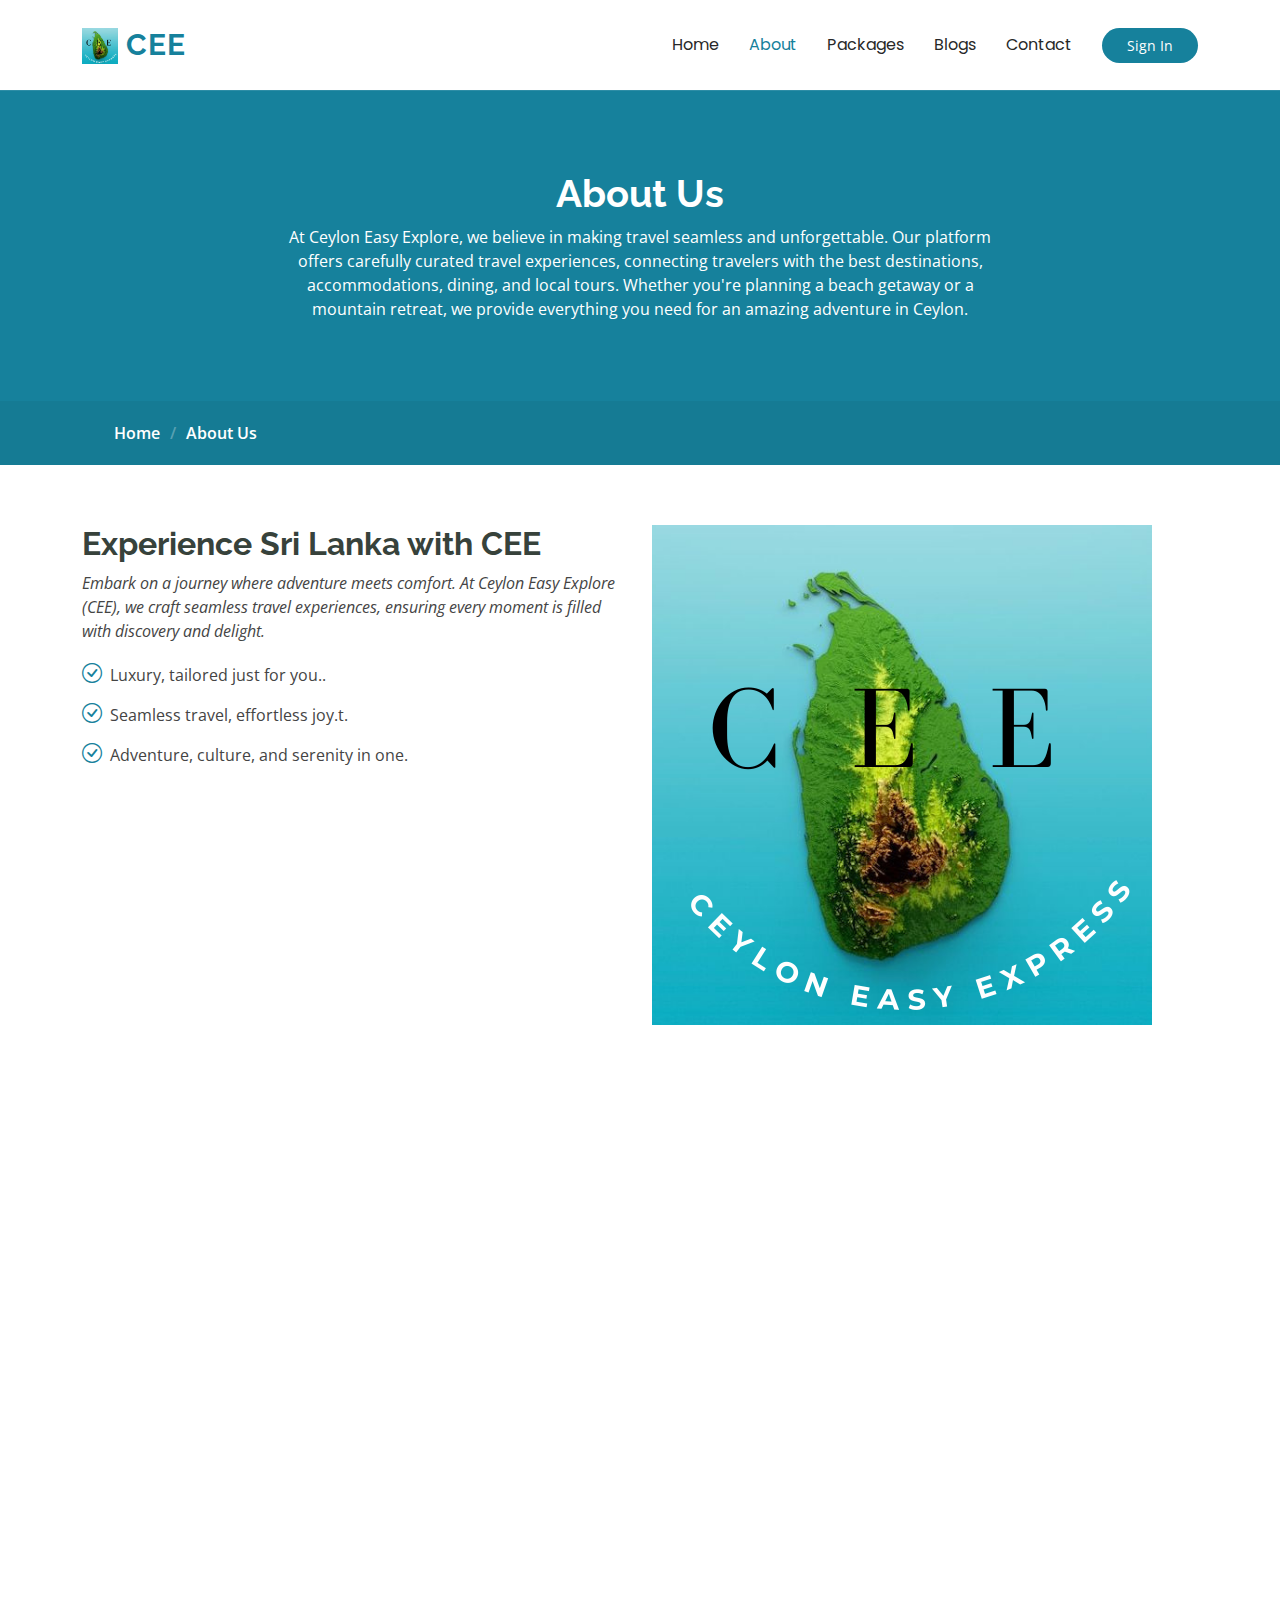
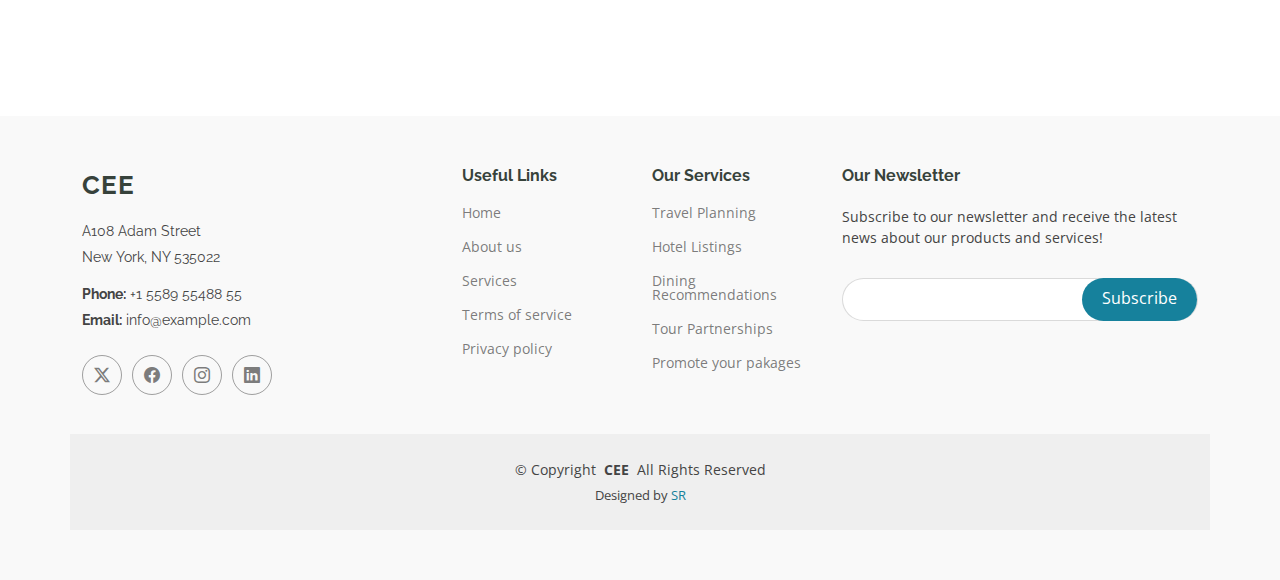
<file: FrontEnd/pages/about.html>
<!DOCTYPE html>
<html lang="en">

<head>
  <meta charset="utf-8">
  <meta content="width=device-width, initial-scale=1.0" name="viewport">
  <title>CEE-About Us</title>
  <meta name="description" content="">
  <meta name="keywords" content="">

  <!-- Favicons -->
  <link href="../assets/img/favicon.png" rel="icon">
  <link href="../assets/img/apple-touch-icon.png" rel="apple-touch-icon">

  <!-- Fonts -->
  <link href="https://fonts.googleapis.com" rel="preconnect">
  <link href="https://fonts.gstatic.com" rel="preconnect" crossorigin>
  <link href="https://fonts.googleapis.com/css2?family=Open+Sans:ital,wght@0,300;0,400;0,500;0,600;0,700;0,800;1,300;1,400;1,500;1,600;1,700;1,800&family=Poppins:ital,wght@0,100;0,200;0,300;0,400;0,500;0,600;0,700;0,800;0,900;1,100;1,200;1,300;1,400;1,500;1,600;1,700;1,800;1,900&family=Raleway:ital,wght@0,100;0,200;0,300;0,400;0,500;0,600;0,700;0,800;0,900;1,100;1,200;1,300;1,400;1,500;1,600;1,700;1,800;1,900&display=swap" rel="stylesheet">

  <!-- Vendor CSS Files -->
  <link href="../assets/vendor/bootstrap/css/bootstrap.min.css" rel="stylesheet">
  <link href="../assets/vendor/bootstrap-icons/bootstrap-icons.css" rel="stylesheet">
  <link href="../assets/vendor/aos/aos.css" rel="stylesheet">
  <link href="../assets/vendor/glightbox/css/glightbox.min.css" rel="stylesheet">
  <link href="../assets/vendor/swiper/swiper-bundle.min.css" rel="stylesheet">

  <!-- Main CSS File -->
  <link href="../assets/css/main.css" rel="stylesheet">

  <!-- jQuery -->
  <script src="https://code.jquery.com/jquery-3.6.0.min.js"></script>

</head>

<body class="about-page">

<header id="header" class="header d-flex align-items-center sticky-top">
  <div class="container-fluid container-xl position-relative d-flex align-items-center">

    <a href="index.html" class="logo d-flex align-items-center me-auto">
      <h1 class="sitename"><img src="../assets/img/CEElogo.png"><h1>CEE </h1></h1>
    </a>

    <nav id="navmenu" class="navmenu">
      <ul>
        <li><a href="index.html">Home<br></a></li>
        <li><a href="about.html" class="active">About</a></li>
        <li><a href="packages.html">Packages</a></li>
        <li><a href="blogs.html">Blogs</a></li>
        <li id="admin-nav" style="display: none;"><a href="admin.html">Admin</a></li>
        <li id="profile-nav" style="display: none;"><a href="profile.html">Profile</a></li>
        <li><a href="contact.html">Contact</a></li>
      </ul>
      <i class="mobile-nav-toggle d-xl-none bi bi-list"></i>
    </nav>

    <div class="auth-container">
      <a class="btn-getstarted" id="sign-in-button" href="login.html">Sign In</a>
      <div class="user-profile" id="user-profile" style="display: none;">
        <span class="btn-getstarted" id="user-name">User  Name</span>
        <a class="btn-get-started" id="logout-button" href="#">Logout</a>
      </div>
    </div>

  </div>
</header>


<main class="main">

  <!-- Page Title -->
  <div class="page-title" data-aos="fade">
    <div class="heading">
      <div class="container">
        <div class="row d-flex justify-content-center text-center">
          <div class="col-lg-8">
            <h1>About Us<br></h1>
            <p class="mb-0">At Ceylon Easy Explore, we believe in making travel seamless and unforgettable. Our platform offers carefully curated travel experiences, connecting travelers with the best destinations, accommodations, dining, and local tours. Whether you're planning a beach getaway or a mountain retreat, we provide everything you need for an amazing adventure in Ceylon.</p>
          </div>
        </div>
      </div>
    </div>
    <nav class="breadcrumbs">
      <div class="container">
        <ol>
          <li><a href="index.html">Home</a></li>
          <li class="current">About Us<br></li>
        </ol>
      </div>
    </nav>
  </div><!-- End Page Title -->

  <!-- About Us Section -->
  <section id="about-us" class="section about-us">

    <div class="container">

      <div class="row gy-4">

        <div class="col-lg-6 order-1 order-lg-2" data-aos="fade-up" data-aos-delay="100">
          <img src="../assets/img/CEElogo.png" class="img-fluid" alt="">
        </div>

        <div class="col-lg-6 order-2 order-lg-1 content" data-aos="fade-up" data-aos-delay="200">
          <h3>Experience Sri Lanka with CEE</h3>
          <p class="fst-italic">
            Embark on a journey where adventure meets comfort. At Ceylon Easy Explore (CEE), we craft seamless travel experiences, ensuring every moment is filled with discovery and delight.
          </p>
          <ul>
            <li><i class="bi bi-check-circle"></i> <span> Luxury, tailored just for you..</span></li>
            <li><i class="bi bi-check-circle"></i> <span>Seamless travel, effortless joy.t.</span></li>
            <li><i class="bi bi-check-circle"></i> <span>Adventure, culture, and serenity in one.</span></li>
          </ul>
        </div>

      </div>

    </div>

  </section><!-- /About Us Section -->



  <!-- Testimonials Section -->
  <section id="testimonials" class="testimonials section">

    <!-- Section Title -->
    <div class="container section-title" data-aos="fade-up">
      <h2>Testimonials</h2>
      <p>What are they saying</p>
    </div><!-- End Section Title -->

    <div class="container" data-aos="fade-up" data-aos-delay="100">

      <div class="swiper init-swiper">
        <script type="application/json" class="swiper-config">
          {
            "loop": true,
            "speed": 600,
            "autoplay": {
              "delay": 5000
            },
            "slidesPerView": "auto",
            "pagination": {
              "el": ".swiper-pagination",
              "type": "bullets",
              "clickable": true
            },
            "breakpoints": {
              "320": {
                "slidesPerView": 1,
                "spaceBetween": 40
              },
              "1200": {
                "slidesPerView": 2,
                "spaceBetween": 20
              }
            }
          }
        </script>
        <div class="swiper-wrapper">

          <div class="swiper-slide">
            <div class="testimonial-wrap">
              <div class="testimonial-item">
                <img src="../assets/img/testimonials/testimonials-1.jpg" class="testimonial-img" alt="">
                <h3>Saul Goodman</h3>
                <h4>Ceo &amp; Founder</h4>
                <div class="stars">
                  <i class="bi bi-star-fill"></i><i class="bi bi-star-fill"></i><i class="bi bi-star-fill"></i><i class="bi bi-star-fill"></i><i class="bi bi-star-fill"></i>
                </div>
                <p>
                  <i class="bi bi-quote quote-icon-left"></i>
                  <span>Proin iaculis purus consequat sem cure digni ssim donec porttitora entum suscipit rhoncus. Accusantium quam, ultricies eget id, aliquam eget nibh et. Maecen aliquam, risus at semper.</span>
                  <i class="bi bi-quote quote-icon-right"></i>
                </p>
              </div>
            </div>
          </div><!-- End testimonial item -->

          <div class="swiper-slide">
            <div class="testimonial-wrap">
              <div class="testimonial-item">
                <img src="../assets/img/testimonials/testimonials-2.jpg" class="testimonial-img" alt="">
                <h3>Sara Wilsson</h3>
                <h4>Designer</h4>
                <div class="stars">
                  <i class="bi bi-star-fill"></i><i class="bi bi-star-fill"></i><i class="bi bi-star-fill"></i><i class="bi bi-star-fill"></i><i class="bi bi-star-fill"></i>
                </div>
                <p>
                  <i class="bi bi-quote quote-icon-left"></i>
                  <span>Export tempor illum tamen malis malis eram quae irure esse labore quem cillum quid cillum eram malis quorum velit fore eram velit sunt aliqua noster fugiat irure amet legam anim culpa.</span>
                  <i class="bi bi-quote quote-icon-right"></i>
                </p>
              </div>
            </div>
          </div><!-- End testimonial item -->

          <div class="swiper-slide">
            <div class="testimonial-wrap">
              <div class="testimonial-item">
                <img src="../assets/img/testimonials/testimonials-3.jpg" class="testimonial-img" alt="">
                <h3>Jena Karlis</h3>
                <h4>Store Owner</h4>
                <div class="stars">
                  <i class="bi bi-star-fill"></i><i class="bi bi-star-fill"></i><i class="bi bi-star-fill"></i><i class="bi bi-star-fill"></i><i class="bi bi-star-fill"></i>
                </div>
                <p>
                  <i class="bi bi-quote quote-icon-left"></i>
                  <span>Enim nisi quem export duis labore cillum quae magna enim sint quorum nulla quem veniam duis minim tempor labore quem eram duis noster aute amet eram fore quis sint minim.</span>
                  <i class="bi bi-quote quote-icon-right"></i>
                </p>
              </div>
            </div>
          </div><!-- End testimonial item -->

          <div class="swiper-slide">
            <div class="testimonial-wrap">
              <div class="testimonial-item">
                <img src="../assets/img/testimonials/testimonials-4.jpg" class="testimonial-img" alt="">
                <h3>Matt Brandon</h3>
                <h4>Freelancer</h4>
                <div class="stars">
                  <i class="bi bi-star-fill"></i><i class="bi bi-star-fill"></i><i class="bi bi-star-fill"></i><i class="bi bi-star-fill"></i><i class="bi bi-star-fill"></i>
                </div>
                <p>
                  <i class="bi bi-quote quote-icon-left"></i>
                  <span>Fugiat enim eram quae cillum dolore dolor amet nulla culpa multos export minim fugiat minim velit minim dolor enim duis veniam ipsum anim magna sunt elit fore quem dolore labore illum veniam.</span>
                  <i class="bi bi-quote quote-icon-right"></i>
                </p>
              </div>
            </div>
          </div><!-- End testimonial item -->

          <div class="swiper-slide">
            <div class="testimonial-wrap">
              <div class="testimonial-item">
                <img src="../assets/img/testimonials/testimonials-5.jpg" class="testimonial-img" alt="">
                <h3>John Larson</h3>
                <h4>Entrepreneur</h4>
                <div class="stars">
                  <i class="bi bi-star-fill"></i><i class="bi bi-star-fill"></i><i class="bi bi-star-fill"></i><i class="bi bi-star-fill"></i><i class="bi bi-star-fill"></i>
                </div>
                <p>
                  <i class="bi bi-quote quote-icon-left"></i>
                  <span>Quis quorum aliqua sint quem legam fore sunt eram irure aliqua veniam tempor noster veniam enim culpa labore duis sunt culpa nulla illum cillum fugiat legam esse veniam culpa fore nisi cillum quid.</span>
                  <i class="bi bi-quote quote-icon-right"></i>
                </p>
              </div>
            </div>
          </div><!-- End testimonial item -->

        </div>
        <div class="swiper-pagination"></div>
      </div>

    </div>

  </section><!-- /Testimonials Section -->

</main>

<footer id="footer" class="footer position-relative light-background">

  <div class="container footer-top">
    <div class="row gy-4">
      <div class="col-lg-4 col-md-6 footer-about">
        <a href="index.html" class="logo d-flex align-items-center">
          <span class="sitename">CEE</span>
        </a>
        <div class="footer-contact pt-3">
          <p>A108 Adam Street</p>
          <p>New York, NY 535022</p>
          <p class="mt-3"><strong>Phone:</strong> <span>+1 5589 55488 55</span></p>
          <p><strong>Email:</strong> <span>info@example.com</span></p>
        </div>
        <div class="social-links d-flex mt-4">
          <a href=""><i class="bi bi-twitter-x"></i></a>
          <a href=""><i class="bi bi-facebook"></i></a>
          <a href=""><i class="bi bi-instagram"></i></a>
          <a href=""><i class="bi bi-linkedin"></i></a>
        </div>
      </div>

      <div class="col-lg-2 col-md-3 footer-links">
        <h4>Useful Links</h4>
        <ul>
          <li><a href="#">Home</a></li>
          <li><a href="#">About us</a></li>
          <li><a href="#">Services</a></li>
          <li><a href="#">Terms of service</a></li>
          <li><a href="#">Privacy policy</a></li>
        </ul>
      </div>

      <div class="col-lg-2 col-md-3 footer-links">
        <h4>Our Services</h4>
        <ul>
          <li><a href="#">Travel Planning</a></li>
          <li><a href="#">Hotel Listings</a></li>
          <li><a href="#">Dining Recommendations</a></li>
          <li><a href="#">Tour Partnerships</a></li>
          <li><a href="#">Promote your pakages</a></li>
        </ul>
      </div>

      <div class="col-lg-4 col-md-12 footer-newsletter">
        <h4>Our Newsletter</h4>
        <p>Subscribe to our newsletter and receive the latest news about our products and services!</p>
        <form action="../forms/newsletter.php" method="post" class="php-email-form">
          <div class="newsletter-form"><input type="email" name="email"><input type="submit" value="Subscribe"></div>
          <div class="loading">Loading</div>
          <div class="error-message"></div>
          <div class="sent-message">Your subscription request has been sent. Thank you!</div>
        </form>
      </div>

    </div>
  </div>

  <div class="container copyright text-center mt-4">
    <p>© <span>Copyright</span> <strong class="px-1 sitename">CEE</strong> <span>All Rights Reserved</span></p>
    <div class="credits">
      Designed by <a href="https://www.linkedin.com/in/senuri-rajapaksha-0a9584290/">SR</a>
    </div>
  </div>

</footer>


<!-- Scroll Top -->
<a href="#" id="scroll-top" class="scroll-top d-flex align-items-center justify-content-center"><i class="bi bi-arrow-up-short"></i></a>

<!-- Preloader -->
<div id="preloader"></div>

<!-- Vendor JS Files -->
<script src="../assets/vendor/bootstrap/js/bootstrap.bundle.min.js"></script>
<script src="../assets/vendor/php-email-form/validate.js"></script>
<script src="../assets/vendor/aos/aos.js"></script>
<script src="../assets/vendor/glightbox/js/glightbox.min.js"></script>
<script src="../assets/vendor/purecounter/purecounter_vanilla.js"></script>
<script src="../assets/vendor/swiper/swiper-bundle.min.js"></script>

<!-- Main JS File -->
<script src="../assets/js/main.js"></script>

<script src="../script/nav.js"></script>


</body>

</html>
</file>
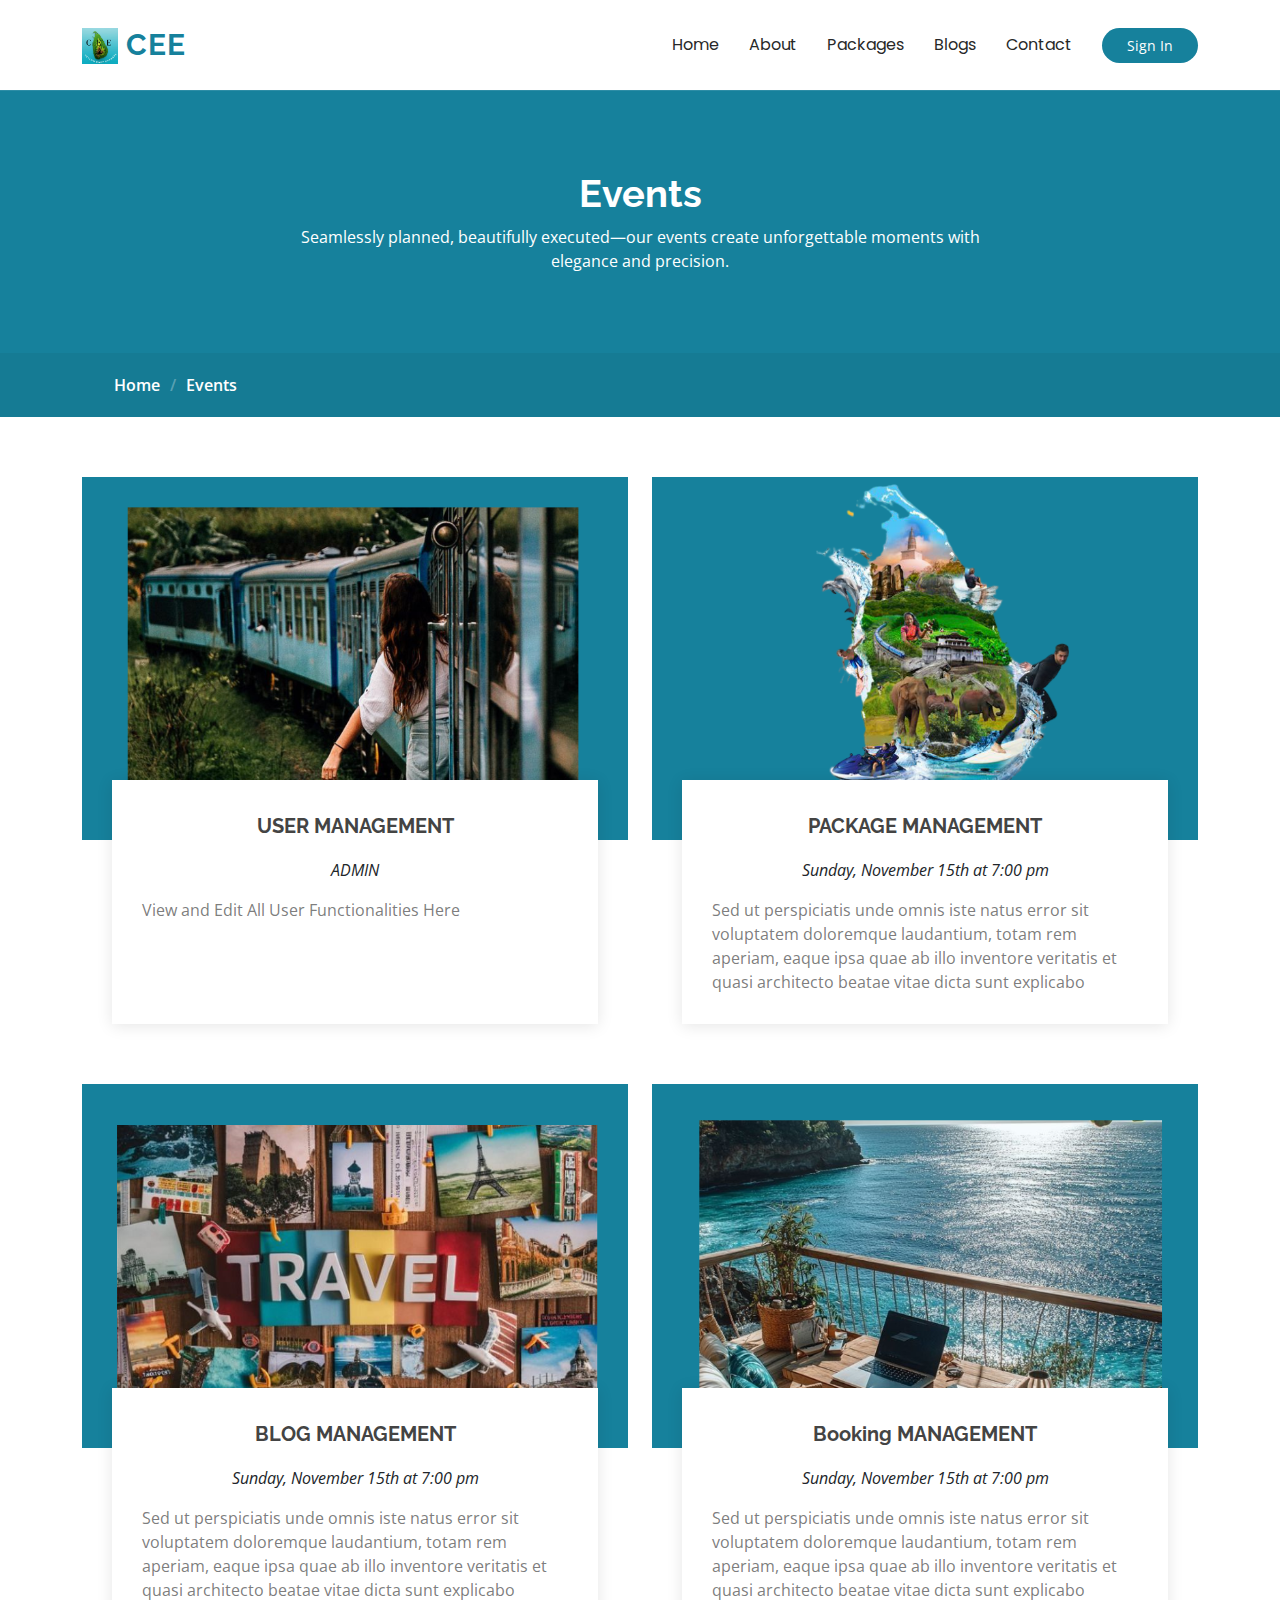
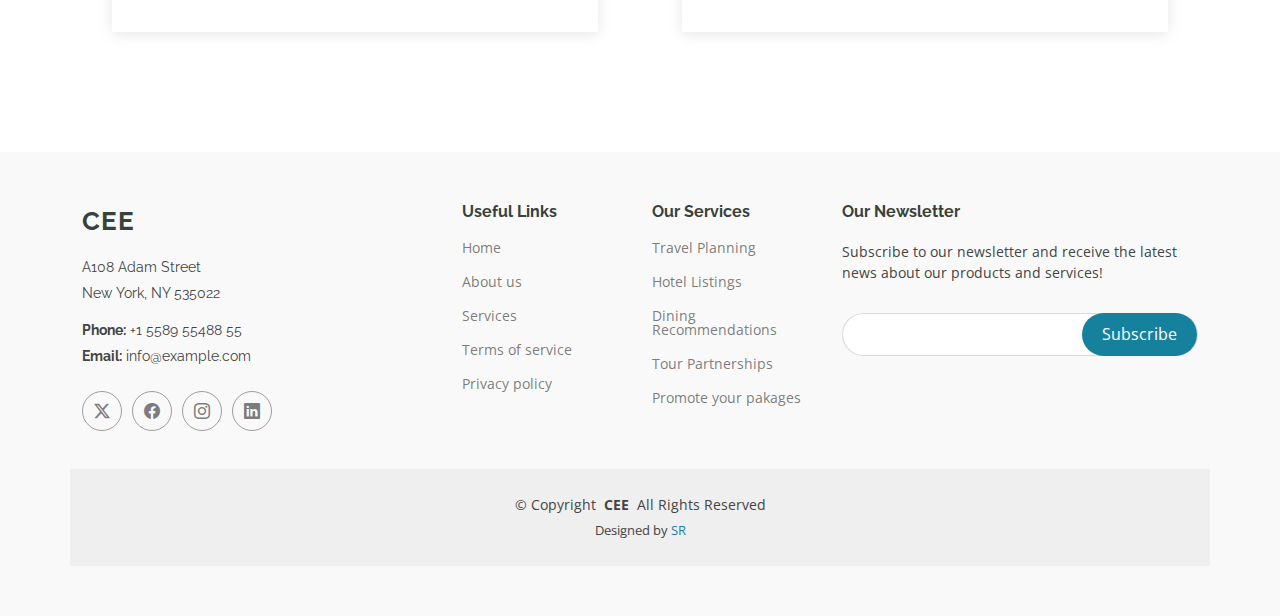
<file: FrontEnd/pages/admin.html>
<!DOCTYPE html>
<html lang="en">

<head>
    <meta charset="utf-8">
    <meta content="width=device-width, initial-scale=1.0" name="viewport">
    <title>Events - CEE </title>
    <meta name="description" content="">
    <meta name="keywords" content="">

    <!-- Favicons -->
    <link href="../assets/img/favicon.png" rel="icon">
    <link href="../assets/img/apple-touch-icon.png" rel="apple-touch-icon">

    <!-- Fonts -->
    <link href="https://fonts.googleapis.com" rel="preconnect">
    <link href="https://fonts.gstatic.com" rel="preconnect" crossorigin>
    <link href="https://fonts.googleapis.com/css2?family=Open+Sans:ital,wght@0,300;0,400;0,500;0,600;0,700;0,800;1,300;1,400;1,500;1,600;1,700;1,800&family=Poppins:ital,wght@0,100;0,200;0,300;0,400;0,500;0,600;0,700;0,800;0,900;1,100;1,200;1,300;1,400;1,500;1,600;1,700;1,800;1,900&family=Raleway:ital,wght@0,100;0,200;0,300;0,400;0,500;0,600;0,700;0,800;0,900;1,100;1,200;1,300;1,400;1,500;1,600;1,700;1,800;1,900&display=swap" rel="stylesheet">

    <!-- Vendor CSS Files -->
    <link href="../assets/vendor/bootstrap/css/bootstrap.min.css" rel="stylesheet">
    <link href="../assets/vendor/bootstrap-icons/bootstrap-icons.css" rel="stylesheet">
    <link href="../assets/vendor/aos/aos.css" rel="stylesheet">
    <link href="../assets/vendor/glightbox/css/glightbox.min.css" rel="stylesheet">
    <link href="../assets/vendor/swiper/swiper-bundle.min.css" rel="stylesheet">

    <!-- Main CSS File -->
    <link href="../assets/css/main.css" rel="stylesheet">

    <!-- jQuery -->
    <script src="https://code.jquery.com/jquery-3.6.0.min.js"></script>

</head>

<body class="events-page">

<header id="header" class="header d-flex align-items-center sticky-top">
    <div class="container-fluid container-xl position-relative d-flex align-items-center">

        <a href="index.html" class="logo d-flex align-items-center me-auto">
            <h1 class="sitename"><img src="../assets/img/CEElogo.png"><h1>CEE </h1></h1>
        </a>

        <nav id="navmenu" class="navmenu">
            <ul>
                <li><a href="index.html">Home<br></a></li>
                <li><a href="about.html">About</a></li>
                <li><a href="packages.html">Packages</a></li>
                <li><a href="blogs.html">Blogs</a></li>
                <li id="admin-nav" style="display: none;"><a href="admin.html" class="active">Admin</a></li>
                <li id="profile-nav" style="display: none;"><a href="profile.html">Profile</a></li>
                <li><a href="contact.html">Contact</a></li>
            </ul>
            <i class="mobile-nav-toggle d-xl-none bi bi-list"></i>
        </nav>

        <div class="auth-container">
            <a class="btn-getstarted" id="sign-in-button" href="login.html">Sign In</a>
            <div class="user-profile" id="user-profile" style="display: none;">
                <span class="btn-getstarted" id="user-name">User  Name</span>
                <a class="btn-get-started" id="logout-button" href="#">Logout</a>
            </div>
        </div>

    </div>
</header>

<main class="main">

    <!-- Page Title -->
    <div class="page-title" data-aos="fade">
        <div class="heading">
            <div class="container">
                <div class="row d-flex justify-content-center text-center">
                    <div class="col-lg-8">
                        <h1>Events</h1>
                        <p class="mb-0">Seamlessly planned, beautifully executed—our events create unforgettable moments with elegance and precision.</p>
                    </div>
                </div>
            </div>
        </div>
        <nav class="breadcrumbs">
            <div class="container">
                <ol>
                    <li><a href="index.html">Home</a></li>
                    <li class="current">Events</li>
                </ol>
            </div>
        </nav>
    </div><!-- End Page Title -->

    <!-- admins Section -->
    <section id="admins" class="admins section">

        <div class="container" data-aos="fade-up">

            <div class="row">

                <div class="col-md-6 d-flex align-items-stretch">
                    <div class="card">
                        <div class="card-img">
                            <img src="../assets/img/AdminDashboard-UserManagement.png" alt="...">
                        </div>
                        <div class="card-body">
                            <h5 class="card-title"><a href="userManagement.html">USER MANAGEMENT</a></h5>
                            <p class="fst-italic text-center">ADMIN</p>
                            <p class="card-text">View and Edit All User Functionalities Here</p>
                        </div>
                    </div>
                </div>


                <div class="col-md-6 d-flex align-items-stretch">
                    <div class="card">
                        <div class="card-img">
                            <img src="../assets/img/AdminDashboardPackageManagement.png" alt="...">
                        </div>
                        <div class="card-body">
                            <h5 class="card-title"><a href="packageManagement.html">PACKAGE MANAGEMENT</a></h5>
                            <p class="fst-italic text-center">Sunday, November 15th at 7:00 pm</p>
                            <p class="card-text">Sed ut perspiciatis unde omnis iste natus error sit voluptatem doloremque laudantium, totam rem aperiam, eaque ipsa quae ab illo inventore veritatis et quasi architecto beatae vitae dicta sunt explicabo</p>
                        </div>
                    </div>
                </div>

                <div class="col-md-6 d-flex align-items-stretch">
                    <div class="card">
                        <div class="card-img">
                            <img src="../assets/img/AdminDashBoard-BlogManagement.png" alt="...">
                        </div>
                        <div class="card-body">
                            <h5 class="card-title"><a href="blogManagementAdmin.html">BLOG MANAGEMENT</a></h5>
                            <p class="fst-italic text-center">Sunday, November 15th at 7:00 pm</p>
                            <p class="card-text">Sed ut perspiciatis unde omnis iste natus error sit voluptatem doloremque laudantium, totam rem aperiam, eaque ipsa quae ab illo inventore veritatis et quasi architecto beatae vitae dicta sunt explicabo</p>
                        </div>
                    </div>
                </div>

                <div class="col-md-6 d-flex align-items-stretch">
                    <div class="card">
                        <div class="card-img">
                            <img src="../assets/img/AdminDashBoard-Booking%20Management.png" alt="...">
                        </div>
                        <div class="card-body">
                            <h5 class="card-title"><a href="bookingManagement.html">Booking MANAGEMENT</a></h5>
                            <p class="fst-italic text-center">Sunday, November 15th at 7:00 pm</p>
                            <p class="card-text">Sed ut perspiciatis unde omnis iste natus error sit voluptatem doloremque laudantium, totam rem aperiam, eaque ipsa quae ab illo inventore veritatis et quasi architecto beatae vitae dicta sunt explicabo</p>
                        </div>
                    </div>
                </div>

            </div>

        </div>

    </section><!-- /admins Section -->

</main>

<footer id="footer" class="footer position-relative light-background">

    <div class="container footer-top">
        <div class="row gy-4">
            <div class="col-lg-4 col-md-6 footer-about">
                <a href="index.html" class="logo d-flex align-items-center">
                    <span class="sitename">CEE</span>
                </a>
                <div class="footer-contact pt-3">
                    <p>A108 Adam Street</p>
                    <p>New York, NY 535022</p>
                    <p class="mt-3"><strong>Phone:</strong> <span>+1 5589 55488 55</span></p>
                    <p><strong>Email:</strong> <span>info@example.com</span></p>
                </div>
                <div class="social-links d-flex mt-4">
                    <a href=""><i class="bi bi-twitter-x"></i></a>
                    <a href=""><i class="bi bi-facebook"></i></a>
                    <a href=""><i class="bi bi-instagram"></i></a>
                    <a href=""><i class="bi bi-linkedin"></i></a>
                </div>
            </div>

            <div class="col-lg-2 col-md-3 footer-links">
                <h4>Useful Links</h4>
                <ul>
                    <li><a href="#">Home</a></li>
                    <li><a href="#">About us</a></li>
                    <li><a href="#">Services</a></li>
                    <li><a href="#">Terms of service</a></li>
                    <li><a href="#">Privacy policy</a></li>
                </ul>
            </div>

            <div class="col-lg-2 col-md-3 footer-links">
                <h4>Our Services</h4>
                <ul>
                    <li><a href="#">Travel Planning</a></li>
                    <li><a href="#">Hotel Listings</a></li>
                    <li><a href="#">Dining Recommendations</a></li>
                    <li><a href="#">Tour Partnerships</a></li>
                    <li><a href="#">Promote your pakages</a></li>
                </ul>
            </div>

            <div class="col-lg-4 col-md-12 footer-newsletter">
                <h4>Our Newsletter</h4>
                <p>Subscribe to our newsletter and receive the latest news about our products and services!</p>
                <form action="../forms/newsletter.php" method="post" class="php-email-form">
                    <div class="newsletter-form"><input type="email" name="email"><input type="submit" value="Subscribe"></div>
                    <div class="loading">Loading</div>
                    <div class="error-message"></div>
                    <div class="sent-message">Your subscription request has been sent. Thank you!</div>
                </form>
            </div>

        </div>
    </div>

    <div class="container copyright text-center mt-4">
        <p>© <span>Copyright</span> <strong class="px-1 sitename">CEE</strong> <span>All Rights Reserved</span></p>
        <div class="credits">
            Designed by <a href="https://www.linkedin.com/in/senuri-rajapaksha-0a9584290/">SR</a>
        </div>
    </div>

</footer>

<!-- Scroll Top -->
<a href="#" id="scroll-top" class="scroll-top d-flex align-items-center justify-content-center"><i class="bi bi-arrow-up-short"></i></a>

<!-- Preloader -->
<div id="preloader"></div>

<!-- Vendor JS Files -->
<script src="../assets/vendor/bootstrap/js/bootstrap.bundle.min.js"></script>
<script src="../assets/vendor/php-email-form/validate.js"></script>
<script src="../assets/vendor/aos/aos.js"></script>
<script src="../assets/vendor/glightbox/js/glightbox.min.js"></script>
<script src="../assets/vendor/purecounter/purecounter_vanilla.js"></script>
<script src="../assets/vendor/swiper/swiper-bundle.min.js"></script>

<!-- Main JS File -->
<script src="../assets/js/main.js"></script>

<script src="../script/nav.js"></script>


</body>

</html>
</file>
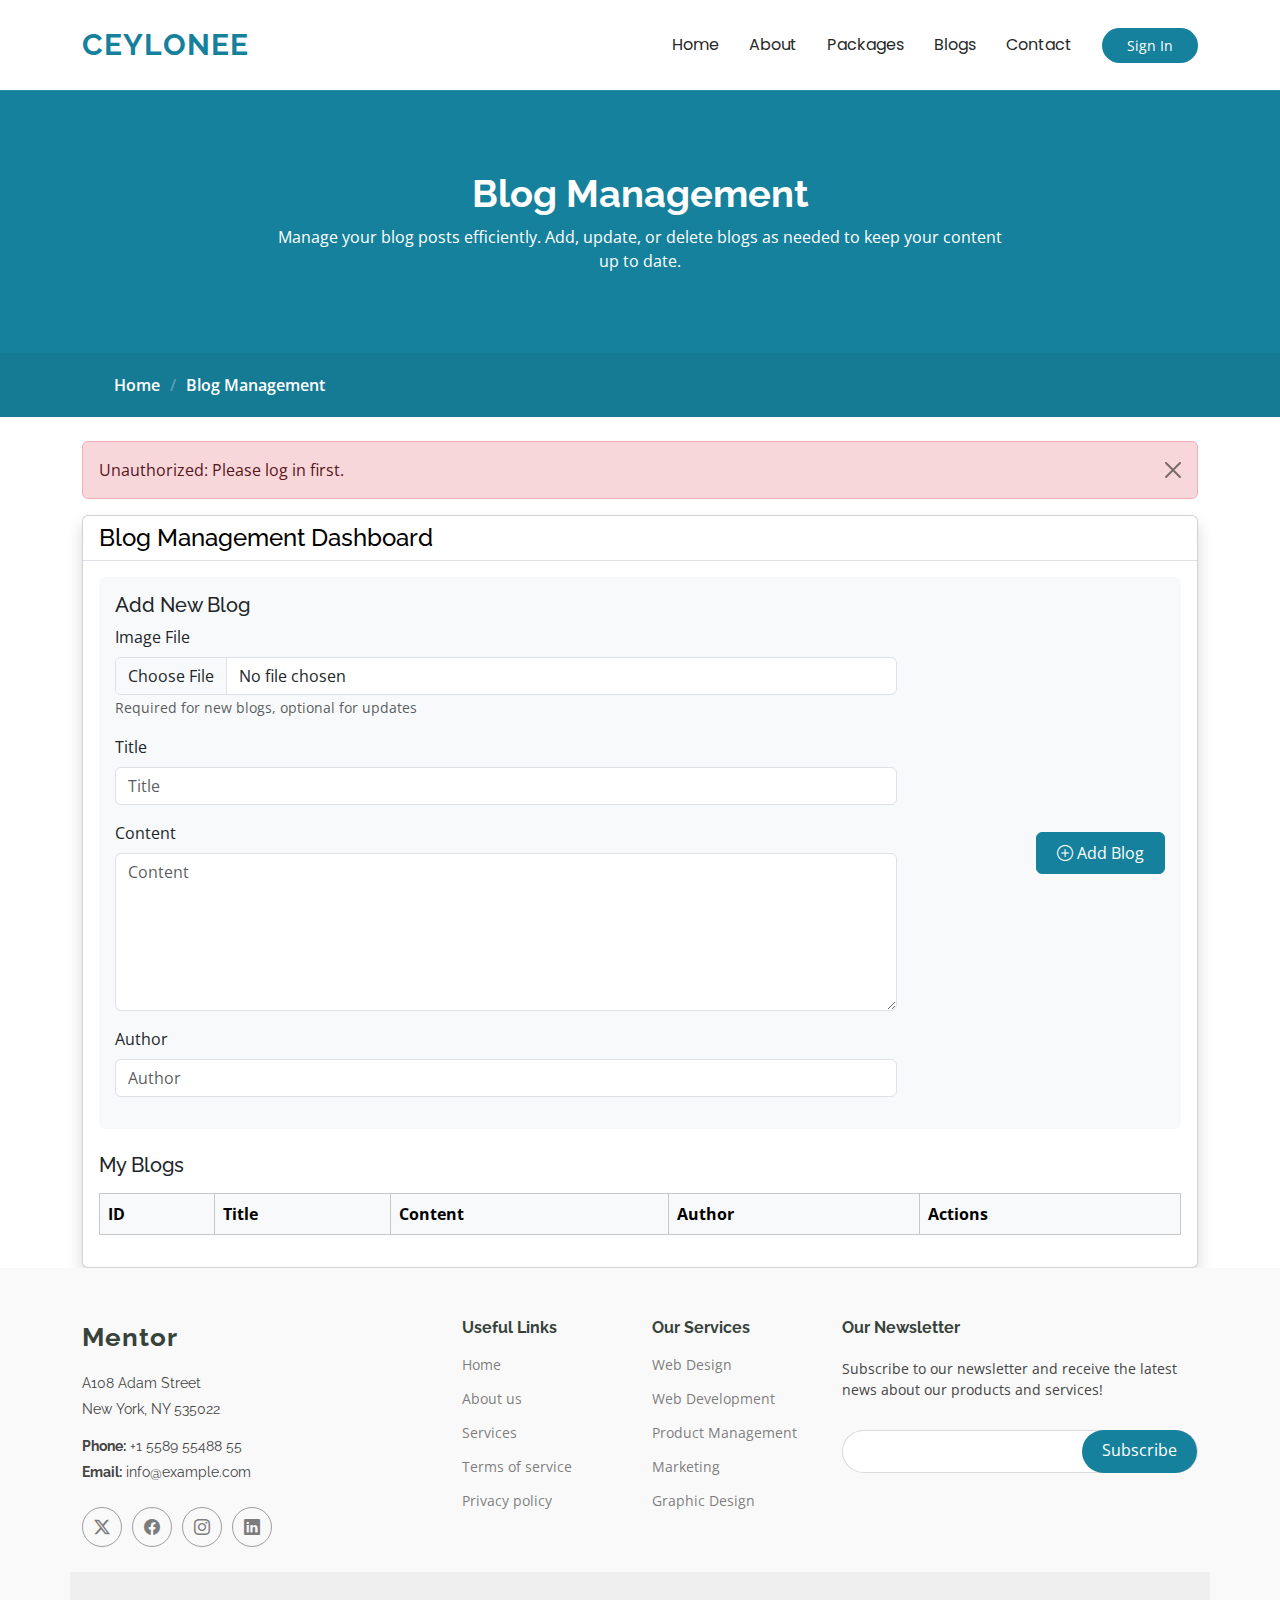
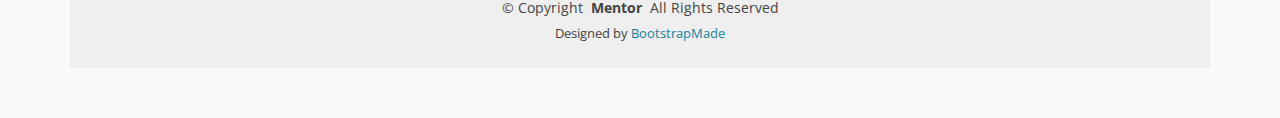
<file: FrontEnd/pages/blogManagement.html>
<!DOCTYPE html>
<html lang="en">

<head>
  <meta charset="utf-8">
  <meta content="width=device-width, initial-scale=1.0" name="viewport">
  <title>Blogs Management - CeylonEE</title>
  <meta name="description" content="">
  <meta name="keywords" content="">

  <link href="../assets/img/favicon.png" rel="icon">
  <link href="../assets/img/apple-touch-icon.png" rel="apple-touch-icon">

  <link href="https://fonts.googleapis.com" rel="preconnect">
  <link href="https://fonts.gstatic.com" rel="preconnect" crossorigin>
  <link
          href="https://fonts.googleapis.com/css2?family=Open+Sans:ital,wght@0,300;0,400;0,500;0,600;0,700;0,800;1,300;1,400;1,500;1,600;1,700;1,800&family=Poppins:ital,wght@0,100;0,200;0,300;0,400;0,500;0,600;0,700;0,800;0,900;1,100;1,200;1,300;1,400;1,500;1,600;1,700;1,800;1,900&family=Raleway:ital,wght@0,100;0,200;0,300;0,400;0,500;0,600;0,700;0,800;0,900;1,100;1,200;1,300;1,400;1,500;1,600;1,700;1,800;1,900&display=swap"
          rel="stylesheet">

  <link href="../assets/vendor/bootstrap/css/bootstrap.min.css" rel="stylesheet">
  <link href="../assets/vendor/bootstrap-icons/bootstrap-icons.css" rel="stylesheet">
  <link href="../assets/vendor/aos/aos.css" rel="stylesheet">
  <link href="../assets/vendor/glightbox/css/glightbox.min.css" rel="stylesheet">
  <link href="../assets/vendor/swiper/swiper-bundle.min.css" rel="stylesheet">

  <link href="../assets/css/main.css" rel="stylesheet">

  <script src="https://code.jquery.com/jquery-3.6.0.min.js"></script>

  <style>
    .btn-custom {
      background-color: #16819c;
      border-color: #16819c;
      color: white;
      padding: 6px 15px;
      font-size: 14px;
    }

    .btn-custom:hover {
      background-color: #16819c;
      border-color: #16819c;
      color: white;
      padding: 6px 15px;
      font-size: 16px;
    }

    .btn-add-blog {
      padding: 8px 20px;
      font-size: 16px;
    }

    .btn-danger {
      background-color: #dc3545;
      border-color: #dc3545;
      color: white;
      padding: 6px 15px;
      font-size: 14px;
    }

    .btn-danger:hover {
      background-color: #c82333;
      border-color: #c82333;
    }

    .card-header {
      display: flex;
      justify-content: space-between;
      align-items: center;
      background-color: transparent;
      border-bottom: 1px solid #dee2e6;
    }

    .card-header h1 {
      color: black;
    }

    /* Custom modal styling */
    .modal-header-danger {
      background-color: #dc3545;
      color: white;
    }

    .modal-title i {
      margin-right: 8px;
    }

    .blog-content {
      max-height: 150px;
      overflow: hidden;
      text-overflow: ellipsis;
      white-space: nowrap;
    }
  </style>
</head>

<body class="trainers-page">

<header id="header" class="header d-flex align-items-center sticky-top">
  <div class="container-fluid container-xl position-relative d-flex align-items-center">
    <a href="index.html" class="logo d-flex align-items-center me-auto">
      <h1 class="sitename">CeylonEE</h1>
    </a>

    <nav id="navmenu" class="navmenu">
      <ul>
        <li><a href="index.html">Home<br></a></li>
        <li><a href="about.html">About</a></li>
        <li><a href="packages.html">Packages</a></li>
        <li><a href="blogs.html">Blogs</a></li>
        <li id="admin-nav" style="display: none;"><a href="admin.html">Admin</a></li>
        <li id="profile-nav" style="display: none;"><a href="profile.html" class="active">Profile</a></li>
        <li><a href="contact.html">Contact</a></li>
      </ul>
      <i class="mobile-nav-toggle d-xl-none bi bi-list"></i>
    </nav>

    <div class="auth-container">
      <a class="btn-getstarted" id="sign-in-button" href="login.html">Sign In</a>
      <div class="user-profile" id="user-profile" style="display: none;">
        <span class="btn-getstarted" id="user-name">User Name</span>
        <a class="btn-get-started" id="logout-button" href="#">Logout</a>
      </div>
    </div>

  </div>
</header>

<main class="main">

  <div class="page-title" data-aos="fade">
    <div class="heading">
      <div class="container">
        <div class="row d-flex justify-content-center text-center">
          <div class="col-lg-8">
            <h1>Blog Management</h1>
            <p class="mb-0">Manage your blog posts efficiently. Add, update, or delete blogs as needed to
              keep your content up to date.</p>
          </div>
        </div>
      </div>
    </div>
    <nav class="breadcrumbs">
      <div class="container">
        <ol>
          <li><a href="index.html">Home</a></li>
          <li class="current">Blog Management</li>
        </ol>
      </div>
    </nav>
  </div>

  <div class="container mt-4">
    <div class="card shadow">
      <div class="card-header">
        <h1 class="h4 mb-0">Blog Management Dashboard</h1>
      </div>

      <div class="card-body">
        <div id="blogFormSection" class="mb-4 p-3 bg-light rounded">
          <div class="row align-items-center">
            <div class="col-md-9">
              <h2 class="h5" id="formTitle">Add New Blog</h2>
              <form id="blogForm" enctype="multipart/form-data">
                <input type="hidden" id="blogId" name="blogId">
                <div class="mb-3">
                  <label for="fileInput" class="form-label">Image File</label>
                  <input type="file" name="file" class="form-control" id="fileInput">
                  <small class="form-text text-muted">Required for new blogs, optional for
                    updates</small>
                </div>
                <div class="mb-3">
                  <label for="titleInput" class="form-label">Title</label>
                  <input type="text" name="title" class="form-control" placeholder="Title"
                         id="titleInput" required>
                </div>
                <div class="mb-3">
                  <label for="contentInput" class="form-label">Content</label>
                  <textarea name="content" class="form-control" placeholder="Content" rows="6"
                            id="contentInput" required></textarea>
                </div>
                <div class="mb-3">
                  <label for="authorInput" class="form-label">Author</label>
                  <input type="text" name="author" class="form-control" placeholder="Author"
                         id="authorInput" required>
                </div>
                <input type="hidden" id="userId" name="userId">
              </form>
            </div>
            <div class="col-md-3 text-end">
              <button form="blogForm" type="submit" class="btn btn-custom btn-add-blog"
                      id="submitButton">
                <i class="bi bi-plus-circle"></i> Add Blog
              </button>
              <button class="btn btn-secondary btn-add-blog mt-2" id="cancelButton"
                      style="display: none;" onclick="resetForm()">
                <i class="bi bi-x-circle"></i> Cancel Update
              </button>
            </div>
          </div>
        </div>

        <div id="blogListSection">
          <h2 class="h5 mb-3">My Blogs</h2>
          <div class="table-responsive">
            <table id="blogsTable" class="table table-bordered table-hover">
              <thead class="table-light">
              <tr>
                <th>ID</th>
                <th>Title</th>
                <th>Content</th>
                <th>Author</th>
                <th>Actions</th>
              </tr>
              </thead>
              <tbody>
              </tbody>
            </table>
          </div>
        </div>
      </div>
    </div>
  </div>
  <div class="modal fade" id="deleteConfirmModal" tabindex="-1" aria-labelledby="deleteConfirmModalLabel"
       aria-hidden="true">
    <div class="modal-dialog">
      <div class="modal-content">
        <div class="modal-header modal-header-danger">
          <h5 class="modal-title" id="deleteConfirmModalLabel"><i
                  class="bi bi-exclamation-triangle"></i> Confirm Deletion</h5>
          <button type="button" class="btn-close btn-close-white" data-bs-dismiss="modal"
                  aria-label="Close"></button>
        </div>
        <div class="modal-body">
          Are you sure you want to delete this blog post? This action cannot be undone.
        </div>
        <div class="modal-footer">
          <button type="button" class="btn btn-secondary" data-bs-dismiss="modal"><i
                  class="bi bi-x-circle"></i> Cancel</button>
          <button type="button" class="btn btn-danger" id="confirmDeleteBtn"><i
                  class="bi bi-trash"></i> Delete</button>
        </div>
      </div>
    </div>
  </div>

</main>

<footer id="footer" class="footer position-relative light-background">
  <div class="container footer-top">
    <div class="row gy-4">
      <div class="col-lg-4 col-md-6 footer-about">
        <a href="index.html" class="logo d-flex align-items-center">
          <span class="sitename">Mentor</span>
        </a>
        <div class="footer-contact pt-3">
          <p>A108 Adam Street</p>
          <p>New York, NY 535022</p>
          <p class="mt-3"><strong>Phone:</strong> <span>+1 5589 55488 55</span></p>
          <p><strong>Email:</strong> <span>info@example.com</span></p>
        </div>
        <div class="social-links d-flex mt-4">
          <a href=""><i class="bi bi-twitter-x"></i></a>
          <a href=""><i class="bi bi-facebook"></i></a>
          <a href=""><i class="bi bi-instagram"></i></a>
          <a href=""><i class="bi bi-linkedin"></i></a>
        </div>
      </div>

      <div class="col-lg-2 col-md-3 footer-links">
        <h4>Useful Links</h4>
        <ul>
          <li><a href="#">Home</a></li>
          <li><a href="#">About us</a></li>
          <li><a href="#">Services</a></li>
          <li><a href="#">Terms of service</a></li>
          <li><a href="#">Privacy policy</a></li>
        </ul>
      </div>

      <div class="col-lg-2 col-md-3 footer-links">
        <h4>Our Services</h4>
        <ul>
          <li><a href="#">Web Design</a></li>
          <li><a href="#">Web Development</a></li>
          <li><a href="#">Product Management</a></li>
          <li><a href="#">Marketing</a></li>
          <li><a href="#">Graphic Design</a></li>
        </ul>
      </div>

      <div class="col-lg-4 col-md-12 footer-newsletter">
        <h4>Our Newsletter</h4>
        <p>Subscribe to our newsletter and receive the latest news about our products and services!</p>
        <form action="../forms/newsletter.php" method="post" class="php-email-form">
          <div class="newsletter-form"><input type="email" name="email"><input type="submit"
                                                                               value="Subscribe"></div>
          <div class="loading">Loading</div>
          <div class="error-message"></div>
          <div class="sent-message">Your subscription request has been sent. Thank you!</div>
        </form>
      </div>
    </div>
  </div>

  <div class="container copyright text-center mt-4">
    <p>© <span>Copyright</span> <strong class="px-1 sitename">Mentor</strong> <span>All Rights Reserved</span></p>
    <div class="credits">
      Designed by <a href="https://bootstrapmade.com/">BootstrapMade</a>
    </div>
  </div>
</footer>

<a href="#" id="scroll-top" class="scroll-top d-flex align-items-center justify-content-center"><i
        class="bi bi-arrow-up-short"></i></a>

<div id="preloader"></div>

<script src="../assets/vendor/bootstrap/js/bootstrap.bundle.min.js"></script>
<script src="../assets/vendor/php-email-form/validate.js"></script>
<script src="../assets/vendor/aos/aos.js"></script>
<script src="../assets/vendor/glightbox/js/glightbox.min.js"></script>
<script src="../assets/vendor/purecounter/purecounter_vanilla.js"></script>
<script src="../assets/vendor/swiper/swiper-bundle.min.js"></script>

<script src="../assets/js/main.js"></script>
<script src="../script/nav.js"></script>
<script src="https://cdn.jsdelivr.net/npm/bootstrap@5.3.0/dist/js/bootstrap.bundle.min.js"></script>

<script>
  $(document).ready(function () {
    const token = localStorage.getItem('userToken');
    const userId = localStorage.getItem('userId');

    if (!token) {
      showAlert('Unauthorized: Please log in first.', 'danger');
      setTimeout(() => window.location.href = 'login.html', 2000);
      return;
    }

    // Set user ID from local storage
    $('#userId').val(userId);

    // Load blogs for the current user
    loadUserBlogs(userId);

    // Handle form submission for adding/updating blogs
    $('#blogForm').submit(function (e) {
      e.preventDefault();
      const formData = new FormData(this);
      const blogId = $('#blogId').val();
      const currentUserId = $('#userId').val();

      let url, method;

      if (blogId) {
        // Update existing blog
        url = `http://localhost:8080/api/v1/blogs/update/${blogId}`;
        method = 'PUT';
      } else {
        // Add new blog
        url = `http://localhost:8080/api/v1/blogs/add/${currentUserId}`;
        method = 'POST';
      }

      $.ajax({
        url: url,
        type: method,
        headers: {
          'Authorization': 'Bearer ' + token
        },
        data: formData,
        processData: false,
        contentType: false,
        success: function () {
          showAlert(blogId ? 'Blog updated successfully.' : 'Blog added successfully.', 'success');
          resetForm();
          loadUserBlogs(currentUserId);
        },
        error: function (xhr) {
          showAlert(`Failed to ${blogId ? 'update' : 'add'} blog: ` +
                  (xhr.responseJSON?.message || 'An error occurred.'), 'danger');
        }
      });
    });
  });

  function showAlert(message, type) {
    const alertHtml = `
      <div class="alert alert-${type} alert-dismissible fade show" role="alert">
        ${message}
        <button type="button" class="btn-close" data-bs-dismiss="alert" aria-label="Close"></button>
      </div>
    `;
    $('main .container.mt-4').prepend(alertHtml);
    setTimeout(() => $('.alert').alert('close'), 3000);
  }

  function loadUserBlogs(userId) {
    $.ajax({
      url: `http://localhost:8080/api/v1/blogs/getBlogsByUserId/${userId}`,
      type: 'GET',
      headers: {
        'Authorization': 'Bearer ' + localStorage.getItem('userToken')
      },
      success: function (response) {
        const blogs = Array.isArray(response.blogList) ? response.blogList : [];
        const tbody = $('#blogsTable tbody');
        tbody.empty();

        blogs.forEach(blog => {
          // Truncate content for display
          const truncatedContent = blog.content && blog.content.length > 100
                  ? blog.content.substring(0, 100) + '...'
                  : (blog.content || 'No content');

          tbody.append(`
            <tr>
              <td>${blog.id || 'N/A'}</td>
              <td>${blog.title || 'N/A'}</td>
              <td class="blog-content">${truncatedContent}</td>
              <td>${blog.author || 'N/A'}</td>
              <td>
                <button class="btn btn-custom me-2" onclick="populateForm(${blog.id}, '${blog.title.replace(/"/g, '&quot;')}', '${blog.content.replace(/"/g, '&quot;').replace(/\n/g, ' ')}', '${blog.author.replace(/"/g, '&quot;')}')">
                  <i class="bi bi-pencil-square"></i> Update
                </button>
                <button class="btn btn-danger" onclick="showDeleteConfirm(${blog.id})">
                  <i class="bi bi-trash"></i> Delete
                </button>
              </td>
            </tr>
          `);
        });
      },
      error: function (xhr) {
        showAlert('Failed to load blogs: ' + (xhr.responseJSON?.message || 'An error occurred.'), 'danger');
      }
    });
  }

  function showDeleteConfirm(blogId) {
    const modal = new bootstrap.Modal(document.getElementById('deleteConfirmModal'));
    $('#confirmDeleteBtn').off('click').on('click', function () {
      deleteBlog(blogId);
      modal.hide();
    });
    modal.show();
  }

  function deleteBlog(blogId) {
    $.ajax({
      url: `http://localhost:8080/api/v1/blogs/delete/${blogId}`,
      type: 'DELETE',
      headers: {
        'Authorization': 'Bearer ' + localStorage.getItem('userToken')
      },
      success: function () {
        showAlert('Blog deleted successfully.', 'success');
        loadUserBlogs($('#userId').val());
      },
      error: function (xhr) {
        showAlert('Failed to delete blog: ' + (xhr.responseJSON?.message || 'An error occurred.'), 'danger');
      }
    });
  }

  function populateForm(blogId, title, content, author) {
    $('#blogId').val(blogId);
    $('#titleInput').val(title);
    $('#contentInput').val(content);
    $('#authorInput').val(author);
    $('#formTitle').text('Update Blog');
    $('#submitButton').html('<i class="bi bi-check-circle"></i> Update Blog');
    $('#cancelButton').show();
    $('#fileInput').removeAttr('required');
  }

  function resetForm() {
    $('#blogForm')[0].reset();
    $('#blogId').val('');
    $('#formTitle').text('Add New Blog');
    $('#submitButton').html('<i class="bi bi-plus-circle"></i> Add Blog');
    $('#cancelButton').hide();
    $('#fileInput').attr('required', 'required');
  }
</script>

</body>

</html>
</file>
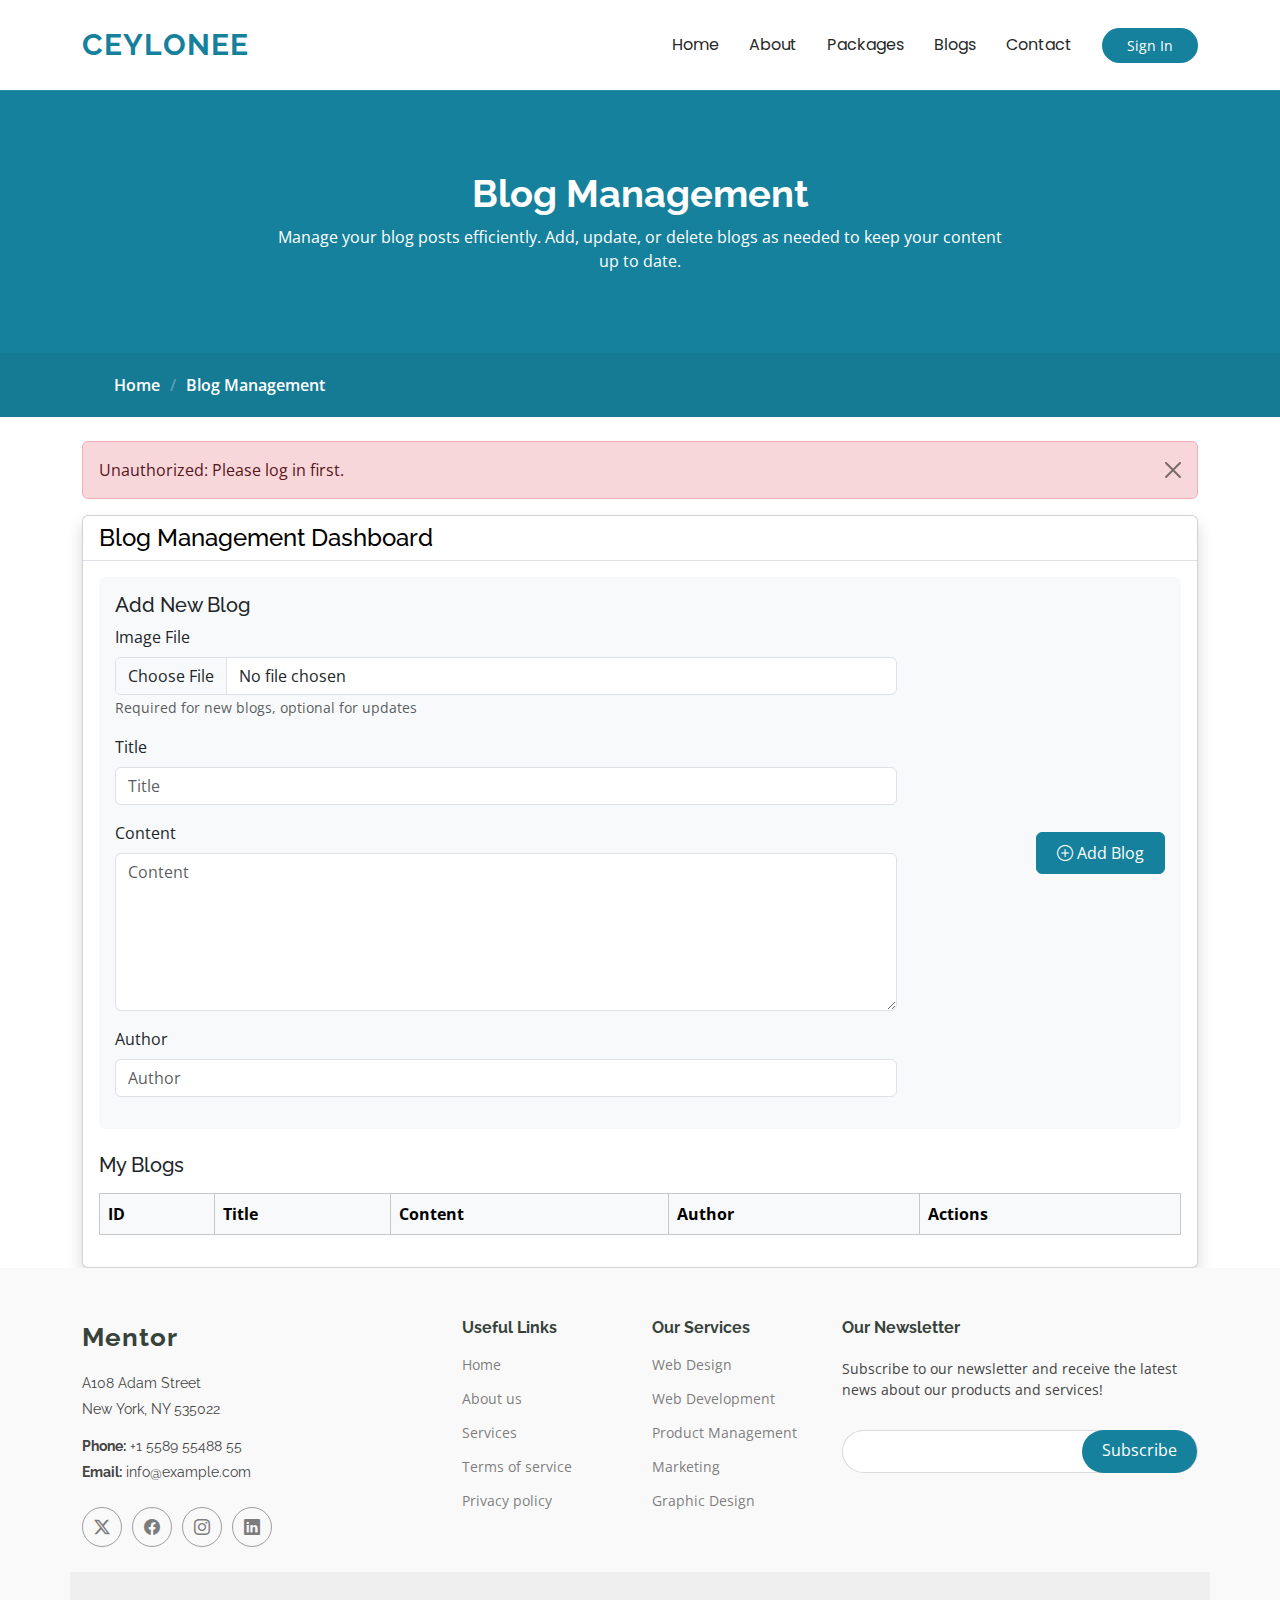
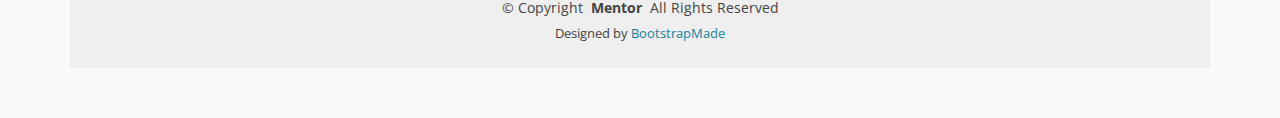
<file: FrontEnd/pages/blogManagementAdmin.html>
<!DOCTYPE html>
<html lang="en">

<head>
  <meta charset="utf-8">
  <meta content="width=device-width, initial-scale=1.0" name="viewport">
  <title>Blogs Management - CeylonEE</title>
  <meta name="description" content="">
  <meta name="keywords" content="">

  <link href="../assets/img/favicon.png" rel="icon">
  <link href="../assets/img/apple-touch-icon.png" rel="apple-touch-icon">

  <link href="https://fonts.googleapis.com" rel="preconnect">
  <link href="https://fonts.gstatic.com" rel="preconnect" crossorigin>
  <link
          href="https://fonts.googleapis.com/css2?family=Open+Sans:ital,wght@0,300;0,400;0,500;0,600;0,700;0,800;1,300;1,400;1,500;1,600;1,700;1,800&family=Poppins:ital,wght@0,100;0,200;0,300;0,400;0,500;0,600;0,700;0,800;0,900;1,100;1,200;1,300;1,400;1,500;1,600;1,700;1,800;1,900&family=Raleway:ital,wght@0,100;0,200;0,300;0,400;0,500;0,600;0,700;0,800;0,900;1,100;1,200;1,300;1,400;1,500;1,600;1,700;1,800;1,900&display=swap"
          rel="stylesheet">

  <link href="../assets/vendor/bootstrap/css/bootstrap.min.css" rel="stylesheet">
  <link href="../assets/vendor/bootstrap-icons/bootstrap-icons.css" rel="stylesheet">
  <link href="../assets/vendor/aos/aos.css" rel="stylesheet">
  <link href="../assets/vendor/glightbox/css/glightbox.min.css" rel="stylesheet">
  <link href="../assets/vendor/swiper/swiper-bundle.min.css" rel="stylesheet">

  <link href="../assets/css/main.css" rel="stylesheet">

  <script src="https://code.jquery.com/jquery-3.6.0.min.js"></script>

  <style>
    .btn-custom {
      background-color: #16819c;
      border-color: #16819c;
      color: white;
      padding: 6px 15px;
      font-size: 14px;
    }

    .btn-custom:hover {
      background-color: #16819c;
      border-color: #16819c;
      color: white;
      padding: 6px 15px;
      font-size: 16px;
    }

    .btn-add-blog {
      padding: 8px 20px;
      font-size: 16px;
    }

    .btn-danger {
      background-color: #dc3545;
      border-color: #dc3545;
      color: white;
      padding: 6px 15px;
      font-size: 14px;
    }

    .btn-danger:hover {
      background-color: #c82333;
      border-color: #c82333;
    }

    .card-header {
      display: flex;
      justify-content: space-between;
      align-items: center;
      background-color: transparent;
      border-bottom: 1px solid #dee2e6;
    }

    .card-header h1 {
      color: black;
    }

    /* Custom modal styling */
    .modal-header-danger {
      background-color: #dc3545;
      color: white;
    }

    .modal-title i {
      margin-right: 8px;
    }

    .blog-content {
      max-height: 150px;
      overflow: hidden;
      text-overflow: ellipsis;
      white-space: nowrap;
    }
  </style>
</head>

<body class="trainers-page">

<header id="header" class="header d-flex align-items-center sticky-top">
  <div class="container-fluid container-xl position-relative d-flex align-items-center">
    <a href="index.html" class="logo d-flex align-items-center me-auto">
      <h1 class="sitename">CeylonEE</h1>
    </a>

    <nav id="navmenu" class="navmenu">
      <ul>
        <li><a href="index.html">Home<br></a></li>
        <li><a href="about.html">About</a></li>
        <li><a href="packages.html">Packages</a></li>
        <li><a href="blogs.html">Blogs</a></li>
        <li id="admin-nav" style="display: none;"><a href="admin.html" class="active">Admin</a></li>
        <li id="profile-nav" style="display: none;"><a href="profile.html">Profile</a></li>
        <li><a href="contact.html">Contact</a></li>
      </ul>
      <i class="mobile-nav-toggle d-xl-none bi bi-list"></i>
    </nav>

    <div class="auth-container">
      <a class="btn-getstarted" id="sign-in-button" href="login.html">Sign In</a>
      <div class="user-profile" id="user-profile" style="display: none;">
        <span class="btn-getstarted" id="user-name">User Name</span>
        <a class="btn-get-started" id="logout-button" href="#">Logout</a>
      </div>
    </div>

  </div>
</header>

<main class="main">

  <div class="page-title" data-aos="fade">
    <div class="heading">
      <div class="container">
        <div class="row d-flex justify-content-center text-center">
          <div class="col-lg-8">
            <h1>Blog Management</h1>
            <p class="mb-0">Manage your blog posts efficiently. Add, update, or delete blogs as needed to
              keep your content up to date.</p>
          </div>
        </div>
      </div>
    </div>
    <nav class="breadcrumbs">
      <div class="container">
        <ol>
          <li><a href="index.html">Home</a></li>
          <li class="current">Blog Management</li>
        </ol>
      </div>
    </nav>
  </div>

  <div class="container mt-4">
    <div class="card shadow">
      <div class="card-header">
        <h1 class="h4 mb-0">Blog Management Dashboard</h1>
      </div>

      <div class="card-body">
        <div id="blogFormSection" class="mb-4 p-3 bg-light rounded">
          <div class="row align-items-center">
            <div class="col-md-9">
              <h2 class="h5" id="formTitle">Add New Blog</h2>
              <form id="blogForm" enctype="multipart/form-data">
                <input type="hidden" id="blogId" name="blogId">
                <div class="mb-3">
                  <label for="fileInput" class="form-label">Image File</label>
                  <input type="file" name="file" class="form-control" id="fileInput">
                  <small class="form-text text-muted">Required for new blogs, optional for
                    updates</small>
                </div>
                <div class="mb-3">
                  <label for="titleInput" class="form-label">Title</label>
                  <input type="text" name="title" class="form-control" placeholder="Title"
                         id="titleInput" required>
                </div>
                <div class="mb-3">
                  <label for="contentInput" class="form-label">Content</label>
                  <textarea name="content" class="form-control" placeholder="Content" rows="6"
                            id="contentInput" required></textarea>
                </div>
                <div class="mb-3">
                  <label for="authorInput" class="form-label">Author</label>
                  <input type="text" name="author" class="form-control" placeholder="Author"
                         id="authorInput" required>
                </div>
                <input type="hidden" id="userId" name="userId">
              </form>
            </div>
            <div class="col-md-3 text-end">
              <button form="blogForm" type="submit" class="btn btn-custom btn-add-blog"
                      id="submitButton">
                <i class="bi bi-plus-circle"></i> Add Blog
              </button>
              <button class="btn btn-secondary btn-add-blog mt-2" id="cancelButton"
                      style="display: none;" onclick="resetForm()">
                <i class="bi bi-x-circle"></i> Cancel Update
              </button>
            </div>
          </div>
        </div>

        <div id="blogListSection">
          <h2 class="h5 mb-3">My Blogs</h2>
          <div class="table-responsive">
            <table id="blogsTable" class="table table-bordered table-hover">
              <thead class="table-light">
              <tr>
                <th>ID</th>
                <th>Title</th>
                <th>Content</th>
                <th>Author</th>
                <th>Actions</th>
              </tr>
              </thead>
              <tbody>
              </tbody>
            </table>
          </div>
        </div>
      </div>
    </div>
  </div>
  <div class="modal fade" id="deleteConfirmModal" tabindex="-1" aria-labelledby="deleteConfirmModalLabel"
       aria-hidden="true">
    <div class="modal-dialog">
      <div class="modal-content">
        <div class="modal-header modal-header-danger">
          <h5 class="modal-title" id="deleteConfirmModalLabel"><i
                  class="bi bi-exclamation-triangle"></i> Confirm Deletion</h5>
          <button type="button" class="btn-close btn-close-white" data-bs-dismiss="modal"
                  aria-label="Close"></button>
        </div>
        <div class="modal-body">
          Are you sure you want to delete this blog post? This action cannot be undone.
        </div>
        <div class="modal-footer">
          <button type="button" class="btn btn-secondary" data-bs-dismiss="modal"><i
                  class="bi bi-x-circle"></i> Cancel</button>
          <button type="button" class="btn btn-danger" id="confirmDeleteBtn"><i
                  class="bi bi-trash"></i> Delete</button>
        </div>
      </div>
    </div>
  </div>

</main>

<footer id="footer" class="footer position-relative light-background">
  <div class="container footer-top">
    <div class="row gy-4">
      <div class="col-lg-4 col-md-6 footer-about">
        <a href="index.html" class="logo d-flex align-items-center">
          <span class="sitename">Mentor</span>
        </a>
        <div class="footer-contact pt-3">
          <p>A108 Adam Street</p>
          <p>New York, NY 535022</p>
          <p class="mt-3"><strong>Phone:</strong> <span>+1 5589 55488 55</span></p>
          <p><strong>Email:</strong> <span>info@example.com</span></p>
        </div>
        <div class="social-links d-flex mt-4">
          <a href=""><i class="bi bi-twitter-x"></i></a>
          <a href=""><i class="bi bi-facebook"></i></a>
          <a href=""><i class="bi bi-instagram"></i></a>
          <a href=""><i class="bi bi-linkedin"></i></a>
        </div>
      </div>

      <div class="col-lg-2 col-md-3 footer-links">
        <h4>Useful Links</h4>
        <ul>
          <li><a href="#">Home</a></li>
          <li><a href="#">About us</a></li>
          <li><a href="#">Services</a></li>
          <li><a href="#">Terms of service</a></li>
          <li><a href="#">Privacy policy</a></li>
        </ul>
      </div>

      <div class="col-lg-2 col-md-3 footer-links">
        <h4>Our Services</h4>
        <ul>
          <li><a href="#">Web Design</a></li>
          <li><a href="#">Web Development</a></li>
          <li><a href="#">Product Management</a></li>
          <li><a href="#">Marketing</a></li>
          <li><a href="#">Graphic Design</a></li>
        </ul>
      </div>

      <div class="col-lg-4 col-md-12 footer-newsletter">
        <h4>Our Newsletter</h4>
        <p>Subscribe to our newsletter and receive the latest news about our products and services!</p>
        <form action="../forms/newsletter.php" method="post" class="php-email-form">
          <div class="newsletter-form"><input type="email" name="email"><input type="submit"
                                                                               value="Subscribe"></div>
          <div class="loading">Loading</div>
          <div class="error-message"></div>
          <div class="sent-message">Your subscription request has been sent. Thank you!</div>
        </form>
      </div>
    </div>
  </div>

  <div class="container copyright text-center mt-4">
    <p>© <span>Copyright</span> <strong class="px-1 sitename">Mentor</strong> <span>All Rights Reserved</span></p>
    <div class="credits">
      Designed by <a href="https://bootstrapmade.com/">BootstrapMade</a>
    </div>
  </div>
</footer>

<a href="#" id="scroll-top" class="scroll-top d-flex align-items-center justify-content-center"><i
        class="bi bi-arrow-up-short"></i></a>

<div id="preloader"></div>

<script src="../assets/vendor/bootstrap/js/bootstrap.bundle.min.js"></script>
<script src="../assets/vendor/php-email-form/validate.js"></script>
<script src="../assets/vendor/aos/aos.js"></script>
<script src="../assets/vendor/glightbox/js/glightbox.min.js"></script>
<script src="../assets/vendor/purecounter/purecounter_vanilla.js"></script>
<script src="../assets/vendor/swiper/swiper-bundle.min.js"></script>

<script src="../assets/js/main.js"></script>
<script src="../script/nav.js"></script>
<script src="https://cdn.jsdelivr.net/npm/bootstrap@5.3.0/dist/js/bootstrap.bundle.min.js"></script>

<script>
  // Complete script to be included in the HTML file

  $(document).ready(function () {
    const token = localStorage.getItem('userToken');
    const userId = localStorage.getItem('userId');

    if (!token) {
      showAlert('Unauthorized: Please log in first.', 'danger');
      setTimeout(() => window.location.href = 'login.html', 2000);
      return;
    }

    // Set user ID from local storage
    $('#userId').val(userId);

    // Change heading text to reflect we're showing all blogs
    $('#blogListSection h2').text('All Blogs');

    // Load all blogs instead of just user blogs
    loadAllBlogs();

    // Handle form submission for adding/updating blogs
    $('#blogForm').submit(function (e) {
      e.preventDefault();
      const formData = new FormData(this);
      const blogId = $('#blogId').val();
      const currentUserId = $('#userId').val();

      let url, method;

      if (blogId) {
        // Update existing blog
        url = `http://localhost:8080/api/v1/blogs/update/${blogId}`;
        method = 'PUT';
      } else {
        // Add new blog
        url = `http://localhost:8080/api/v1/blogs/add/${currentUserId}`;
        method = 'POST';
      }

      $.ajax({
        url: url,
        type: method,
        headers: {
          'Authorization': 'Bearer ' + token
        },
        data: formData,
        processData: false,
        contentType: false,
        success: function () {
          showAlert(blogId ? 'Blog updated successfully.' : 'Blog added successfully.', 'success');
          resetForm();
          loadAllBlogs(); // Call loadAllBlogs instead of loadUserBlogs
        },
        error: function (xhr) {
          showAlert(`Failed to ${blogId ? 'update' : 'add'} blog: ` +
                  (xhr.responseJSON?.message || 'An error occurred.'), 'danger');
        }
      });
    });
  });

  function showAlert(message, type) {
    const alertHtml = `
    <div class="alert alert-${type} alert-dismissible fade show" role="alert">
      ${message}
      <button type="button" class="btn-close" data-bs-dismiss="alert" aria-label="Close"></button>
    </div>
  `;
    $('main .container.mt-4').prepend(alertHtml);
    setTimeout(() => $('.alert').alert('close'), 3000);
  }

  // New function to load all blogs
  function loadAllBlogs() {
    $.ajax({
      url: `http://localhost:8080/api/v1/blogs/all`, // API endpoint for getting all blogs
      type: 'GET',
      headers: {
        'Authorization': 'Bearer ' + localStorage.getItem('userToken')
      },
      success: function (response) {
        // Handle different response formats
        const blogs = Array.isArray(response) ? response :
                (response.blogList || response.content || []);

        const tbody = $('#blogsTable tbody');
        tbody.empty();

        if (blogs.length === 0) {
          tbody.append(`
          <tr>
            <td colspan="5" class="text-center">No blogs found</td>
          </tr>
        `);
          return;
        }

        blogs.forEach(blog => {
          // Truncate content for display
          const truncatedContent = blog.content && blog.content.length > 100
                  ? blog.content.substring(0, 100) + '...'
                  : (blog.content || 'No content');

          // Get the current user ID to check if this blog belongs to the current user
          const currentUserId = $('#userId').val();
          const isCurrentUserBlog = blog.userId == currentUserId;

          // Only show edit/delete buttons for the current user's blogs
          const actionButtons = isCurrentUserBlog ? `
          <button class="btn btn-custom me-2" onclick="populateForm(${blog.id}, '${blog.title.replace(/"/g, '&quot;')}', '${blog.content.replace(/"/g, '&quot;').replace(/\n/g, ' ')}', '${blog.author.replace(/"/g, '&quot;')}')">
            <i class="bi bi-pencil-square"></i> Update
          </button>
          <button class="btn btn-danger" onclick="showDeleteConfirm(${blog.id})">
            <i class="bi bi-trash"></i> Delete
          </button>
        ` : `<span class="text-muted">No actions available</span>`;

          tbody.append(`
          <tr>
            <td>${blog.id || 'N/A'}</td>
            <td>${blog.title || 'N/A'}</td>
            <td class="blog-content">${truncatedContent}</td>
            <td>${blog.author || 'N/A'}</td>
            <td>
              <button class="btn btn-custom me-2" onclick="populateForm(${blog.id}, '${blog.title.replace(/"/g, '&quot;')}', '${blog.content.replace(/"/g, '&quot;').replace(/\n/g, ' ')}', '${blog.author.replace(/"/g, '&quot;')}')">
                  <i class="bi bi-pencil-square"></i> Update
                </button>
                <button class="btn btn-danger" onclick="showDeleteConfirm(${blog.id})">
                  <i class="bi bi-trash"></i> Delete
                </button>
            </td>
          </tr>
        `);
        });
      },
      error: function (xhr) {
        showAlert('Failed to load blogs: ' + (xhr.responseJSON?.message || 'An error occurred.'), 'danger');
      }
    });
  }

  // Keep the existing loadUserBlogs function for potential future use
  function loadUserBlogs(userId) {
    $.ajax({
      url: `http://localhost:8080/api/v1/blogs/getBlogsByUserId/${userId}`,
      type: 'GET',
      headers: {
        'Authorization': 'Bearer ' + localStorage.getItem('userToken')
      },
      success: function (response) {
        const blogs = Array.isArray(response.blogList) ? response.blogList : [];
        const tbody = $('#blogsTable tbody');
        tbody.empty();

        blogs.forEach(blog => {
          // Truncate content for display
          const truncatedContent = blog.content && blog.content.length > 100
                  ? blog.content.substring(0, 100) + '...'
                  : (blog.content || 'No content');

          tbody.append(`
          <tr>
            <td>${blog.id || 'N/A'}</td>
            <td>${blog.title || 'N/A'}</td>
            <td class="blog-content">${truncatedContent}</td>
            <td>${blog.author || 'N/A'}</td>
            <td>
              <button class="btn btn-custom me-2" onclick="populateForm(${blog.id}, '${blog.title.replace(/"/g, '&quot;')}', '${blog.content.replace(/"/g, '&quot;').replace(/\n/g, ' ')}', '${blog.author.replace(/"/g, '&quot;')}')">
                <i class="bi bi-pencil-square"></i> Update
              </button>
              <button class="btn btn-danger" onclick="showDeleteConfirm(${blog.id})">
                <i class="bi bi-trash"></i> Delete
              </button>
            </td>
          </tr>
        `);
        });
      },
      error: function (xhr) {
        showAlert('Failed to load blogs: ' + (xhr.responseJSON?.message || 'An error occurred.'), 'danger');
      }
    });
  }

  function showDeleteConfirm(blogId) {
    const modal = new bootstrap.Modal(document.getElementById('deleteConfirmModal'));
    $('#confirmDeleteBtn').off('click').on('click', function () {
      deleteBlog(blogId);
      modal.hide();
    });
    modal.show();
  }

  function deleteBlog(blogId) {
    $.ajax({
      url: `http://localhost:8080/api/v1/blogs/delete/${blogId}`,
      type: 'DELETE',
      headers: {
        'Authorization': 'Bearer ' + localStorage.getItem('userToken')
      },
      success: function () {
        showAlert('Blog deleted successfully.', 'success');
        loadAllBlogs(); // Call loadAllBlogs instead of loadUserBlogs
      },
      error: function (xhr) {
        showAlert('Failed to delete blog: ' + (xhr.responseJSON?.message || 'An error occurred.'), 'danger');
      }
    });
  }

  function populateForm(blogId, title, content, author) {
    $('#blogId').val(blogId);
    $('#titleInput').val(title);
    $('#contentInput').val(content);
    $('#authorInput').val(author);
    $('#formTitle').text('Update Blog');
    $('#submitButton').html('<i class="bi bi-check-circle"></i> Update Blog');
    $('#cancelButton').show();
    $('#fileInput').removeAttr('required');
  }

  function resetForm() {
    $('#blogForm')[0].reset();
    $('#blogId').val('');
    $('#formTitle').text('Add New Blog');
    $('#submitButton').html('<i class="bi bi-plus-circle"></i> Add Blog');
    $('#cancelButton').hide();
    $('#fileInput').attr('required', 'required');
  }
</script>

</body>

</html>
</file>
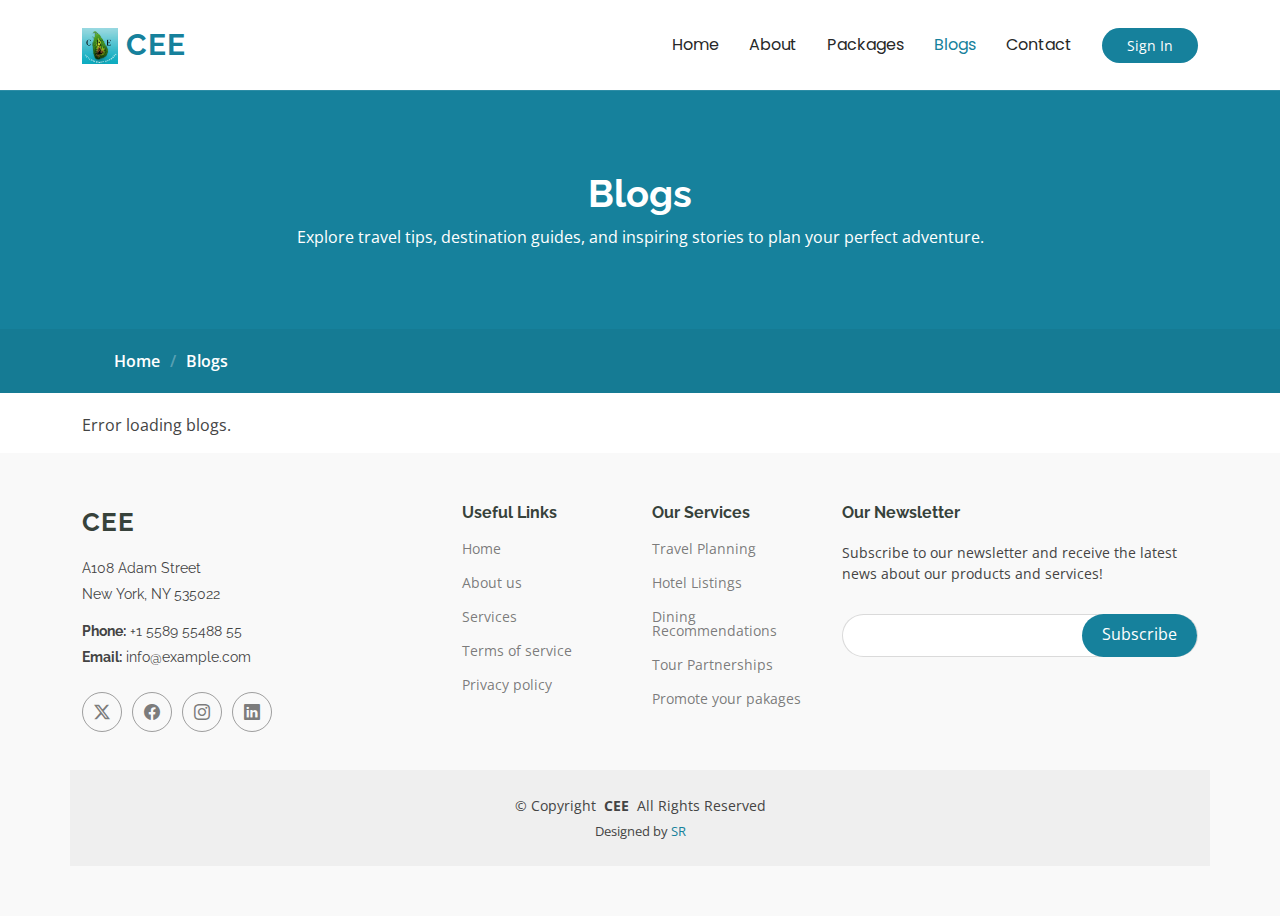
<file: FrontEnd/pages/blogs.html>
<!DOCTYPE html>
<html lang="en">

<head>
  <meta charset="utf-8">
  <meta content="width=device-width, initial-scale=1.0" name="viewport">
  <title>Blogs-CEE</title>
  <meta name="description" content="">
  <meta name="keywords" content="">

  <link href="../assets/img/favicon.png" rel="icon">
  <link href="../assets/img/apple-touch-icon.png" rel="apple-touch-icon">

  <link href="https://fonts.googleapis.com" rel="preconnect">
  <link href="https://fonts.gstatic.com" rel="preconnect" crossorigin>
  <link href="https://fonts.googleapis.com" rel="preconnect" crossorigin>
  <link href="https://fonts.gstatic.com" crossorigin>
  <link
          href="https://fonts.googleapis.com/css2?family=Open+Sans:ital,wght@0,300;0,400;0,500;0,600;0,700;0,800;1,300;1,400;1,500;1,600;1,700;1,800&family=Poppins:ital,wght@0,100;0,200;0,300;0,400;0,500;0,600;0,700;0,800;0,900;1,100;1,200;1,300;1,400;1,500;1,600;1,700;1,800;1,900&family=Raleway:ital,wght@0,100;0,200;0,300;0,400;0,500;0,600;0,700;0,800;0,900;1,100;1,200;1,300;1,400;1,500;1,600;1,700;1,800;1,900&display=swap"
          rel="stylesheet">

  <link href="../assets/vendor/bootstrap/css/bootstrap.min.css" rel="stylesheet">
  <link href="../assets/vendor/bootstrap-icons/bootstrap-icons.css" rel="stylesheet">
  <link href="../assets/vendor/aos/aos.css" rel="stylesheet">
  <link href="../assets/vendor/glightbox/css/glightbox.min.css" rel="stylesheet">
  <link href="../assets/vendor/swiper/swiper-bundle.min.css" rel="stylesheet">

  <link href="../assets/css/main.css" rel="stylesheet">

  <script src="https://code.jquery.com/jquery-3.6.0.min.js"></script>

  <style>
    #blog-list-container {
      display: grid;
      grid-template-columns: repeat(auto-fit, minmax(300px, 1fr));
      gap: 20px;
      margin-top: 20px;
    }

    .blog-card {
      border: 1px solid #ddd;
      padding: 15px;
      border-radius: 8px;
      display: flex;
      flex-direction: column;
    }

    .blog-card .img-container {
      width: 100%;
      height: 300px; /* Set a fixed height for all images */
      overflow: hidden;
      margin-bottom: 10px;
      border-radius: 10px;
    }

    .blog-card img {
      width: 100%;
      height: 100%;
      object-fit: cover; /* Ensure the image covers the container without distortion */
    }

    .blog-card h3 {
      margin-bottom: 5px;
    }

    .blog-card p {
      margin-bottom: 8px;
    }

    .create-blog-button {
      background-color: #16819c;
      color: white;
      border: none;
      padding: 10px 20px;
      border-radius: 5px;
      cursor: pointer;
      font-size: 16px;
      margin-top: 20px;
    }

    .create-blog-button:hover {
      background-color: #16819c;
    }
  </style>

</head>

<body class="trainers-page">

<header id="header" class="header d-flex align-items-center sticky-top">
  <div class="container-fluid container-xl position-relative d-flex align-items-center">

    <a href="index.html" class="logo d-flex align-items-center me-auto">
      <h1 class="sitename"><img src="../assets/img/CEElogo.png">
        <h1>CEE </h1>
      </h1>
    </a>

    <nav id="navmenu" class="navmenu">
      <ul>
        <li><a href="index.html">Home<br></a></li>
        <li><a href="about.html">About</a></li>
        <li><a href="packages.html">Packages</a></li>
        <li><a href="blogs.html" class="active">Blogs</a></li>
        <li id="admin-nav" style="display: none;"><a href="admin.html">Admin</a></li>
        <li id="profile-nav" style="display: none;"><a href="profile.html">Profile</a></li>
        <li><a href="contact.html">Contact</a></li>
      </ul>
      <i class="mobile-nav-toggle d-xl-none bi bi-list"></i>
    </nav>

    <div class="auth-container">
      <a class="btn-getstarted" id="sign-in-button" href="login.html">Sign In</a>
      <div class="user-profile" id="user-profile" style="display: none;">
        <span class="btn-getstarted" id="user-name">User Name</span>
        <a class="btn-get-started" id="logout-button" href="#">Logout</a>
      </div>
    </div>

  </div>
</header>

<main class="main">

  <div class="page-title" data-aos="fade">
    <div class="heading">
      <div class="container">
        <div class="row d-flex justify-content-center text-center">
          <div class="col-lg-8">
            <h1>Blogs</h1>
            <p class="mb-0">Explore travel tips, destination guides, and inspiring stories to plan your perfect
              adventure.</p>
          </div>
        </div>
      </div>
    </div>
    <nav class="breadcrumbs">
      <div class="container">
        <ol>
          <li><a href="index.html">Home</a></li>
          <li class="current">Blogs</li>
        </ol>
      </div>
    </nav>
  </div>

  <div class="container">
    <div id="blog-list-container"></div>
  </div>

</main>

<footer id="footer" class="footer position-relative light-background">
  <div class="container footer-top">
    <div class="row gy-4">
      <div class="col-lg-4 col-md-6 footer-about">
        <a href="index.html" class="logo d-flex align-items-center">
          <span class="sitename">CEE</span>
        </a>
        <div class="footer-contact pt-3">
          <p>A108 Adam Street</p>
          <p>New York, NY 535022</p>
          <p class="mt-3"><strong>Phone:</strong> <span>+1 5589 55488 55</span></p>
          <p><strong>Email:</strong> <span>info@example.com</span></p>
        </div>
        <div class="social-links d-flex mt-4">
          <a href=""><i class="bi bi-twitter-x"></i></a>
          <a href=""><i class="bi bi-facebook"></i></a>
          <a href=""><i class="bi bi-instagram"></i></a>
          <a href=""><i class="bi bi-linkedin"></i></a>
        </div>
      </div>

      <div class="col-lg-2 col-md-3 footer-links">
        <h4>Useful Links</h4>
        <ul>
          <li><a href="#">Home</a></li>
          <li><a href="#">About us</a></li>
          <li><a href="#">Services</a></li>
          <li><a href="#">Terms of service</a></li>
          <li><a href="#">Privacy policy</a></li>
        </ul>
      </div>

      <div class="col-lg-2 col-md-3 footer-links">
        <h4>Our Services</h4>
        <ul>
          <li><a href="#">Travel Planning</a></li>
          <li><a href="#">Hotel Listings</a></li>
          <li><a href="#">Dining Recommendations</a></li>
          <li><a href="#">Tour Partnerships</a></li>
          <li><a href="#">Promote your pakages</a></li>
        </ul>
      </div>

      <div class="col-lg-4 col-md-12 footer-newsletter">
        <h4>Our Newsletter</h4>
        <p>Subscribe to our newsletter and receive the latest news about our products and services!</p>
        <form action="../forms/newsletter.php" method="post" class="php-email-form">
          <div class="newsletter-form"><input type="email" name="email"><input type="submit" value="Subscribe">
          </div>
          <div class="loading">Loading</div>
          <div class="error-message"></div>
          <div class="sent-message">Your subscription request has been sent. Thank you!</div>
        </form>
      </div>
    </div>
  </div>

  <div class="container copyright text-center mt-4">
    <p>© <span>Copyright</span> <strong class="px-1 sitename">CEE</strong> <span>All Rights Reserved</span></p>
    <div class="credits">
      Designed by <a href="https://www.linkedin.com/in/senuri-rajapaksha-0a9584290/">SR</a>
    </div>
  </div>
</footer>

<a href="#" id="scroll-top" class="scroll-top d-flex align-items-center justify-content-center"><i
        class="bi bi-arrow-up-short"></i></a>
<div id="preloader"></div>

<script src="../assets/vendor/bootstrap/js/bootstrap.bundle.min.js"></script>
<script src="../assets/vendor/php-email-form/validate.js"></script>
<script src="../assets/vendor/aos/aos.js"></script>
<script src="../assets/vendor/glightbox/js/glightbox.min.js"></script>
<script src="../assets/vendor/purecounter/purecounter_vanilla.js"></script>
<script src="../assets/vendor/swiper/swiper-bundle.min.js"></script>

<script src="../assets/js/main.js"></script>
<script src="../script/nav.js"></script>

<script>
  $(document).ready(function() {
    loadAllBlogs();
  });

  function loadAllBlogs() {
    $.ajax({
      url: 'http://localhost:8080/api/v1/blogs/all',
      type: 'GET',
      dataType: 'json',
      success: function(response) {
        if (response.statusCode === 200 && response.blogList) {
          displayBlogs(response.blogList);
        } else {
          console.error('Failed to load blogs:', response.message);
          $('#blog-list-container').html('<p>Failed to load blogs.</p>');
        }
      },
      error: function(xhr, status, error) {
        console.error('Error loading blogs:', error);
        $('#blog-list-container').html('<p>Error loading blogs.</p>');
      }
    });
  }

  function displayBlogs(blogs) {
    const blogListContainer = $('#blog-list-container');
    blogListContainer.empty();

    blogs.forEach(blog => {
      const blogCard = $('<div class="blog-card"></div>');
      const imgContainer = $('<div class="img-container"></div>');
      if (blog.imgUrl) {
        imgContainer.append(`<img src="http://localhost:8080${blog.imgUrl}" alt="${blog.title}">`);
      }
      blogCard.append(imgContainer);
      blogCard.append(`<h3>${blog.title}</h3>`);
      blogCard.append(`<p>By: ${blog.author}</p>`);
      blogCard.append(`<p>${blog.content.substring(0, 100)}...</p>`);
      blogCard.append(`<a href="#" class="readmore stretched-link">Read More <i class="bi bi-arrow-right"></i></a>`);
      blogListContainer.append(blogCard);
    });
  }
</script>
</body>

</html>
</file>
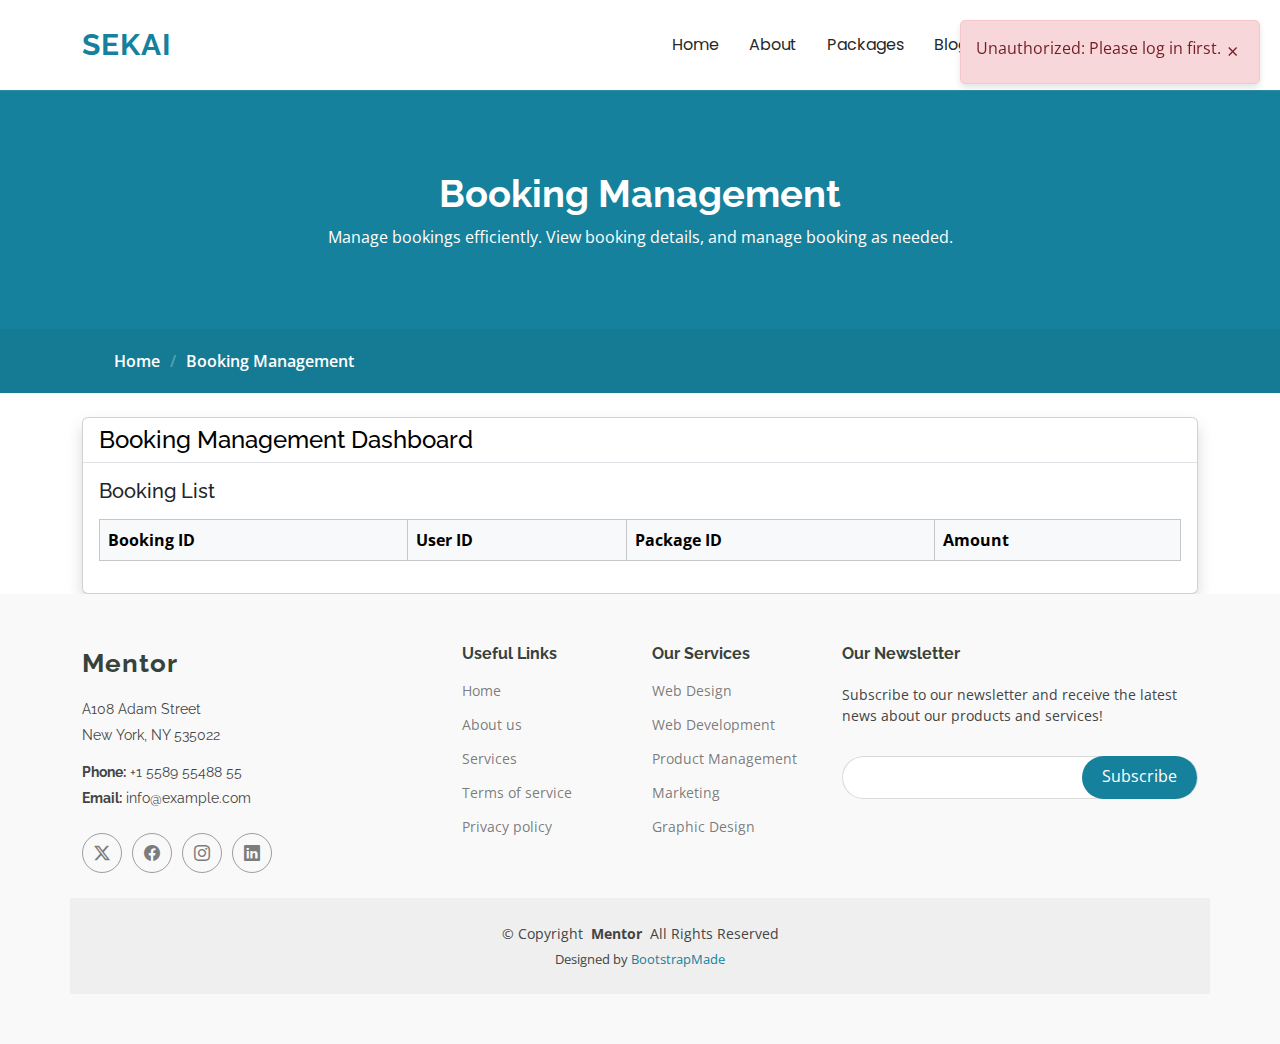
<file: FrontEnd/pages/bookingManagement.html>
<!DOCTYPE html>
<html lang="en">

<head>
  <meta charset="utf-8">
  <meta content="width=device-width, initial-scale=1.0" name="viewport">
  <title>Booking Management - Mentor Bootstrap Template</title>
  <meta name="description" content="">
  <meta name="keywords" content="">

  <link href="../assets/img/favicon.png" rel="icon">
  <link href="../assets/img/apple-touch-icon.png" rel="apple-touch-icon">

  <link href="https://fonts.googleapis.com" rel="preconnect">
  <link href="https://fonts.gstatic.com" rel="preconnect" crossorigin>
  <link
          href="https://fonts.googleapis.com/css2?family=Open+Sans:ital,wght@0,300;0,400;0,500;0,600;0,700;0,800;1,300;1,400;1,500;1,600;1,700;1,800&family=Poppins:ital,wght@0,100;0,200;0,300;0,400;0,500;0,600;0,700;0,800;0,900;1,100;1,200;1,300;1,400;1,500;1,600;1,700;1,800;1,900&family=Raleway:ital,wght@0,100;0,200;0,300;0,400;0,500;0,600;0,700;0,800;0,900;1,100;1,200;1,300;1,400;1,500;1,600;1,700;1,800;1,900&display=swap"
          rel="stylesheet">

  <link href="../assets/vendor/bootstrap/css/bootstrap.min.css" rel="stylesheet">
  <link href="../assets/vendor/bootstrap-icons/bootstrap-icons.css" rel="stylesheet">
  <link href="../assets/vendor/aos/aos.css" rel="stylesheet">
  <link href="../assets/vendor/glightbox/css/glightbox.min.css" rel="stylesheet">
  <link href="../assets/vendor/swiper/swiper-bundle.min.css" rel="stylesheet">

  <link href="../assets/css/main.css" rel="stylesheet">

  <script src="https://code.jquery.com/jquery-3.6.0.min.js"></script>

  <style>
    .btn-custom {
      background-color: #16819c;
      border-color: #16819c;
      color: white;
      padding: 6px 15px;
      font-size: 14px;
    }

    .btn-custom:hover {
      background-color: #16819c;
      border-color: #16819c;
      color: white;
    }

    .btn-danger {
      background-color: #dc3545;
      border-color: #dc3545;
      color: white;
      padding: 6px 15px;
      font-size: 14px;
    }

    .btn-danger:hover {
      background-color: #c82333;
      border-color: #c82333;
    }

    .card-header {
      display: flex;
      justify-content: space-between;
      align-items: center;
      background-color: transparent;
      border-bottom: 1px solid #dee2e6;
    }

    .card-header h1 {
      color: black;
    }

    /* Custom Alert Styles */
    .custom-alert {
      position: fixed;
      top: 20px;
      right: 20px;
      z-index: 1050;
      min-width: 300px;
      padding: 15px;
      border-radius: 5px;
      box-shadow: 0 4px 6px rgba(0, 0, 0, 0.1);
      animation: slideIn 0.3s ease-out;
    }

    .alert-success {
      background-color: #d4edda;
      color: #16819c;
      border: 1px solid #c3e6cb;
    }

    .alert-danger {
      background-color: #f8d7da;
      color: #721c24;
      border: 1px solid #f5c6cb;
    }

    .alert-close {
      float: right;
      border: none;
      background: none;
      font-size: 20px;
      cursor: pointer;
      color: inherit;
    }

    @keyframes slideIn {
      from {
        transform: translateX(100%);
        opacity: 0;
      }

      to {
        transform: translateX(0);
        opacity: 1;
      }
    }

    /* Form validation styles */
    .invalid-feedback {
      display: none;
      color: #dc3545;
      font-size: 0.875em;
      margin-top: 0.25rem;
    }

    .is-invalid~.invalid-feedback {
      display: block;
    }

    .is-invalid {
      border-color: #dc3545;
    }

    /* Custom Delete Confirmation Modal */
    .delete-confirm-modal .modal-content {
      border-radius: 8px;
      box-shadow: 0 5px 15px rgba(0, 0, 0, 0.3);
    }

    .delete-confirm-modal .modal-header {
      background-color: #dc3545;
      color: white;
      border-bottom: none;
    }

    .delete-confirm-modal .modal-title {
      font-weight: 600;
    }

    .delete-confirm-modal .modal-body {
      padding: 20px;
      font-size: 16px;
    }

    .delete-confirm-modal .btn-confirm {
      background-color: #dc3545;
      border-color: #dc3545;
    }

    .delete-confirm-modal .btn-confirm:hover {
      background-color: #c82333;
      border-color: #c82333;
    }

    .delete-confirm-modal .btn-cancel {
      background-color: #6c757d;
      border-color: #6c757d;
    }

    .delete-confirm-modal .btn-cancel:hover {
      background-color: #5a6268;
      border-color: #5a6268;
    }
  </style>
</head>

<body class="events-page">

<header id="header" class="header d-flex align-items-center sticky-top">
  <div class="container-fluid container-xl position-relative d-flex align-items-center">
    <a href="index.html" class="logo d-flex align-items-center me-auto">
      <h1 class="sitename">Sekai</h1>
    </a>

    <nav id="navmenu" class="navmenu">
      <ul>
        <li><a href="index.html">Home<br></a></li>
        <li><a href="about.html">About</a></li>
        <li><a href="packages.html">Packages</a></li>
        <li><a href="blogs.html">Blogs</a></li>
        <li id="admin-nav" style="display: none;"><a href="admin.html" class="active">Admin</a></li>
        <li id="profile-nav" style="display: none;"><a href="profile.html">Profile</a></li>
        <li><a href="contact.html">Contact</a></li>
      </ul>
      <i class="mobile-nav-toggle d-xl-none bi bi-list"></i>
    </nav>

    <div class="auth-container">
      <a class="btn-getstarted" id="sign-in-button" href="login.html">Sign In</a>
      <div class="user-profile" id="user-profile" style="display: none;">
        <span class="btn-getstarted" id="user-name">User Name</span>
        <a class="btn-get-started" id="logout-button" href="#">Logout</a>
      </div>
    </div>
  </div>
</header>

<main class="main">
  <div class="page-title" data-aos="fade">
    <div class="heading">
      <div class="container">
        <div class="row d-flex justify-content-center text-center">
          <div class="col-lg-8">
            <h1>Booking Management</h1>
            <p class="mb-0">Manage bookings efficiently. View booking details,  and manage booking as needed.</p>
          </div>
        </div>
      </div>
    </div>
    <nav class="breadcrumbs">
      <div class="container">
        <ol>
          <li><a href="index.html">Home</a></li>
          <li class="current">Booking Management</li>
        </ol>
      </div>
    </nav>
  </div><div class="container mt-4">
  <div class="card shadow">
    <div class="card-header">
      <h1 class="h4 mb-0">Booking Management Dashboard</h1>
    </div>

    <div class="card-body">
      <div id="bookingListSection">
        <h2 class="h5 mb-3">Booking List</h2>
        <div class="table-responsive">
          <table id="bookingTable" class="table table-bordered table-hover">
            <thead class="table-light">
            <tr>
              <th>Booking ID</th>
              <th>User ID</th>
              <th>Package ID</th>
              <th>Amount</th>
            </tr>
            </thead>
            <tbody id="bookingTableBody">
            </tbody>
          </table>
        </div>
      </div>
    </div>
  </div>
</div>


</main>

<footer id="footer" class="footer position-relative light-background">
  <div class="container footer-top">
    <div class="row gy-4">
      <div class="col-lg-4 col-md-6 footer-about">
        <a href="index.html" class="logo d-flex align-items-center">
          <span class="sitename">Mentor</span>
        </a>
        <div class="footer-contact pt-3">
          <p>A108 Adam Street</p>
          <p>New York, NY 535022</p>
          <p class="mt-3"><strong>Phone:</strong> <span>+1 5589 55488 55</span></p>
          <p><strong>Email:</strong> <span>info@example.com</span></p>
        </div>
        <div class="social-links d-flex mt-4">
          <a href=""><i class="bi bi-twitter-x"></i></a>
          <a href=""><i class="bi bi-facebook"></i></a>
          <a href=""><i class="bi bi-instagram"></i></a>
          <a href=""><i class="bi bi-linkedin"></i></a>
        </div>
      </div>

      <div class="col-lg-2 col-md-3 footer-links">
        <h4>Useful Links</h4>
        <ul>
          <li><a href="#">Home</a></li>
          <li><a href="#">About us</a></li>
          <li><a href="#">Services</a></li>
          <li><a href="#">Terms of service</a></li>
          <li><a href="#">Privacy policy</a></li>
        </ul>
      </div>

      <div class="col-lg-2 col-md-3 footer-links">
        <h4>Our Services</h4>
        <ul>
          <li><a href="#">Web Design</a></li>
          <li><a href="#">Web Development</a></li>
          <li><a href="#">Product Management</a></li>
          <li><a href="#">Marketing</a></li>
          <li><a href="#">Graphic Design</a></li>
        </ul>
      </div>

      <div class="col-lg-4 col-md-12 footer-newsletter">
        <h4>Our Newsletter</h4>
        <p>Subscribe to our newsletter and receive the latest news about our products and services!</p>
        <form action="../forms/newsletter.php" method="post" class="php-email-form">
          <div class="newsletter-form"><input type="email" name="email"><input type="submit"
                                                                               value="Subscribe"></div>
          <div class="loading">Loading</div>
          <div class="error-message"></div>
          <div class="sent-message">Your subscription request has been sent. Thank you!</div>
        </form>
      </div>
    </div>
  </div>

  <div class="container copyright text-center mt-4">
    <p>© <span>Copyright</span> <strong class="px-1 sitename">Mentor</strong> <span>All Rights Reserved</span></p>
    <div class="credits">
      Designed by <a href="https://bootstrapmade.com/">BootstrapMade</a>
    </div>
  </div>
</footer>

<a href="#" id="scroll-top" class="scroll-top d-flex align-items-center justify-content-center"><i
        class="bi bi-arrow-up-short"></i></a>

<div id="preloader"></div>

<script src="../assets/vendor/bootstrap/js/bootstrap.bundle.min.js"></script>
<script src="../assets/vendor/php-email-form/validate.js"></script>
<script src="../assets/vendor/aos/aos.js"></script>
<script src="../assets/vendor/glightbox/js/glightbox.min.js"></script>
<script src="../assets/vendor/purecounter/purecounter_vanilla.js"></script>
<script src="../assets/vendor/swiper/swiper-bundle.min.js"></script>

<script src="../assets/js/main.js"></script>
<script src="../script/nav.js"></script>
<script src="https://cdn.jsdelivr.net/npm/bootstrap@5.3.0/dist/js/bootstrap.bundle.min.js"></script>

<script>
  // Custom alert function
  function showAlert(message, type = 'success') {
    const alertDiv = $(`
            <div class="custom-alert alert-${type}">
                <button class="alert-close">×</button>
                ${message}
            </div>
        `);

    $('body').append(alertDiv);

    alertDiv.find('.alert-close').on('click', function () {
      alertDiv.fadeOut(300, function () {
        $(this).remove();
      });
    });

    setTimeout(() => {
      alertDiv.fadeOut(300, function () {
        $(this).remove();
      });
    }, 5000);
  }



  $(document).ready(function () {
    const token = localStorage.getItem('userToken');
    if (!token) {
      showAlert('Unauthorized: Please log in first.', 'danger');
      setTimeout(() => window.location.href = 'login.html', 1000);
      return;
    }

    loadAllBookings();
  });



  function loadAllBookings() {
    $.ajax({
      url: 'http://localhost:8080/api/v1/bookings/all',
      type: 'GET',
      headers: {
        'Authorization': 'Bearer ' + localStorage.getItem('userToken')
      },
      success: function (response) {
        const bookings = Array.isArray(response.bookingList) ? response.bookingList : [];
        const tbody = $('#bookingTableBody');
        tbody.empty();

        bookings.forEach(booking => {
          tbody.append(`
                        <tr>
                            <td>${booking.id || 'N/A'}</td>
                            <td>${booking.customer.id || 'N/A'}</td>
                            <td>${booking.packageDTO.id || 'N/A'}</td>
                            <td>${booking.packageDTO.price || 'N/A'}</td>

                        </tr>
                    `);
        });
      },
      error: function (xhr) {
        showAlert('Failed to load bookings: ' + (xhr.responseJSON?.message || 'An error occurred.'),
                'danger');
      }
    });
  }

  function viewBookingDetails(bookingId) {
    $.ajax({
      url: `http://localhost:8080/api/v1/bookings/getById/${bookingId}`,
      type: 'GET',
      headers: {
        'Authorization': 'Bearer ' + localStorage.getItem('userToken')
      },
      success: function (response) {
        const booking = response.booking;
        showAlert(`Booking Details:<br>
                        Booking ID: ${booking.id}<br>
                        User ID: ${booking.userId}<br>
                        Package ID: ${booking.packageId}<br>
                        Amount: ${booking.amount}`, 'success');
      },
      error: function (xhr) {
        showAlert('Failed to load booking details: ' + (xhr.responseJSON?.message || 'An error occurred.'),
                'danger');
      }
    });
  }


</script>

</body>

</html>
</file>
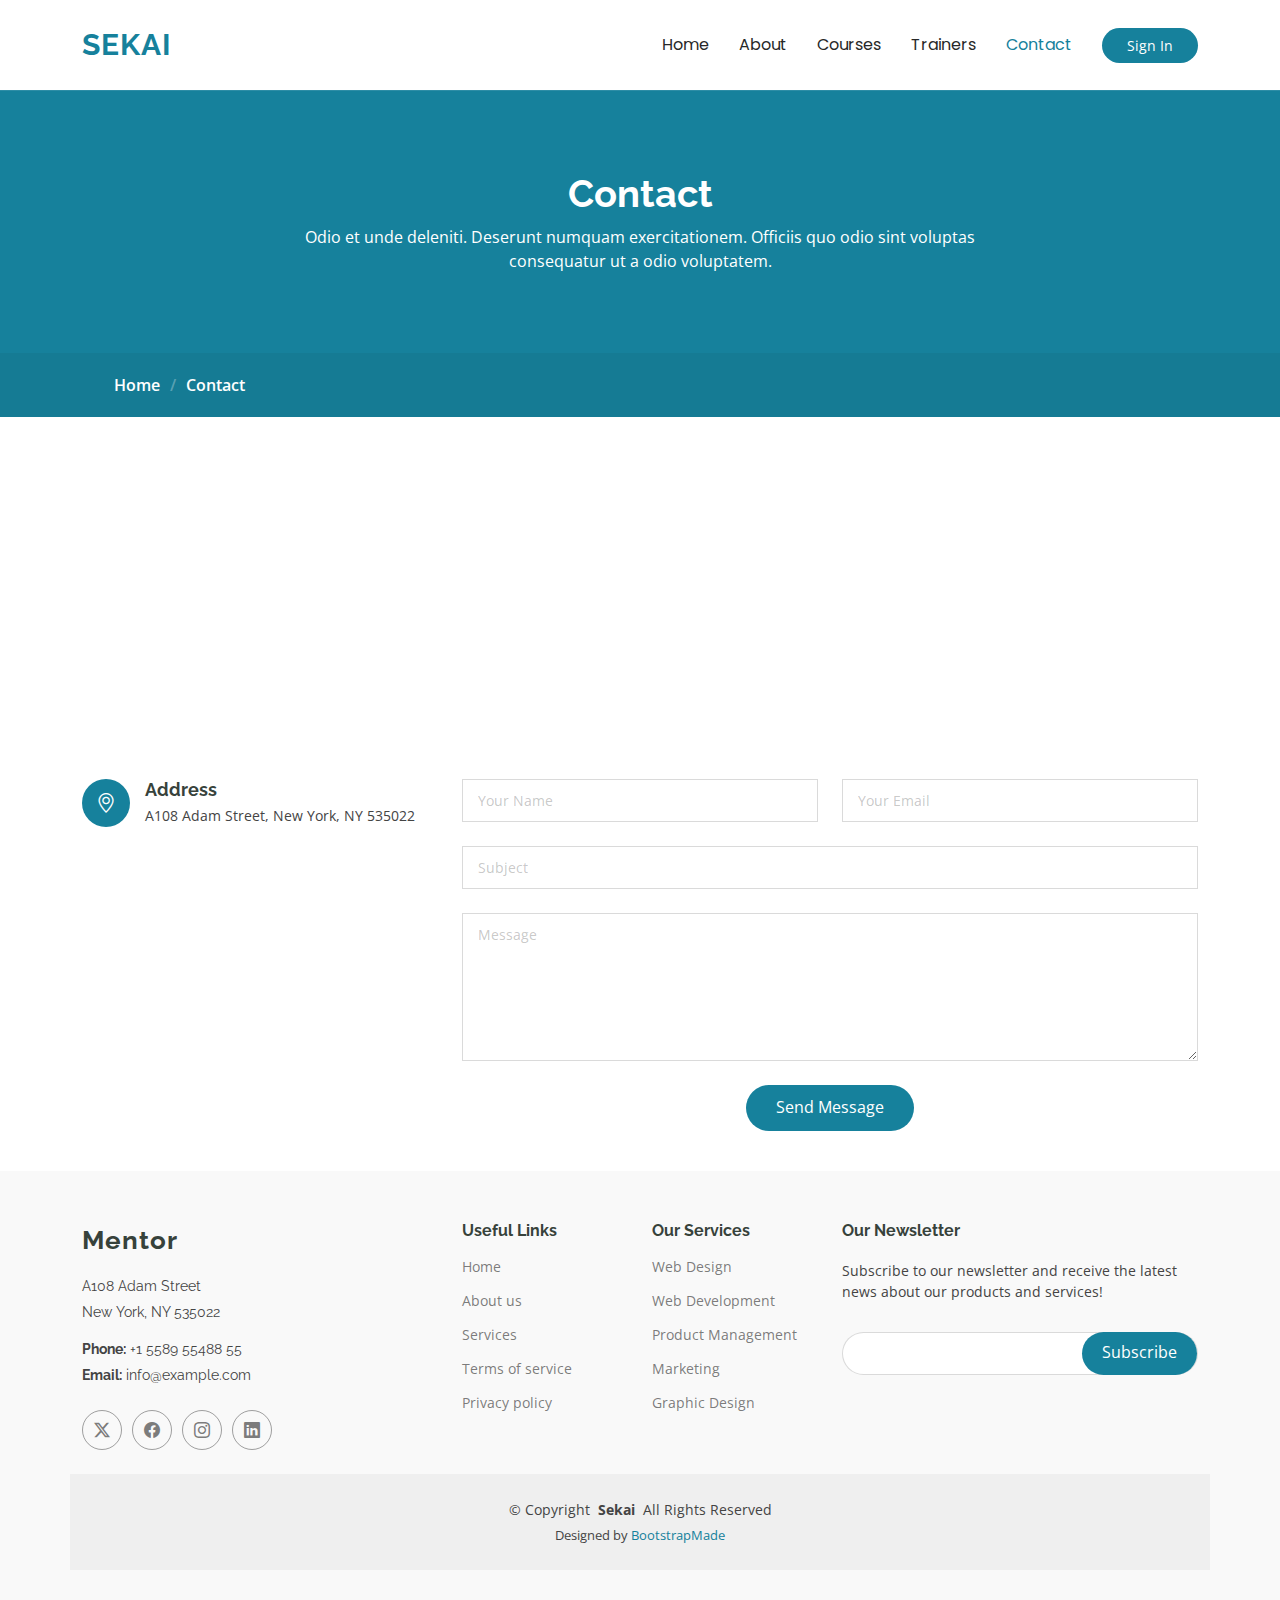
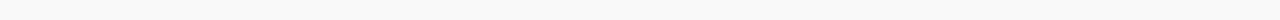
<file: FrontEnd/pages/contact.html>
<!DOCTYPE html>
<html lang="en">

<head>
  <meta charset="utf-8">
  <meta content="width=device-width, initial-scale=1.0" name="viewport">
  <title>Contact - Mentor Bootstrap Template</title>
  <meta name="description" content="">
  <meta name="keywords" content="">

  <!-- Favicons -->
  <link href="../assets/img/sekai.png" rel="icon">
  <link href="../assets/img/sekai.png" rel="apple-touch-icon">

  <!-- Fonts -->
  <link href="https://fonts.googleapis.com" rel="preconnect">
  <link href="https://fonts.gstatic.com" rel="preconnect" crossorigin>
  <link href="https://fonts.googleapis.com/css2?family=Open+Sans:ital,wght@0,300;0,400;0,500;0,600;0,700;0,800;1,300;1,400;1,500;1,600;1,700;1,800&family=Poppins:ital,wght@0,100;0,200;0,300;0,400;0,500;0,600;0,700;0,800;0,900;1,100;1,200;1,300;1,400;1,500;1,600;1,700;1,800;1,900&family=Raleway:ital,wght@0,100;0,200;0,300;0,400;0,500;0,600;0,700;0,800;0,900;1,100;1,200;1,300;1,400;1,500;1,600;1,700;1,800;1,900&display=swap" rel="stylesheet">

  <!-- Vendor CSS Files -->
  <link href="../assets/vendor/bootstrap/css/bootstrap.min.css" rel="stylesheet">
  <link href="../assets/vendor/bootstrap-icons/bootstrap-icons.css" rel="stylesheet">
  <link href="../assets/vendor/aos/aos.css" rel="stylesheet">
  <link href="../assets/vendor/glightbox/css/glightbox.min.css" rel="stylesheet">
  <link href="../assets/vendor/swiper/swiper-bundle.min.css" rel="stylesheet">

  <!-- Main CSS File -->
  <link href="../assets/css/main.css" rel="stylesheet">

  <!-- jQuery -->
  <script src="https://code.jquery.com/jquery-3.6.0.min.js"></script>

  <style>
    .error-input {
      border-color: #dc3545;
    }
    .error-text {
      color: #dc3545;
      font-size: 0.875em;
      margin-top: 0.25rem;
      display: none;
    }
    /* Styling for success and error messages with higher specificity to override main.css */
    .php-email-form .sent-message,
    .php-email-form .error-message {
      padding: 12px 15px; /* Slightly increased padding to match the height in the image */
      margin: 10px 0;
      border-radius: 5px;
      font-size: 1rem;
      font-weight: 400; /* Ensure non-bold text */
      line-height: 1.5; /* Adjust line height to match the text spacing in the image */
      text-align: center;
      display: none;
      font-family: 'Poppins', sans-serif; /* Match the page's font */
      border: none; /* No border, as in the image */
    }
    .php-email-form .sent-message {
      background-color: #e6f4ea; /* Light green background from the image */
      color: #16819c; /* Green text to match the accent color */
    }
    .php-email-form .error-message {
      background-color: #f8d7da; /* Light red background (Bootstrap danger) */
      color: #dc3545; /* Red text to match the error color */
    }
    .php-email-form .loading {
      padding: 12px 15px;
      background-color: #e9ecef; /* Light gray background */
      border-radius: 5px;
      font-size: 1rem;
      font-weight: 400;
      line-height: 1.5;
      text-align: center;
      display: none;
      font-family: 'Poppins', sans-serif;
      border: none;
      color: #333; /* Darker text for better contrast */
    }
  </style>
</head>

<body class="contact-page">

<header id="header" class="header d-flex align-items-center sticky-top">
  <div class="container-fluid container-xl position-relative d-flex align-items-center">
    <a href="index.html" class="logo d-flex align-items-center me-auto">
      <h1 class="sitename">Sekai</h1>
    </a>
    <nav id="navmenu" class="navmenu">
      <ul>
        <li><a href="index.html">Home<br></a></li>
        <li><a href="about.html">About</a></li>
        <li><a href="courses.html">Courses</a></li>
        <li><a href="trainers.html">Trainers</a></li>
        <li id="admin-nav" style="display: none;"><a href="admin.html">Admin</a></li>
        <li id="profile-nav" style="display: none;"><a href="profile.html">Profile</a></li>
        <li><a href="contact.html" class="active">Contact</a></li>
      </ul>
      <i class="mobile-nav-toggle d-xl-none bi bi-list"></i>
    </nav>
    <div class="auth-container">
      <a class="btn-getstarted" id="sign-in-button" href="login.html">Sign In</a>
      <div class="user-profile" id="user-profile" style="display: none;">
        <span class="btn-getstarted" id="user-name">User Name</span>
        <a class="btn-get-started" id="logout-button" href="#">Logout</a>
      </div>
    </div>
  </div>
</header>

<main class="main">
  <div class="page-title" data-aos="fade">
    <div class="heading">
      <div class="container">
        <div class="row d-flex justify-content-center text-center">
          <div class="col-lg-8">
            <h1>Contact</h1>
            <p class="mb-0">Odio et unde deleniti. Deserunt numquam exercitationem. Officiis quo odio sint voluptas consequatur ut a odio voluptatem.</p>
          </div>
        </div>
      </div>
    </div>
    <nav class="breadcrumbs">
      <div class="container">
        <ol>
          <li><a href="index.html">Home</a></li>
          <li class="current">Contact</li>
        </ol>
      </div>
    </nav>
  </div>

  <section id="contact" class="contact section">
    <div class="mb-5" data-aos="fade-up" data-aos-delay="200">
      <iframe style="border:0; width: 100%; height: 300px;" src="https://www.google.com/maps/embed?pb=!1m14!1m8!1m3!1d48389.78314118045!2d-74.006138!3d40.710059!3m2!1i1024!2i768!4f13.1!3m3!1m2!1s0x89c25a22a3bda30d%3A0xb89d1fe6bc499443!2sDowntown%20Conference%20Center!5e0!3m2!1sen!2sus!4v1676961268712!5m2!1sen!2sus" frameborder="0" allowfullscreen="" loading="lazy" referrerpolicy="no-referrer-when-downgrade"></iframe>
    </div>

    <div class="container" data-aos="fade-up" data-aos-delay="100">
      <div class="row gy-4">
        <div class="col-lg-4">
          <div class="info-item d-flex" data-aos="fade-up" data-aos-delay="300">
            <i class="bi bi-geo-alt flex-shrink-0"></i>
            <div>
              <h3>Address</h3>
              <p>A108 Adam Street, New York, NY 535022</p>
            </div>
          </div>
          <div class="info-item d-flex" data-aos="fade-up" data-aos-delay="400">
            <i class="bi bi-telephone flex-shrink-0"></i>
            <div>
              <h3>Call Us</h3>
              <p>+1 5589 55488 55</p>
            </div>
          </div>
          <div class="info-item d-flex" data-aos="fade-up" data-aos-delay="500">
            <i class="bi bi-envelope flex-shrink-0"></i>
            <div>
              <h3>Email Us</h3>
              <p>info@example.com</p>
            </div>
          </div>
        </div>

        <div class="col-lg-8">
          <form class="php-email-form" data-aos="fade-up" data-aos-delay="200">
            <div class="row gy-4">
              <div class="col-md-6 form-group">
                <input type="text" name="name" class="form-control" placeholder="Your Name" required>
                <div class="error-text">Please enter a valid name (minimum 2 characters)</div>
              </div>
              <div class="col-md-6 form-group">
                <input type="email" class="form-control" name="email" placeholder="Your Email" required>
                <div class="error-text">Please enter a valid email address</div>
              </div>
              <div class="col-md-12 form-group">
                <input type="text" class="form-control" name="subject" placeholder="Subject" required>
                <div class="error-text">Please enter a subject (minimum 3 characters)</div>
              </div>
              <div class="col-md-12 form-group">
                <textarea class="form-control" name="message" rows="6" placeholder="Message" required></textarea>
                <div class="error-text">Please enter a message (minimum 10 characters)</div>
              </div>
              <div class="col-md-12 text-center">
                <div class="loading" style="display: none;">Loading</div>
                <div class="error-message" style="display: none;"></div>
                <div class="sent-message" style="display: none;">Your message has been sent. Thank you!</div>
                <button type="submit">Send Message</button>
              </div>
            </div>
          </form>
        </div>
      </div>
    </div>
  </section>
</main>


<footer id="footer" class="footer position-relative light-background">

  <div class="container footer-top">
    <div class="row gy-4">
      <div class="col-lg-4 col-md-6 footer-about">
        <a href="index.html" class="logo d-flex align-items-center">
          <span class="sitename">Mentor</span>
        </a>
        <div class="footer-contact pt-3">
          <p>A108 Adam Street</p>
          <p>New York, NY 535022</p>
          <p class="mt-3"><strong>Phone:</strong> <span>+1 5589 55488 55</span></p>
          <p><strong>Email:</strong> <span>info@example.com</span></p>
        </div>
        <div class="social-links d-flex mt-4">
          <a href=""><i class="bi bi-twitter-x"></i></a>
          <a href=""><i class="bi bi-facebook"></i></a>
          <a href=""><i class="bi bi-instagram"></i></a>
          <a href=""><i class="bi bi-linkedin"></i></a>
        </div>
      </div>

      <div class="col-lg-2 col-md-3 footer-links">
        <h4>Useful Links</h4>
        <ul>
          <li><a href="#">Home</a></li>
          <li><a href="#">About us</a></li>
          <li><a href="#">Services</a></li>
          <li><a href="#">Terms of service</a></li>
          <li><a href="#">Privacy policy</a></li>
        </ul>
      </div>

      <div class="col-lg-2 col-md-3 footer-links">
        <h4>Our Services</h4>
        <ul>
          <li><a href="#">Web Design</a></li>
          <li><a href="#">Web Development</a></li>
          <li><a href="#">Product Management</a></li>
          <li><a href="#">Marketing</a></li>
          <li><a href="#">Graphic Design</a></li>
        </ul>
      </div>

      <div class="col-lg-4 col-md-12 footer-newsletter">
        <h4>Our Newsletter</h4>
        <p>Subscribe to our newsletter and receive the latest news about our products and services!</p>
        <form action="../forms/newsletter.php" method="post" class="php-email-form">
          <div class="newsletter-form"><input type="email" name="email"><input type="submit" value="Subscribe"></div>
          <div class="loading">Loading</div>
          <div class="error-message"></div>
          <div class="sent-message">Your subscription request has been sent. Thank you!</div>
        </form>
      </div>

    </div>
  </div>

  <div class="container copyright text-center mt-4">
    <p>© <span>Copyright</span> <strong class="px-1 sitename">Sekai</strong> <span>All Rights Reserved</span></p>
    <div class="credits">
      Designed by <a href="https://bootstrapmade.com/">BootstrapMade</a>
    </div>
  </div>

</footer>

<!-- Scroll Top -->
<a href="#" id="scroll-top" class="scroll-top d-flex align-items-center justify-content-center"><i class="bi bi-arrow-up-short"></i></a>

<!-- Preloader -->
<div id="preloader"></div>

<!-- Vendor JS Files -->
<script src="../assets/vendor/bootstrap/js/bootstrap.bundle.min.js"></script>
<script src="../assets/vendor/aos/aos.js"></script>
<script src="../assets/vendor/glightbox/js/glightbox.min.js"></script>
<script src="../assets/vendor/purecounter/purecounter_vanilla.js"></script>
<script src="../assets/vendor/swiper/swiper-bundle.min.js"></script>

<!-- Main JS File -->
<script src="../assets/js/main.js"></script>
<script src="../script/nav.js"></script>

<script>
  $(document).ready(function() {
    // Replace this with your actual token retrieval method
    const authToken = localStorage.getItem('userToken'); // This should come from your authentication system

    // Validation functions
    function validateName(name) {
      return name.length >= 2 && /^[a-zA-Z\s]+$/.test(name);
    }

    function validateEmail(email) {
      return /^[^\s@]+@[^\s@]+\.[^\s@]+$/.test(email);
    }

    function validateSubject(subject) {
      return subject.length >= 3;
    }

    function validateMessage(message) {
      return message.length >= 10;
    }

    // Real-time validation
    $('input[name="name"]').on('input', function() {
      validateField($(this), validateName);
    });

    $('input[name="email"]').on('input', function() {
      validateField($(this), validateEmail);
    });

    $('input[name="subject"]').on('input', function() {
      validateField($(this), validateSubject);
    });

    $('textarea[name="message"]').on('input', function() {
      validateField($(this), validateMessage);
    });

    function validateField($input, validationFn) {
      const value = $input.val().trim();
      const $error = $input.next('.error-text');

      if (!validationFn(value)) {
        $input.addClass('error-input');
        $error.show();
      } else {
        $input.removeClass('error-input');
        $error.hide();
      }
    }

    // Form submission
    $('.php-email-form').on('submit', function(e) {
      e.preventDefault();

      // Validate all fields
      const name = $('input[name="name"]').val().trim();
      const email = $('input[name="email"]').val().trim();
      const subject = $('input[name="subject"]').val().trim();
      const message = $('textarea[name="message"]').val().trim();

      // Trigger validation for all fields
      validateField($('input[name="name"]'), validateName);
      validateField($('input[name="email"]'), validateEmail);
      validateField($('input[name="subject"]'), validateSubject);
      validateField($('textarea[name="message"]'), validateMessage);

      // Check if there are any errors
      if ($('.error-input').length > 0) {
        $('.error-message').text('Please fix the errors above').show();
        return;
      }

      // Show loading state
      $('.loading').show();
      $('.error-message').hide();
      $('.sent-message').hide();

      // Form data
      const formData = {
        name: name,
        email: email,
        subject: subject,
        message: message
      };

      // AJAX request with Bearer Authorization
      $.ajax({
        url: 'http://localhost:8080/api/v1/mail/send',
        type: 'POST',
        contentType: 'application/json',
        headers: {
          'Authorization': 'Bearer ' + authToken
        },
        data: JSON.stringify(formData),
        success: function(response) {
          $('.loading').hide();
          $('.sent-message').show();
          $('.php-email-form')[0].reset();
          $('.form-control').removeClass('error-input');
          $('.error-text').hide();
        },
        error: function(xhr, status, error) {
          $('.loading').hide();
          let errorMessage = xhr.responseText || 'Something went wrong. Please try again.';
          if (xhr.status === 401) {
            errorMessage = 'Unauthorized: Please log in again';
          }
          $('.error-message').text(errorMessage).show();
        }
      });
    });
  });
</script>

</body>
</html>
</file>
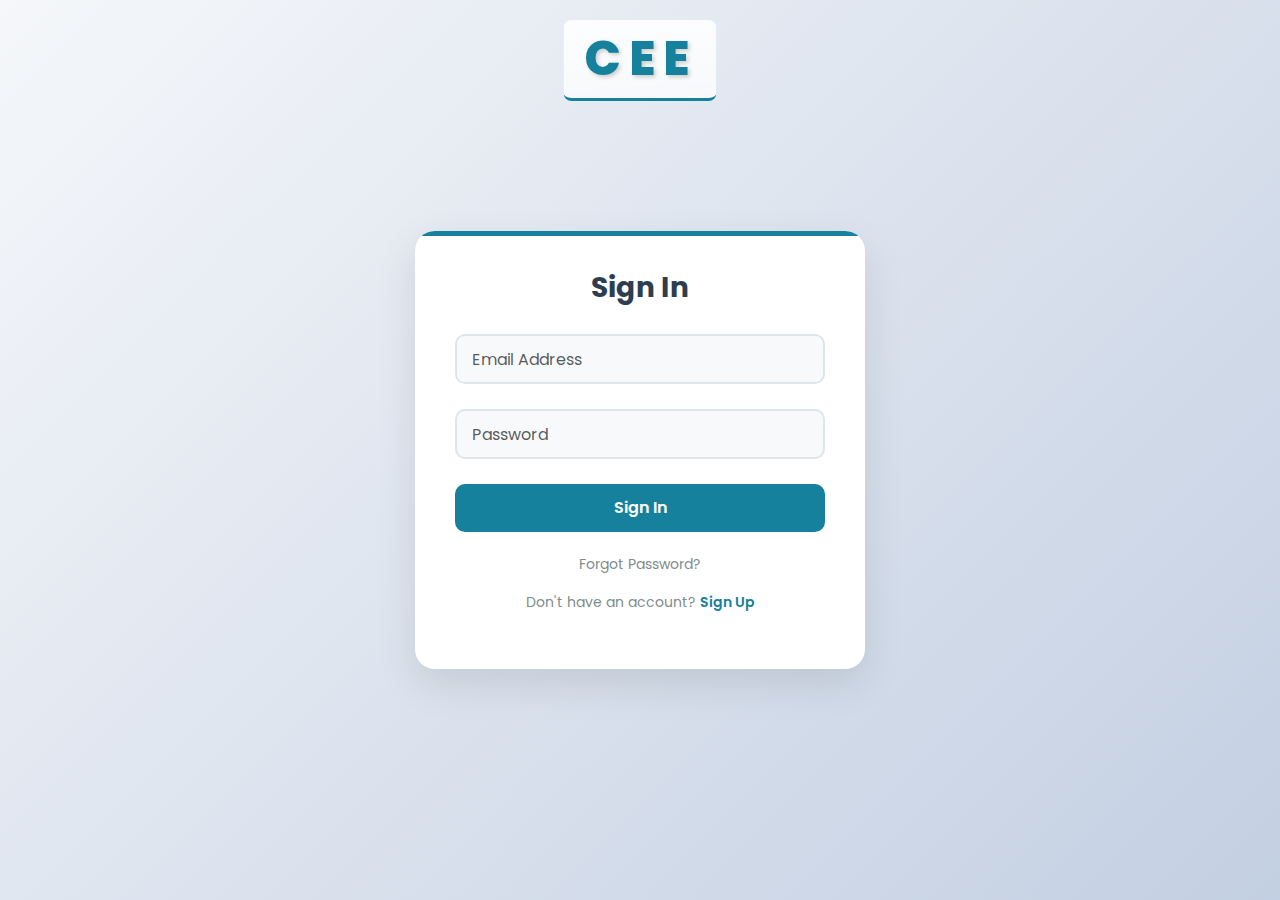
<file: FrontEnd/pages/login.html>
<!DOCTYPE html>
<html lang="en">
<head>
  <meta charset="utf-8">
  <meta content="width=device-width, initial-scale=1.0" name="viewport">
  <title>Custom Login Page</title>
  <meta name="description" content="">
  <meta name="keywords" content="">

  <!-- Fonts -->
  <link href="https://fonts.googleapis.com" rel="preconnect">
  <link href="https://fonts.gstatic.com" rel="preconnect" crossorigin>
  <link href="https://fonts.googleapis.com/css2?family=Poppins:ital,wght@0,100;0,200;0,300;0,400;0,500;0,600;0,700;0,800;0,900;1,100;1,200;1,300;1,400;1,500;1,600;1,700;1,800;1,900&display=swap" rel="stylesheet">

  <!-- Bootstrap CSS -->
  <link href="https://cdn.jsdelivr.net/npm/bootstrap@5.3.0/dist/css/bootstrap.min.css" rel="stylesheet">

  <!-- jQuery -->
  <script src="https://code.jquery.com/jquery-3.6.0.min.js"></script>

  <!-- Custom CSS -->
  <style>
    /* Base Styles */
    html, body {
      height: 100%;
      margin: 0;
      padding: 0;
      overflow-x: hidden;
      font-family: 'Poppins', sans-serif;
    }

    body {
      background: linear-gradient(135deg, #f5f7fa 0%, #c3cfe2 100%);
      display: flex;
      align-items: center;
      justify-content: center;
      min-height: 100vh;
      padding: 20px;
    }

    /* Enhanced SEKAI Title Styling */
    .page-title {
      position: absolute !important;
      top: 20px !important;
      left: 50% !important;
      transform: translateX(-50%) !important;
      color: #16819c !important;
      font-weight: 800 !important;
      font-size: 48px !important;
      text-align: center !important;
      text-transform: uppercase !important;
      margin: 0 !important;
      z-index: 1000 !important;
      text-shadow: 2px 2px 4px rgba(0, 0, 0, 0.2) !important;
      letter-spacing: 8px !important;
      padding: 10px 20px !important;
      border-bottom: 3px solid #16819c !important;
      background: linear-gradient(to bottom, rgba(255, 255, 255, 0.9) 0%, rgba(255, 255, 255, 0.7) 100%) !important;
      border-radius: 8px !important;
      backdrop-filter: blur(5px) !important;
      -webkit-backdrop-filter: blur(5px) !important;
      transition: all 0.3s ease !important;
    }

    .page-title:hover {
      transform: translateX(-50%) scale(1.05) !important;
      text-shadow: 3px 3px 6px rgba(0, 0, 0, 0.3) !important;
      letter-spacing: 10px !important;
    }

    /* Login Container */
    .login-container {
      background: #ffffff;
      border-radius: 20px;
      box-shadow: 0 15px 40px rgba(0, 0, 0, 0.1);
      padding: 40px;
      width: 100%;
      max-width: 450px;
      position: relative;
      overflow: hidden;
    }

    .login-container::before {
      content: '';
      position: absolute;
      top: 0;
      left: 0;
      width: 100%;
      height: 5px;
      background: #16819c;
    }

    .login-container h2 {
      color: #2c3e50;
      font-weight: 700;
      font-size: 28px;
      margin-bottom: 30px;
      text-align: center;
    }

    /* Form Elements */
    .login-form .form-group {
      position: relative;
      margin-bottom: 25px;
    }

    .login-form .form-control {
      background: #f8f9fa;
      border: 2px solid #dfe6e9;
      border-radius: 10px;
      height: 50px;
      padding: 10px 15px;
      font-size: 16px;
      transition: all 0.3s ease;
      width: 100%;
    }

    .login-form .form-control:focus {
      border-color: #16819c;
      background: #ffffff;
      box-shadow: 0 0 8px rgba(95, 207, 128, 0.3);
      outline: none;
    }

    .login-form .btn-login {
      background: #16819c;
      border: none;
      padding: 12px;
      font-size: 16px;
      font-weight: 600;
      border-radius: 10px;
      color: #fff;
      transition: all 0.3s ease;
      width: 100%;
    }

    .login-form .btn-login:hover {
      background: #16819c;
      transform: translateY(-2px);
      box-shadow: 0 5px 15px rgba(95, 207, 128, 0.4);
    }

    /* Links */
    .login-links {
      margin-top: 20px;
      text-align: center;
    }

    .login-links a {
      color: #7f8c8d;
      font-size: 14px;
      text-decoration: none;
      transition: color 0.3s ease;
    }

    .login-links a:hover {
      color: #16819c;
    }

    .login-links .register-text {
      color: #7f8c8d;
      font-size: 14px;
    }

    .login-links .register-text a {
      color: #16819c;
      font-weight: 600;
    }

    .login-links .register-text a:hover {
      color: #16819c;
    }

    /* Alerts */
    .alert {
      padding: 12px;
      margin-bottom: 20px;
      border-radius: 8px;
      font-size: 14px;
      display: none;
      transition: opacity 0.3s ease;
      width: 100%;
    }

    .alert-success {
      background-color: #e6f9e6;
      color: #16819c;
      border: 1px solid #b3e6b3;
    }

    .alert-danger {
      background-color: #fce8e8;
      color: #a94442;
      border: 1px solid #f4c7c7;
    }

    /* Modal */
    .modal {
      display: none;
      position: fixed;
      top: 0;
      left: 0;
      width: 100%;
      height: 100%;
      background-color: rgba(0, 0, 0, 0.6);
      z-index: 1000;
      overflow: auto;
      padding: 0;
      margin: 0;
      box-sizing: border-box;
    }

    .modal-content {
      background: #ffffff; /* Match login-container background */
      padding: 30px;
      border-radius: 20px; /* Match login-container border-radius */
      width: 100%;
      max-width: 400px;
      box-shadow: 0 15px 40px rgba(0, 0, 0, 0.2); /* Match login-container shadow */
      position: relative;
      animation: slideIn 0.3s ease;
      margin: 0 auto;
      top: 50%;
      transform: translateY(-50%);
      overflow: hidden; /* Prevent overflow issues */
    }

    /* Add green top border to modal like login-container */
    .modal-content::before {
      content: '';
      position: absolute;
      top: 0;
      left: 0;
      width: 100%;
      height: 5px;
      background: #16819c; /* Match green accent */
    }

    @keyframes slideIn {
      from { transform: translateY(-100px); opacity: 0; }
      to { transform: translateY(-50%); opacity: 1; }
    }

    .modal-content h3 {
      color: #2c3e50;
      font-weight: 600;
      font-size: 24px;
      margin-bottom: 25px;
      text-align: center;
    }

    .modal-content .close-modal {
      position: absolute;
      top: 10px;
      right: 15px;
      font-size: 24px;
      color: #7f8c8d;
      cursor: pointer;
      transition: color 0.3s ease;
    }

    .modal-content .close-modal:hover {
      color: #e74c3c;
    }

    /* Form fields in modal */
    .modal-content .form-group {
      position: relative;
      margin-bottom: 25px; /* Consistent spacing between fields */
    }

    .modal-content .form-control {
      background: #f8f9fa; /* Match login form input background */
      border: 2px solid #dfe6e9; /* Match login form input border */
      border-radius: 10px;
      height: 50px;
      padding: 10px 15px;
      font-size: 16px;
      transition: all 0.3s ease;
      width: 100%;
    }

    .modal-content .form-control:focus {
      border-color: #16819c;
      background: #ffffff;
      box-shadow: 0 0 8px rgba(95, 207, 128, 0.3);
      outline: none;
    }

    .modal-content .btn-submit {
      background: #16819c;
      border: none;
      padding: 12px;
      font-size: 16px;
      font-weight: 600;
      border-radius: 10px;
      color: #fff;
      transition: all 0.3s ease;
      width: 100%;
    }

    .modal-content .btn-submit:hover {
      background: #16819c;
      transform: translateY(-2px);
      box-shadow: 0 5px 15px rgba(95, 207, 128, 0.4);
    }

    /* Responsive Design */
    @media (max-width: 768px) {
      body {
        padding: 15px;
      }

      .login-container {
        padding: 30px;
        max-width: 100%;
      }

      .modal-content {
        padding: 20px;
        max-width: 90%;
        top: 50%;
        transform: translateY(-50%);
      }

      .login-container h2, .modal-content h3 {
        font-size: 24px;
        margin-bottom: 20px;
      }

      .login-form .form-control, .modal-content .form-control {
        height: 45px;
        font-size: 14px;
        padding: 8px 12px;
      }

      .login-form .btn-login, .modal-content .btn-submit {
        padding: 10px;
        font-size: 14px;
      }

      .login-links a, .login-links .register-text {
        font-size: 13px;
      }

      .alert {
        font-size: 13px;
        padding: 10px;
        margin-bottom: 15px;
      }
    }

    @media (max-width: 576px) {
      body {
        padding: 10px;
      }

      .login-container {
        padding: 20px;
      }

      .modal-content {
        padding: 15px;
        max-width: 95%;
        top: 50%;
        transform: translateY(-50%);
      }

      .login-container h2, .modal-content h3 {
        font-size: 20px;
      }

      .login-form .form-control, .modal-content .form-control {
        height: 40px;
        font-size: 13px;
      }

      .login-form .btn-login, .modal-content .btn-submit {
        padding: 8px;
        font-size: 13px;
      }

      .login-links a, .login-links .register-text {
        font-size: 12px;
      }

      .alert {
        font-size: 12px;
        padding: 8px;
      }
    }
  </style>
</head>

<body>
<h1 class="page-title">CEE</h1> <!-- Title at the top center of the page -->

<!-- Login Container -->
<div class="login-container">
  <h2>Sign In</h2>

  <div id="alertSuccess" class="alert alert-success"></div>
  <div id="alertError" class="alert alert-danger"></div>

  <form id="loginForm" class="login-form">
    <div class="form-group">
      <input type="email" class="form-control" id="email" name="email" placeholder="Email Address" required>
    </div>

    <div class="form-group">
      <input type="password" class="form-control" id="password" name="password" placeholder="Password" required>
    </div>

    <button type="submit" class="btn-login">Sign In</button>
  </form>

  <div class="login-links">
    <a href="#" id="forgotPasswordLink">Forgot Password?</a>
    <p class="register-text mt-3">Don't have an account? <a href="register.html">Sign Up</a></p>
  </div>
</div>

<!-- Forgot Password Modal -->
<div id="forgotPasswordModal" class="modal">
  <div class="modal-content">
    <span class="close-modal" id="closeForgotModal">×</span>
    <h3>Reset Password</h3>

    <!-- Feedback Message Area -->
    <div id="otpFeedback" class="alert" style="display: none;"></div>

    <!-- Step 1: Request OTP -->
    <form id="forgotPasswordForm" style="display: block;">
      <div class="form-group">
        <input type="email" class="form-control" id="forgotEmail" name="email" placeholder="Enter your email" required>
      </div>
      <button type="submit" class="btn-submit">Send OTP</button>
    </form>

    <!-- Step 2: Verify OTP -->
    <form id="verifyOtpForm" style="display: none;">
      <div class="form-group">
        <input type="text" class="form-control" id="otp" name="otp" placeholder="Enter OTP" required>
      </div>
      <button type="submit" class="btn-submit">Verify OTP</button>
    </form>

    <!-- Step 3: Reset Password -->
    <form id="resetPasswordForm" style="display: none;">
      <div class="form-group">
        <input type="password" class="form-control" id="newPassword" name="newPassword" placeholder="New Password" required>
      </div>
      <div class="form-group">
        <input type="password" class="form-control" id="confirmPassword" name="confirmPassword" placeholder="Confirm Password" required>
      </div>
      <button type="submit" class="btn-submit">Reset Password</button>
    </form>
  </div>
</div>

<script>
  $(document).ready(function() {
    // Show Forgot Password Modal
    $('#forgotPasswordLink').on('click', function(e) {
      e.preventDefault();
      $('#forgotPasswordModal').show();
      resetForms();
    });

    // Close Modal
    $('#closeForgotModal').on('click', function() {
      $('#forgotPasswordModal').hide();
      resetForms();
    });

    // Reset forms to initial state
    function resetForms() {
      $('#forgotPasswordForm')[0].reset();
      $('#verifyOtpForm')[0].reset();
      $('#resetPasswordForm')[0].reset();
      $('#forgotPasswordForm').show();
      $('#verifyOtpForm').hide();
      $('#resetPasswordForm').hide();
      $('#otpFeedback').hide(); // Hide feedback area
      $('.alert').hide();
    }

    // Step 1: Request OTP
    $('#forgotPasswordForm').on('submit', function(e) {
      e.preventDefault();
      $('.alert').hide();

      const email = $('#forgotEmail').val().trim();

      // Validate email
      if (!validateEmail(email)) {
        $('#otpFeedback').text('Please enter a valid email address.').show().addClass('alert-danger');
        return;
      }

      $.ajax({
        url: 'http://localhost:8080/api/v1/auth/forgot-password',
        type: 'POST',
        data: { email: email },
        success: function(response) {
          $('#otpFeedback').text('OTP sent successfully! Please check your email.').show().removeClass('alert-danger').addClass('alert-success');
          $('#forgotPasswordForm').hide();
          $('#verifyOtpForm').show();
        },
        error: function(xhr) {
          let errorMessage = 'Failed to send OTP. Please try again.';
          try {
            errorMessage = xhr.responseText || errorMessage;
          } catch(e) {}
          $('#otpFeedback').text(errorMessage).show().removeClass('alert-success').addClass('alert-danger');
        }
      });
    });

    // Step 2: Verify OTP
    $('#verifyOtpForm').on('submit', function(e) {
      e.preventDefault();
      $('.alert').hide();

      const email = $('#forgotEmail').val().trim();
      const otp = $('#otp').val().trim();

      // Validate OTP
      if (!otp) {
        $('#otpFeedback').text('Please enter the OTP.').show().addClass('alert-danger');
        return;
      }

      $.ajax({
        url: 'http://localhost:8080/api/v1/auth/verify-otp',
        type: 'POST',
        data: { email: email, otp: otp },
        success: function(response) {
          $('#otpFeedback').text('OTP verified successfully!').show().removeClass('alert-danger').addClass('alert-success');
          $('#verifyOtpForm').hide();
          $('#resetPasswordForm').show();
        },
        error: function(xhr) {
          let errorMessage = 'Invalid or expired OTP.';
          try {
            errorMessage = xhr.responseText || errorMessage;
          } catch(e) {}
          $('#otpFeedback').text(errorMessage).show().removeClass('alert-success').addClass('alert-danger');
        }
      });
    });

    // Step 3: Reset Password
    $('#resetPasswordForm').on('submit', function(e) {
      e.preventDefault();
      $('.alert').hide();

      const email = $('#forgotEmail').val().trim();
      const otp = $('#otp').val().trim();
      const newPassword = $('#newPassword').val().trim();
      const confirmPassword = $('#confirmPassword').val().trim();

      // Validate passwords
      if (!newPassword || !confirmPassword) {
        $('#otpFeedback').text('Please fill in both password fields.').show().addClass('alert-danger');
        return;
      }

      // Password validation regex
      const passwordRegex = /^(?=.*[a-z])(?=.*[A-Z])(?=.*\d)(?=.*[@$!%*?&])[A-Za-z\d@$!%*?&]{8,}$/;

      if (!passwordRegex.test(newPassword)) {
        $('#otpFeedback').text('Password must be at least 8 characters long, with at least one uppercase letter, one lowercase letter, one number, and one special character.').show().addClass('alert-danger');
        return;
      }

      if (newPassword !== confirmPassword) {
        $('#otpFeedback').text('Passwords do not match.').show().addClass('alert-danger');
        return;
      }

      $.ajax({
        url: 'http://localhost:8080/api/v1/auth/reset-password',
        type: 'POST',
        data: { email: email, otp: otp, newPassword: newPassword },
        success: function(response) {
          $('#otpFeedback').text('Password reset successfully! You can now log in.').show().removeClass('alert-danger').addClass('alert-success');
          setTimeout(function() {
            $('#forgotPasswordModal').hide();
            resetForms();
          }, 1500);
        },
        error: function(xhr) {
          let errorMessage = 'Failed to reset password. Please try again.';
          try {
            errorMessage = xhr.responseText || errorMessage;
          } catch(e) {}
          $('#otpFeedback').text(errorMessage).show().removeClass('alert-success').addClass('alert-danger');
        }
      });
    });

    // Login Form Submission
    $('#loginForm').on('submit', function(e) {
      e.preventDefault();
      $('#alertSuccess').hide();
      $('#alertError').hide();

      const loginData = {
        email: $('#email').val().trim(),
        password: $('#password').val().trim()
      };

      // Validate login fields
      if (!validateEmail(loginData.email) || !loginData.password) {
        $('#alertError').text('Please enter valid email and password.').show();
        return;
      }

      $.ajax({
        url: 'http://localhost:8080/api/v1/auth/login',
        type: 'POST',
        contentType: 'application/json',
        data: JSON.stringify(loginData),
        success: function(response) {
          if (response.statusCode === 200) {
            $('#alertSuccess').text('Login successful! Redirecting...').show();
            if (response.token) {
              localStorage.setItem('userToken', response.token);
            }
            if (response.role) {
              localStorage.setItem('userRole', response.role);
            }
            if (response.expirationTime) {
              localStorage.setItem('tokenExpiration', response.expirationTime);
            }
            setTimeout(function() {
              window.location.href = 'index.html';
              }, 1500);
          } else {
            $('#alertError').text(response.message || 'Login failed. Please check your credentials.').show();
          }
        },
        error: function(xhr) {
          let errorMessage = 'Login failed. Please check your credentials.';
          try {
            const response = JSON.parse(xhr.responseText);
            errorMessage = response.message || errorMessage;
          } catch(e) {}
          $('#alertError').text(errorMessage).show();
        }
      });
    });

    // Email validation function
    function validateEmail(email) {
      const re = /^[^\s@]+@[^\s@]+\.[^\s@]+$/;
      return re.test(String(email).toLowerCase());
    }
  });
</script>
</body>
</html>
</file>
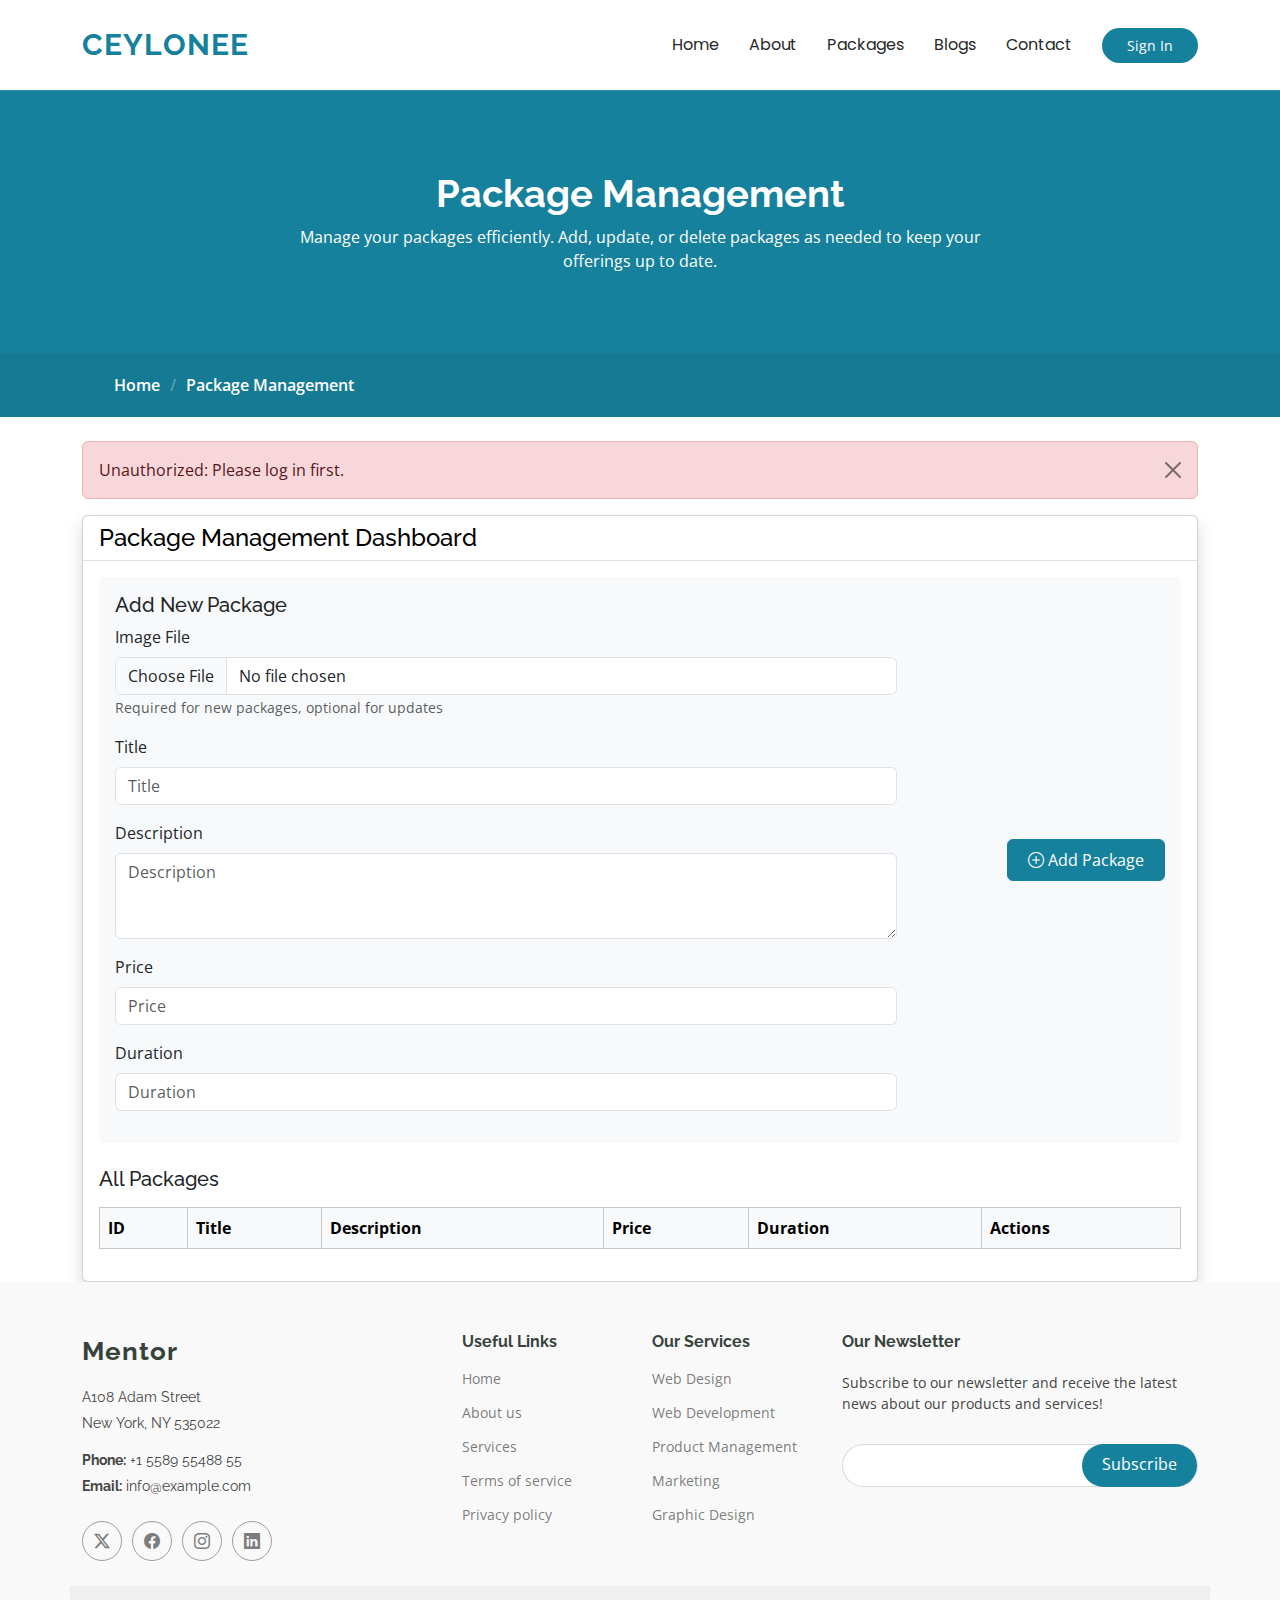
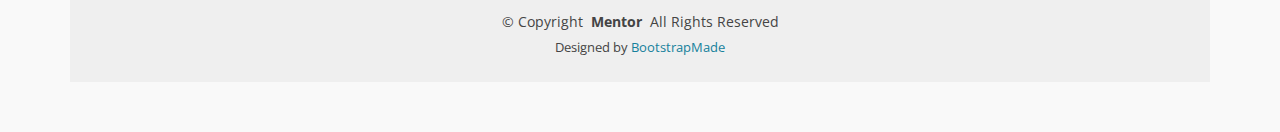
<file: FrontEnd/pages/packageManagement.html>
<!DOCTYPE html>
<html lang="en">

<head>
  <meta charset="utf-8">
  <meta content="width=device-width, initial-scale=1.0" name="viewport">
  <title>Package Management - CeylonEE</title>
  <meta name="description" content="">
  <meta name="keywords" content="">

  <link href="../assets/img/favicon.png" rel="icon">
  <link href="../assets/img/apple-touch-icon.png" rel="apple-touch-icon">

  <link href="https://fonts.googleapis.com" rel="preconnect">
  <link href="https://fonts.gstatic.com" rel="preconnect" crossorigin>
  <link
          href="https://fonts.googleapis.com/css2?family=Open+Sans:ital,wght@0,300;0,400;0,500;0,600;0,700;0,800;1,300;1,400;1,500;1,600;1,700;1,800&family=Poppins:ital,wght@0,100;0,200;0,300;0,400;0,500;0,600;0,700;0,800;0,900;1,100;1,200;1,300;1,400;1,500;1,600;1,700;1,800;1,900&family=Raleway:ital,wght@0,100;0,200;0,300;0,400;0,500;0,600;0,700;0,800;0,900;1,100;1,200;1,300;1,400;1,500;1,600;1,700;1,800;1,900&display=swap"
          rel="stylesheet">

  <link href="../assets/vendor/bootstrap/css/bootstrap.min.css" rel="stylesheet">
  <link href="../assets/vendor/bootstrap-icons/bootstrap-icons.css" rel="stylesheet">
  <link href="../assets/vendor/aos/aos.css" rel="stylesheet">
  <link href="../assets/vendor/glightbox/css/glightbox.min.css" rel="stylesheet">
  <link href="../assets/vendor/swiper/swiper-bundle.min.css" rel="stylesheet">

  <link href="../assets/css/main.css" rel="stylesheet">

  <script src="https://code.jquery.com/jquery-3.6.0.min.js"></script>

  <style>
    .btn-custom {
      background-color: #16819c;
      border-color: #16819c;
      color: white;
      padding: 6px 15px;
      font-size: 14px;
    }

    .btn-custom:hover {
      background-color: #16819c;
      border-color: #16819c;
      color: white;
      padding: 6px 15px;
      font-size: 16px;
    }

    .btn-add-package {
      padding: 8px 20px;
      font-size: 16px;
    }

    .btn-danger {
      background-color: #dc3545;
      border-color: #dc3545;
      color: white;
      padding: 6px 15px;
      font-size: 14px;
    }

    .btn-danger:hover {
      background-color: #c82333;
      border-color: #c82333;
    }

    .card-header {
      display: flex;
      justify-content: space-between;
      align-items: center;
      background-color: transparent;
      border-bottom: 1px solid #dee2e6;
    }

    .card-header h1 {
      color: black;
    }

    /* Custom modal styling */
    .modal-header-danger {
      background-color: #dc3545;
      color: white;
    }

    .modal-title i {
      margin-right: 8px;
    }
  </style>
</head>

<body class="events-page">

<header id="header" class="header d-flex align-items-center sticky-top">
  <div class="container-fluid container-xl position-relative d-flex align-items-center">
    <a href="index.html" class="logo d-flex align-items-center me-auto">
      <h1 class="sitename">CeylonEE</h1>
    </a>

    <nav id="navmenu" class="navmenu">
      <ul>
        <li><a href="index.html">Home<br></a></li>
        <li><a href="about.html">About</a></li>
        <li><a href="packages.html">Packages</a></li>
        <li><a href="blogs.html">Blogs</a></li>
        <li id="admin-nav" style="display: none;"><a href="admin.html" class="active">Admin</a></li>
        <li id="profile-nav" style="display: none;"><a href="profile.html">Profile</a></li>
        <li><a href="contact.html">Contact</a></li>
      </ul>
      <i class="mobile-nav-toggle d-xl-none bi bi-list"></i>
    </nav>

    <div class="auth-container">
      <a class="btn-getstarted" id="sign-in-button" href="login.html">Sign In</a>
      <div class="user-profile" id="user-profile" style="display: none;">
        <span class="btn-getstarted" id="user-name">User Name</span>
        <a class="btn-get-started" id="logout-button" href="#">Logout</a>
      </div>
    </div>
  </div>
</header>

<main class="main">

  <div class="page-title" data-aos="fade">
    <div class="heading">
      <div class="container">
        <div class="row d-flex justify-content-center text-center">
          <div class="col-lg-8">
            <h1>Package Management</h1>
            <p class="mb-0">Manage your packages efficiently. Add, update, or delete packages as needed to
              keep your offerings up to date.</p>
          </div>
        </div>
      </div>
    </div>
    <nav class="breadcrumbs">
      <div class="container">
        <ol>
          <li><a href="index.html">Home</a></li>
          <li class="current">Package Management</li>
        </ol>
      </div>
    </nav>
  </div><div class="container mt-4">
  <div class="card shadow">
    <div class="card-header">
      <h1 class="h4 mb-0">Package Management Dashboard</h1>
    </div>

    <div class="card-body">
      <div id="packageFormSection" class="mb-4 p-3 bg-light rounded">
        <div class="row align-items-center">
          <div class="col-md-9">
            <h2 class="h5" id="formTitle">Add New Package</h2>
            <form id="packageForm" enctype="multipart/form-data">
              <input type="hidden" id="packageId" name="packageId">
              <div class="mb-3">
                <label for="fileInput" class="form-label">Image File</label>
                <input type="file" name="file" class="form-control" id="fileInput">
                <small class="form-text text-muted">Required for new packages, optional for
                  updates</small>
              </div>
              <div class="mb-3">
                <label for="titleInput" class="form-label">Title</label>
                <input type="text" name="title" class="form-control" placeholder="Title"
                       id="titleInput" required>
              </div>
              <div class="mb-3">
                <label for="descriptionInput" class="form-label">Description</label>
                <textarea name="description" class="form-control" placeholder="Description" rows="3"
                          id="descriptionInput"></textarea>
              </div>
              <div class="mb-3">
                <label for="priceInput" class="form-label">Price</label>
                <input type="number" name="price" class="form-control" placeholder="Price"
                       id="priceInput" required>
              </div>
              <div class="mb-3">
                <label for="durationInput" class="form-label">Duration</label>
                <input type="text" name="duration" class="form-control" placeholder="Duration"
                       id="durationInput" required>
              </div>
            </form>
          </div>
          <div class="col-md-3 text-end">
            <button form="packageForm" type="submit" class="btn btn-custom btn-add-package"
                    id="submitButton">
              <i class="bi bi-plus-circle"></i> Add Package
            </button>
            <button class="btn btn-secondary btn-add-package mt-2" id="cancelButton"
                    style="display: none;" onclick="resetForm()">
              <i class="bi bi-x-circle"></i> Cancel Update
            </button>
          </div>
        </div>
      </div>

      <div id="packageListSection">
        <h2 class="h5 mb-3">All Packages</h2>
        <div class="table-responsive">
          <table id="packagesTable" class="table table-bordered table-hover">
            <thead class="table-light">
            <tr>
              <th>ID</th>
              <th>Title</th>
              <th>Description</th>
              <th>Price</th>
              <th>Duration</th>
              <th>Actions</th>
            </tr>
            </thead>
            <tbody>
            </tbody>
          </table>
        </div>
      </div>
    </div>
  </div>
</div>
  <div class="modal fade" id="deleteConfirmModal" tabindex="-1" aria-labelledby="deleteConfirmModalLabel"
       aria-hidden="true">
    <div class="modal-dialog">
      <div class="modal-content">
        <div class="modal-header modal-header-danger">
          <h5 class="modal-title" id="deleteConfirmModalLabel"><i
                  class="bi bi-exclamation-triangle"></i> Confirm Deletion</h5>
          <button type="button" class="btn-close btn-close-white" data-bs-dismiss="modal"
                  aria-label="Close"></button>
        </div>
        <div class="modal-body">
          Are you sure you want to delete this package? This action cannot be undone.
        </div>
        <div class="modal-footer">
          <button type="button" class="btn btn-secondary" data-bs-dismiss="modal"><i
                  class="bi bi-x-circle"></i> Cancel</button>
          <button type="button" class="btn btn-danger" id="confirmDeleteBtn"><i
                  class="bi bi-trash"></i> Delete</button>
        </div>
      </div>
    </div>
  </div>

</main>

<footer id="footer" class="footer position-relative light-background">
  <div class="container footer-top">
    <div class="row gy-4">
      <div class="col-lg-4 col-md-6 footer-about">
        <a href="index.html" class="logo d-flex align-items-center">
          <span class="sitename">Mentor</span>
        </a>
        <div class="footer-contact pt-3">
          <p>A108 Adam Street</p>
          <p>New York, NY 535022</p>
          <p class="mt-3"><strong>Phone:</strong> <span>+1 5589 55488 55</span></p>
          <p><strong>Email:</strong> <span>info@example.com</span></p>
        </div>
        <div class="social-links d-flex mt-4">
          <a href=""><i class="bi bi-twitter-x"></i></a>
          <a href=""><i class="bi bi-facebook"></i></a>
          <a href=""><i class="bi bi-instagram"></i></a>
          <a href=""><i class="bi bi-linkedin"></i></a>
        </div>
      </div>

      <div class="col-lg-2 col-md-3 footer-links">
        <h4>Useful Links</h4>
        <ul>
          <li><a href="#">Home</a></li>
          <li><a href="#">About us</a></li>
          <li><a href="#">Services</a></li>
          <li><a href="#">Terms of service</a></li>
          <li><a href="#">Privacy policy</a></li>
        </ul>
      </div>

      <div class="col-lg-2 col-md-3 footer-links">
        <h4>Our Services</h4>
        <ul>
          <li><a href="#">Web Design</a></li>
          <li><a href="#">Web Development</a></li>
          <li><a href="#">Product Management</a></li>
          <li><a href="#">Marketing</a></li>
          <li><a href="#">Graphic Design</a></li>
        </ul>
      </div>

      <div class="col-lg-4 col-md-12 footer-newsletter">
        <h4>Our Newsletter</h4>
        <p>Subscribe to our newsletter and receive the latest news about our products and services!</p>
        <form action="../forms/newsletter.php" method="post" class="php-email-form">
          <div class="newsletter-form"><input type="email" name="email"><input type="submit"
                                                                               value="Subscribe"></div>
          <div class="loading">Loading</div>
          <div class="error-message"></div>
          <div class="sent-message">Your subscription request has been sent. Thank you!</div>
        </form>
      </div>
    </div>
  </div>

  <div class="container copyright text-center mt-4">
    <p>© <span>Copyright</span> <strong class="px-1 sitename">Mentor</strong> <span>All Rights Reserved</span></p>
    <div class="credits">
      Designed by <a href="https://bootstrapmade.com/">BootstrapMade</a>
    </div>
  </div>
</footer>

<a href="#" id="scroll-top" class="scroll-top d-flex align-items-center justify-content-center"><i
        class="bi bi-arrow-up-short"></i></a>

<div id="preloader"></div>

<script src="../assets/vendor/bootstrap/js/bootstrap.bundle.min.js"></script>
<script src="../assets/vendor/php-email-form/validate.js"></script>
<script src="../assets/vendor/aos/aos.js"></script>
<script src="../assets/vendor/glightbox/js/glightbox.min.js"></script>
<script src="../assets/vendor/purecounter/purecounter_vanilla.js"></script>
<script src="../assets/vendor/swiper/swiper-bundle.min.js"></script>

<script src="../assets/js/main.js"></script>
<script src="../script/nav.js"></script>
<script src="https://cdn.jsdelivr.net/npm/bootstrap@5.3.0/dist/js/bootstrap.bundle.min.js"></script>

<script>
  $(document).ready(function () {
    const token = localStorage.getItem('userToken');
    if (!token) {
      showAlert('Unauthorized: Please log in first.', 'danger');
      setTimeout(() => window.location.href = 'login.html', 2000);
      return;
    }

    loadPackages();

    $('#packageForm').submit(function (e) {
      e.preventDefault();
      const formData = new FormData(this);
      const packageId = $('#packageId').val();
      let url = 'http://localhost:8080/api/v1/packages/add';
      let method = 'POST';

      if (packageId) {
        url = `http://localhost:8080/api/v1/packages/update/${packageId}`;
        method = 'PUT';
      }

      $.ajax({
        url: url,
        type: method,
        headers: {
          'Authorization': 'Bearer ' + token
        },
        data: formData,
        processData: false,
        contentType: false,
        success: function () {
          showAlert(packageId ? 'Package updated successfully.' : 'Package added successfully.', 'success');
          resetForm();
          loadPackages();
        },
        error: function (xhr) {
          showAlert(`Failed to ${packageId ? 'update' : 'add'} package: ` +
                  (xhr.responseJSON?.message || 'An error occurred.'), 'danger');
        }
      });
    });
  });

  function showAlert(message, type) {
    const alertHtml = `
      <div class="alert alert-${type} alert-dismissible fade show" role="alert">
        ${message}
        <button type="button" class="btn-close" data-bs-dismiss="alert" aria-label="Close"></button>
      </div>
    `;
    $('main .container.mt-4').prepend(alertHtml);
    setTimeout(() => $('.alert').alert('close'), 3000);
  }

  function loadPackages() {
    $.ajax({
      url: 'http://localhost:8080/api/v1/packages/all',
      type: 'GET',
      headers: {
        'Authorization': 'Bearer ' + localStorage.getItem('userToken')
      },
      success: function (response) {
        const packages = Array.isArray(response.packageList) ? response.packageList : [];
        const tbody = $('#packagesTable tbody');
        tbody.empty();

        packages.forEach(package => {
          tbody.append(`
            <tr>
              <td>${package.id || 'N/A'}</td>
              <td>${package.title || 'N/A'}</td>
              <td>${package.description || 'No description'}</td>
              <td>${package.price || '0'}</td>
              <td>${package.duration || 'N/A'}</td>
              <td>
                <button class="btn btn-custom me-2" onclick="populateForm(${package.id},  '${package.title.replace(/"/g, '&quot;')}', '${package.description || ''}', ${package.price}, '${package.duration.replace(/"/g, '&quot;')}')">
                  <i class="bi bi-pencil-square"></i> Update
                </button>
                <button class="btn btn-danger" onclick="showDeleteConfirm(${package.id})">
                  <i class="bi bi-trash"></i> Delete
                </button>
              </td>
            </tr>
          `);
        });
      },
      error: function (xhr) {
        showAlert('Failed to load packages: ' + (xhr.responseJSON?.message || 'An error occurred.'), 'danger');
      }
    });
  }

  function showDeleteConfirm(packageId) {
    const modal = new bootstrap.Modal(document.getElementById('deleteConfirmModal'));
    $('#confirmDeleteBtn').off('click').on('click', function () {
      deletePackage(packageId);
      modal.hide();
    });
    modal.show();
  }

  function deletePackage(packageId) {
    $.ajax({
      url: `http://localhost:8080/api/v1/packages/delete/${packageId}`,
      type: 'DELETE',
      headers: {
        'Authorization': 'Bearer ' + localStorage.getItem('userToken')
      },
      success: function () {
        showAlert('Package deleted successfully.', 'success');
        loadPackages();
      },
      error: function (xhr) {
        showAlert('Failed to delete package: ' + (xhr.responseJSON?.message || 'An error occurred.'), 'danger');
      }
    });
  }

  function populateForm(packageId, title, description, price, duration) {
    $('#packageId').val(packageId);
    $('#titleInput').val(title);
    $('#descriptionInput').val(description);
    $('#priceInput').val(price);
    $('#durationInput').val(duration);
    $('#formTitle').text('Update Package');
    $('#submitButton').html('<i class="bi bi-check-circle"></i> Update Package');
    $('#cancelButton').show();
    $('#fileInput').removeAttr('required');
  }

  function resetForm() {
    $('#packageForm')[0].reset();
    $('#packageId').val('');
    $('#formTitle').text('Add New Package');
    $('#submitButton').html('<i class="bi bi-plus-circle"></i> Add Package');
    $('#cancelButton').hide();
    $('#fileInput').attr('required', 'required');
  }
</script>
</body>

</html>
</file>
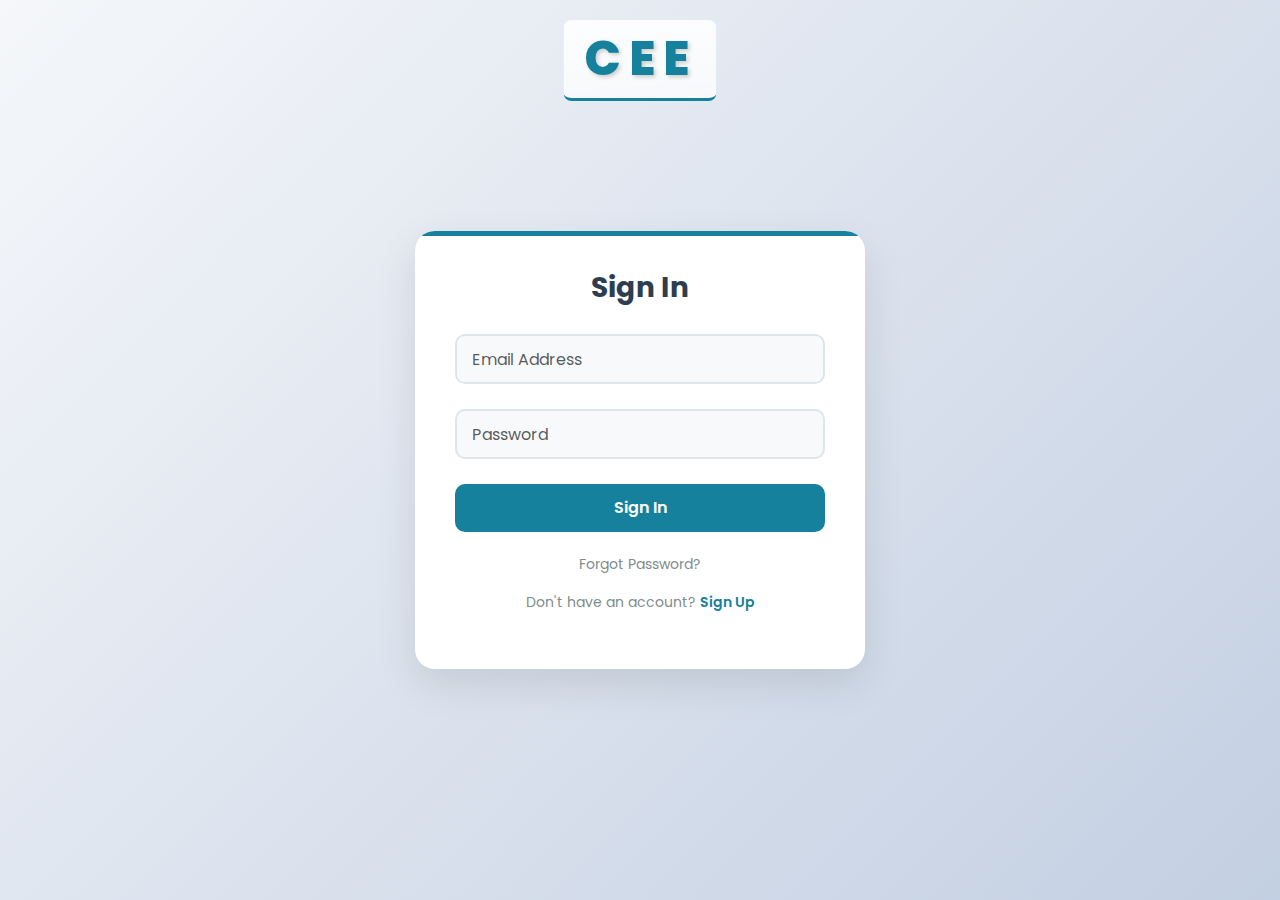
<file: FrontEnd/pages/profile.html>
<!DOCTYPE html>
<html lang="en">

<head>
    <meta charset="utf-8">
    <meta content="width=device-width, initial-scale=1.0" name="viewport">
    <title>Pricing - Mentor Bootstrap Template</title>
    <meta name="description" content="">
    <meta name="keywords" content="">

    <link href="../assets/img/favicon.png" rel="icon">
    <link href="../assets/img/apple-touch-icon.png" rel="apple-touch-icon">

    <link href="https://fonts.googleapis.com" rel="preconnect">
    <link href="https://fonts.gstatic.com" rel="preconnect" crossorigin>
    <link href="https://fonts.googleapis.com/css2?family=Open+Sans:ital,wght@0,300;0,400;0,500;0,600;0,700;0,800;1,300;1,400;1,500;1,600;1,700;1,800&family=Poppins:ital,wght@0,100;0,200;0,300;0,400;0,500;0,600;0,700;0,800;0,900;1,100;1,200;1,300;1,400;1,500;1,600;1,700;1,800;1,900&family=Raleway:ital,wght@0,100;0,200;0,300;0,400;0,500;0,600;0,700;0,800;0,900;1,100;1,200;1,300;1,400;1,500;1,600;1,700;1,800;1,900&display=swap" rel="stylesheet">

    <link href="../assets/vendor/bootstrap/css/bootstrap.min.css" rel="stylesheet">
    <link href="../assets/vendor/bootstrap-icons/bootstrap-icons.css" rel="stylesheet">
    <link href="../assets/vendor/aos/aos.css" rel="stylesheet">
    <link href="../assets/vendor/glightbox/css/glightbox.min.css" rel="stylesheet">
    <link href="../assets/vendor/swiper/swiper-bundle.min.css" rel="stylesheet">

    <link href="../assets/css/main.css" rel="stylesheet">

    <script src="https://code.jquery.com/jquery-3.6.0.min.js"></script>

    <style>
        body {
            font-family: Arial, sans-serif;
            background-color: #f4f4f4;
        }

        h2 {
            color: #333;
            border-bottom: 2px solid #16819c;
            padding-bottom: 10px;
        }

        /* Profile Section */
        .profile-section {
            display: flex;
            justify-content: space-between;
            align-items: center;
            margin-bottom: 20px;
            background-color: #f8f9fa;
            padding: 15px;
            border-radius: 5px;
        }

        .profile-info {
            flex-grow: 1;
        }

        .profile-actions {
            display: flex;
            gap: 10px;
        }

        .user-role {
            text-transform: uppercase;
            font-weight: bold;
        }

        /* Courses Section */
        .courses-section {
            margin-top: 30px;
        }

        /* Course Card Styling */
        .course-card {
            margin-bottom: 20px;
            transition: transform 0.3s ease, box-shadow 0.3s;
            height: 100%;
            display: flex;
            flex-direction: column;
            border-radius: 10px;
            overflow: hidden;
            box-shadow: 0 4px 8px rgba(0, 0, 0, 0.1);
        }

        .course-image {
            height: 250px;
            object-fit: cover;
            width: 100%;
        }

        .course-price {
            font-weight: bold;
            color: #16819c;
        }

        .card-body {
            flex-grow: 1;
            display: flex;
            flex-direction: column;
            justify-content: space-between;
            padding: 15px;
        }

        .card-title {
            font-size: 1.2rem;
            margin: 0;
        }

        .card-text {
            font-size: 0.9rem;
            color: #666;
            flex-grow: 1;
            margin-bottom: 10px;
        }

        .text-muted {
            font-size: 0.8rem;
        }

        /* Buttons */
        .btn {
            padding: 8px 15px;
            border: none;
            border-radius: 10px;
            cursor: pointer;
            transition: background-color 0.3s ease;
        }

        .btn-primary {
            background-color: #16819c;
            color: white;
        }

        .btn-primary:hover {
            background-color: #16819c;
        }

        .btn-info {
            background-color: #16819c;
            color: white;
        }

        .btn-info:hover {
            background-color: #16819c;
        }

        /* Adjust Grid */
        .col-md-4 {
            margin-bottom: 20px;
        }

        /* Responsive Adjustments */
        @media (max-width: 768px) {
            .profile-section {
                flex-direction: column;
                text-align: center;
            }

            .profile-actions {
                margin-top: 15px;
            }

            .course-card {
                height: auto;
                min-height: auto;
            }

            .course-image {
                height: 200px;
            }

            .card-title {
                font-size: 1rem;
            }

            .card-text {
                font-size: 0.9rem;
            }
        }
    </style>
</head>

<body class="pricing-page">

<header id="header" class="header d-flex align-items-center sticky-top">
    <div class="container-fluid container-xl position-relative d-flex align-items-center">

        <a href="index.html" class="logo d-flex align-items-center me-auto">
            <h1 class="sitename">Sekai</h1>
        </a>

        <nav id="navmenu" class="navmenu">
            <ul>
                <li><a href="index.html">Home<br></a></li>
                <li><a href="about.html">About</a></li>
                <li><a href="packages.html">Packages</a></li>
                <li><a href="blogs.html">Blogs</a></li>
                <li id="admin-nav" style="display: none;"><a href="admin.html">Admin</a></li>
                <li id="profile-nav" style="display: none;"><a href="profile.html" class="active">Profile</a></li>
                <li><a href="contact.html">Contact</a></li>
            </ul>
            <i class="mobile-nav-toggle d-xl-none bi bi-list"></i>
        </nav>

        <div class="auth-container">
            <a class="btn-getstarted" id="sign-in-button" href="login.html">Sign In</a>
            <div class="user-profile" id="user-profile" style="display: none;">
                <span class="btn-getstarted" id="user-name">User Name</span>
                <a class="btn-get-started" id="logout-button" href="#">Logout</a>
            </div>
        </div>

    </div>
</header>

<main class="main">

    <div class="page-title" data-aos="fade">
        <div class="heading">
            <div class="container">
                <div class="row d-flex justify-content-center text-center">
                    <div class="col-lg-8">
                        <h1>Profile</h1>
                        <p class="mb-0">Odio et unde deleniti. Deserunt numquam exercitationem. Officiis quo odio sint voluptas consequatur ut a odio voluptatem. Sit dolorum debitis veritatis natus dolores. Quasi ratione sint. Sit quaerat ipsum dolorem.</p>
                    </div>
                </div>
            </div>
        </div>
        <nav class="breadcrumbs">
            <div class="container">
                <ol>
                    <li><a href="index.html">Home</a></li>
                    <li class="current">Profile</li>
                </ol>
            </div>
        </nav>
    </div><div class="container">

    <div id="userProfileSection" class="profile-section">
        <div class="profile-info">
            <h2>My Profile</h2>
            <p id="profileId">Loading profile...</p>
            <p id="profileName">Loading profile...</p>
            <p id="profileEmail">Please wait...</p>
            <p id="profileRole" class="user-role">Role: Loading...</p>
        </div>
        <div class="profile-actions">
            <button id="refreshProfileBtn" class="btn btn-info">Create a Blog</button>
        </div>
    </div>

    <div class="courses-section">
        <h2>My Booked Packages</h2>
        <div id="booked-packages-container" class="row">
            <p>Loading booked packages...</p>
        </div>
    </div>

</div>

</main>

<footer id="footer" class="footer position-relative light-background">

    <div class="container footer-top">
        <div class="row gy-4">
            <div class="col-lg-4 col-md-6 footer-about">
                <a href="index.html" class="logo d-flex align-items-center">
                    <span class="sitename">Mentor</span>
                </a>
                <div class="footer-contact pt-3">
                    <p>A108 Adam Street</p>
                    <p>New York, NY 535022</p>
                    <p class="mt-3"><strong>Phone:</strong> <span>+1 5589 55488 55</span></p>
                    <p><strong>Email:</strong> <span>info@example.com</span></p>
                </div>
                <div class="social-links d-flex mt-4">
                    <a href=""><i class="bi bi-twitter-x"></i></a>
                    <a href=""><i class="bi bi-facebook"></i></a>
                    <a href=""><i class="bi bi-instagram"></i></a>
                    <a href=""><i class="bi bi-linkedin"></i></a>
                </div>
            </div>

            <div class="col-lg-2 col-md-3 footer-links">
                <h4>Useful Links</h4>
                <ul>
                    <li><a href="#">Home</a></li>
                    <li><a href="#">About us</a></li>
                    <li><a href="#">Services</a></li>
                    <li><a href="#">Terms of service</a></li>
                    <li><a href="#">Privacy policy</a></li>
                </ul>
            </div>

            <div class="col-lg-2 col-md-3 footer-links">
                <h4>Our Services</h4>
                <ul>
                    <li><a href="#">Web Design</a></li>
                    <li><a href="#">Web Development</a></li>
                    <li><a href="#">Product Management</a></li>
                    <li><a href="#">Marketing</a></li>
                    <li><a href="#">Graphic Design</a></li>
                </ul>
            </div>

            <div class="col-lg-4 col-md-12 footer-newsletter">
                <h4>Our Newsletter</h4>
                <p>Subscribe to our newsletter and receive the latest news about our products and services!</p>
                <form action="../forms/newsletter.php" method="post" class="php-email-form">
                    <div class="newsletter-form"><input type="email" name="email"><input type="submit" value="Subscribe"></div>
                    <div class="loading">Loading</div>
                    <div class="error-message"></div>
                    <div class="sent-message">Your subscription request has been sent. Thank you!</div>
                </form>
            </div>

        </div>
    </div>

    <div class="container copyright text-center mt-4">
        <p>© <span>Copyright</span> <strong class="px-1 sitename">SEKAI</strong> <span>All Rights Reserved</span></p>
        <div class="credits">
            Designed by <a href="#">Manuth_Kausilu</a>
        </div>
    </div>

</footer>

<a href="#" id="scroll-top" class="scroll-top d-flex align-items-center justify-content-center"><i class="bi bi-arrow-up-short"></i></a>

<div id="preloader"></div>

<script src="../assets/vendor/bootstrap/js/bootstrap.bundle.min.js"></script>
<script src="../assets/vendor/php-email-form/validate.js"></script>
<script src="../assets/vendor/aos/aos.js"></script>
<script src="../assets/vendor/glightbox/js/glightbox.min.js"></script>
<script src="../assets/vendor/purecounter/purecounter_vanilla.js"></script>
<script src="../assets/vendor/swiper/swiper-bundle.min.js"></script>

<script src="../assets/js/main.js"></script>

<script src="../script/nav.js"></script>

<script src="https://cdn.jsdelivr.net/npm/bootstrap@5.2.3/dist/js/bootstrap.bundle.min.js"></script>


<script>
    $(document).ready(function() {
        const token = localStorage.getItem('userToken');
        if (!token) {
            alert('Unauthorized: Please log in first.');
            window.location.href = 'login.html';
            return;
        }

        loadUserProfile();
        loadBookedPackages();
        $('#refreshProfileBtn').click(function() {
            window.location.href = 'blogManagement.html';
        });
    });

    function loadUserProfile() {
        $.ajax({
            url: 'http://localhost:8080/api/v1/users/get-logged-in-profile-info',
            type: 'GET',
            headers: {
                'Authorization': 'Bearer ' + localStorage.getItem('userToken')
            },
            success: function(response) {
                localStorage.setItem('userId', response.user.id);
                const user = response.user;
                $('#profileId').text(`Id: ${user.id || 'N/A'}`);
                $('#profileName').text(`Name: ${user.name || 'N/A'}`);
                $('#profileEmail').text(`Email: ${user.email}`);
                $('#profileRole').text(`Role: ${user.role || 'N/A'}`);
            },
            error: function(xhr) {
                alert('Failed to load profile: ' + (xhr.responseJSON?.message || 'An error occurred.'));
            }
        });
    }

    function loadBookedPackages() {
        const userId = localStorage.getItem('userId');
        if (!userId) {
            $('#booked-packages-container').html('<p>Please wait, loading user information...</p>');
            return;
        }

        $.ajax({
            url: `http://localhost:8080/api/v1/bookings/packages-with-counts/${userId}`,
            type: 'GET',
            headers: {
                'Authorization': 'Bearer ' + localStorage.getItem('userToken')
            },
            success: function(response) {
                const packagesContainer = $('#booked-packages-container');
                packagesContainer.empty();

                if (!response.packageList || response.packageList.length === 0) {
                    packagesContainer.html('<p>No packages booked.</p>');
                    return;
                }

                response.packageList.forEach(function(package) {
                    const packageCard = `
                            <div class="col-md-4">
                                <div class="card course-card">
                                    <img src="http://localhost:8080${package.imgUrl}" class="card-img-top course-image" alt="${package.title}">
                                    <div class="card-body">
                                        <div class="d-flex justify-content-between align-items-center mb-2">
                                            <h5 class="card-title m-0">${package.title || 'N/A'}</h5>
                                            <span class="course-price">LKR ${package.price.toFixed(2) || '0.00'}</span>
                                        </div>
                                        <p class="card-text text-muted">${package.description || 'N/A'}</p>
                                        <div class="mt-auto">
                                            <small class="text-muted">Duration: ${package.duration || 'N/A'}</small>
                                            <br>
                                            <span class="text-muted">Purchased: ${package.purchaseCount} times</span>
                                        </div>
                                    </div>
                                </div>
                            </div>
                        `;
                    packagesContainer.append(packageCard);
                });


            },
            error: function(xhr) {
                $('#booked-packages-container').html(
                    `<div class="col-12">
                            <div class="alert alert-danger">
                                Failed to load booked packages: ${xhr.responseJSON?.message || 'An error occurred.'}
                            </div>
                        </div>`
                );
            }
        });
    }
</script>
</body>

</html>
</file>
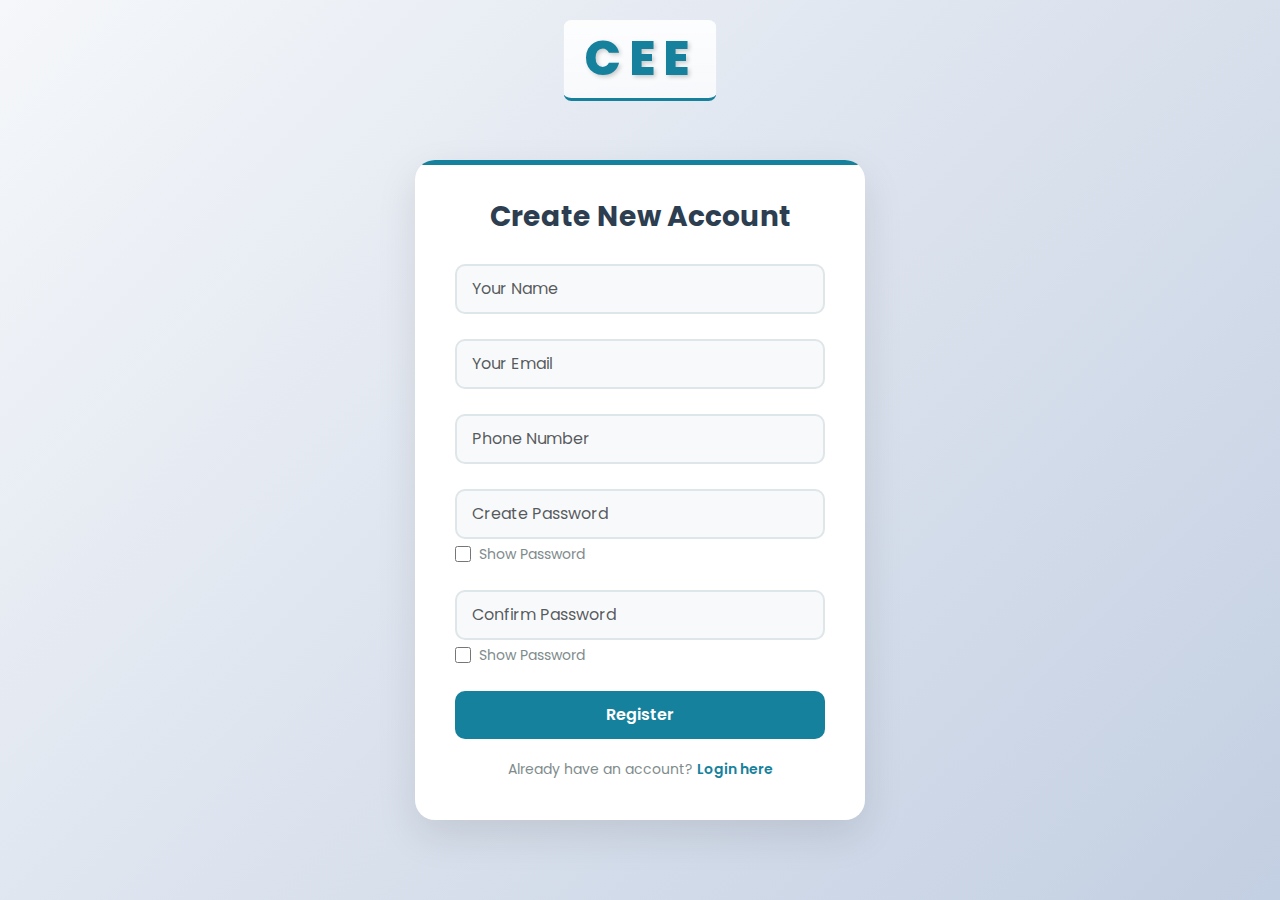
<file: FrontEnd/pages/register.html>
<!DOCTYPE html>
<html lang="en">
<head>
  <meta charset="utf-8">
  <meta name="viewport" content="width=device-width, initial-scale=1.0">
  <title>Register - Mentor Bootstrap Template</title>

  <!-- Bootstrap CSS -->
  <link href="https://cdn.jsdelivr.net/npm/bootstrap@5.3.0/dist/css/bootstrap.min.css" rel="stylesheet">

  <!-- Fonts -->
  <link href="https://fonts.googleapis.com" rel="preconnect">
  <link href="https://fonts.gstatic.com" rel="preconnect" crossorigin>
  <link href="https://fonts.googleapis.com/css2?family=Poppins:ital,wght@0,100;0,200;0,300;0,400;0,500;0,600;0,700;0,800;0,900;1,100;1,200;1,300;1,400;1,500;1,600;1,700;1,800;1,900&display=swap" rel="stylesheet">

  <!-- jQuery -->
  <script src="https://code.jquery.com/jquery-3.6.0.min.js"></script>

  <!-- Custom CSS -->
  <style>
    /* Base Styles */
    html, body {
      height: 100%;
      margin: 0;
      padding: 0;
      overflow-x: hidden;
      font-family: 'Poppins', sans-serif !important;
    }

    body {
      background: linear-gradient(135deg, #f5f7fa 0%, #c3cfe2 100%) !important;
      min-height: 100vh !important;
      padding: 100px 20px 20px 20px !important;
      position: relative !important;
      display: flex !important;
      align-items: center !important;
      justify-content: center !important;
    }

    /* Enhanced SEKAI Title Styling */
    .page-title {
      position: absolute !important;
      top: 20px !important;
      left: 50% !important;
      transform: translateX(-50%) !important;
      color: #16819c !important;
      font-weight: 800 !important;
      font-size: 48px !important;
      text-align: center !important;
      text-transform: uppercase !important;
      margin: 0 !important;
      z-index: 1000 !important;
      text-shadow: 2px 2px 4px rgba(0, 0, 0, 0.2) !important;
      letter-spacing: 8px !important;
      padding: 10px 20px !important;
      border-bottom: 3px solid #16819c !important;
      background: linear-gradient(to bottom, rgba(255, 255, 255, 0.9) 0%, rgba(255, 255, 255, 0.7) 100%) !important;
      border-radius: 8px !important;
      backdrop-filter: blur(5px) !important;
      -webkit-backdrop-filter: blur(5px) !important;
      transition: all 0.3s ease !important;
    }

    .page-title:hover {
      transform: translateX(-50%) scale(1.05) !important;
      text-shadow: 3px 3px 6px rgba(0, 0, 0, 0.3) !important;
      letter-spacing: 10px !important;
    }

    /* Register Container */
    .register-container {
      background: #ffffff !important;
      border-radius: 20px !important;
      box-shadow: 0 15px 40px rgba(0, 0, 0, 0.1) !important;
      padding: 40px !important;
      width: 100% !important;
      max-width: 450px !important;
      position: relative !important;
      overflow: hidden !important;
      margin: 0 auto !important;
      z-index: 1 !important;
    }

    .register-container::before {
      content: '';
      position: absolute !important;
      top: 0 !important;
      left: 0 !important;
      width: 100% !important;
      height: 5px !important;
      background: #16819c !important;
    }

    .register-container h2 {
      color: #2c3e50 !important;
      font-weight: 700 !important;
      font-size: 28px !important;
      margin-bottom: 30px !important;
      text-align: center !important;
    }

    /* Success Message */
    .success-message {
      text-align: center !important;
    }

    .success-message h3 {
      color: #16819c !important;
      font-size: 24px !important;
      margin-bottom: 20px !important;
    }

    .success-message p {
      color: #7f8c8d !important;
      font-size: 16px !important;
      margin-bottom: 20px !important;
    }

    .success-message a {
      color: #16819c !important;
      font-weight: 600 !important;
      text-decoration: none !important;
      transition: color 0.3s ease !important;
    }

    .success-message a:hover {
      color: #16819c !important;
    }

    /* Form Elements */
    .register-container .mb-3 {
      position: relative !important;
      margin-bottom: 25px !important;
    }

    .register-container .form-control {
      background: #f8f9fa !important;
      border: 2px solid #dfe6e9 !important;
      border-radius: 10px !important;
      height: 50px !important;
      padding: 10px 15px !important;
      font-size: 16px !important;
      transition: all 0.3s ease !important;
      width: 100% !important;
      box-shadow: none !important;
    }

    .register-container .form-control:focus {
      border-color:#16819c !important;
      background: #ffffff !important;
      box-shadow: 0 0 8px rgba(95, 207, 128, 0.3) !important;
      outline: none !important;
    }

    .register-container .form-control.is-invalid {
      border-color: #dc3545 !important;
    }

    .register-container .invalid-feedback {
      font-size: 12px !important;
      color: #dc3545 !important;
      margin-top: 5px !important;
    }

    /* Show Password Checkbox */
    .show-password {
      display: flex !important;
      align-items: center !important;
      margin-top: 5px !important;
      margin-bottom: 10px !important;
    }

    .show-password input[type="checkbox"] {
      margin-right: 8px !important;
      accent-color: #16819c !important;
      width: 16px !important;
      height: 16px !important;
    }

    .show-password label {
      color: #7f8c8d !important;
      font-size: 14px !important;
      cursor: pointer !important;
      user-select: none !important;
    }

    .register-container .btn-register {
      background: #16819c !important;
      border: none !important;
      padding: 12px !important;
      font-size: 16px !important;
      font-weight: 600 !important;
      border-radius: 10px !important;
      color: #fff !important;
      transition: all 0.3s ease !important;
      width: 100% !important;
      box-shadow: none !important;
    }

    .register-container .btn-register:hover {
      background: #16819c !important;
      transform: translateY(-2px) !important;
      box-shadow: 0 5px 15px rgba(95, 207, 128, 0.4) !important;
    }

    /* Links */
    .register-container .text-center.mt-3 {
      margin-top: 20px !important;
      text-align: center !important;
    }

    .register-container .text-center.mt-3 p {
      color: #7f8c8d !important;
      font-size: 14px !important;
      margin: 0 !important;
    }

    .register-container .text-center.mt-3 a {
      color: #16819c !important;
      font-weight: 600 !important;
      text-decoration: none !important;
      transition: color 0.3s ease !important;
    }

    .register-container .text-center.mt-3 a:hover {
      color: #16819c !important;
    }

    /* Alerts */
    .register-container .alert {
      padding: 12px !important;
      margin-bottom: 20px !important;
      border-radius: 8px !important;
      font-size: 14px !important;
      display: none; /* Removed !important */
      transition: opacity 0.3s ease !important;
      width: 100% !important;
    }

    .register-container .alert-success {
      background-color: #e6f9e6 !important;
      color: #16819c !important;
      border: 1px solid #16819c !important;
    }

    .register-container .alert-danger {
      background-color: #fce8e8 !important;
      color: #a94442 !important;
      border: 1px solid #f4c7c7 !important;
    }

    /* Responsive Design */
    @media (max-width: 768px) {
      body {
        padding: 80px 15px 15px 15px !important;
      }

      .page-title {
        font-size: 40px !important;
        top: 15px !important;
        letter-spacing: 6px !important;
        padding: 8px 16px !important;
      }

      .register-container {
        padding: 30px !important;
        max-width: 100% !important;
      }

      .register-container h2 {
        font-size: 24px !important;
        margin-bottom: 20px !important;
      }

      .register-container .form-control {
        height: 45px !important;
        font-size: 14px !important;
        padding: 8px 12px !important;
      }

      .show-password label {
        font-size: 13px !important;
      }

      .show-password input[type="checkbox"] {
        width: 14px !important;
        height: 14px !important;
      }

      .register-container .btn-register {
        padding: 10px !important;
        font-size: 14px !important;
      }

      .register-container .text-center.mt-3 p,
      .register-container .text-center.mt-3 a {
        font-size: 13px !important;
      }

      .register-container .alert {
        font-size: 13px !important;
        padding: 10px !important;
        margin-bottom: 15px !important;
      }

      .register-container .invalid-feedback {
        font-size: 11px !important;
      }

      .success-message h3 {
        font-size: 20px !important;
      }

      .success-message p {
        font-size: 14px !important;
      }
    }

    @media (max-width: 576px) {
      body {
        padding: 70px 10px 10px 10px !important;
      }

      .page-title {
        font-size: 32px !important;
        top: 10px !important;
        letter-spacing: 4px !important;
        padding: 6px 12px !important;
        border-bottom: 2px solid #16819c !important;
      }

      .register-container {
        padding: 20px !important;
      }

      .register-container h2 {
        font-size: 20px !important;
      }

      .register-container .form-control {
        height: 40px !important;
        font-size: 13px !important;
        padding: 8px 10px !important;
      }

      .show-password label {
        font-size: 12px !important;
      }

      .show-password input[type="checkbox"] {
        width: 12px !important;
        height: 12px !important;
      }

      .register-container .btn-register {
        padding: 8px !important;
        font-size: 13px !important;
      }

      .register-container .text-center.mt-3 p,
      .register-container .text-center.mt-3 a {
        font-size: 12px !important;
      }

      .register-container .alert {
        font-size: 12px !important;
        padding: 8px !important;
      }

      .register-container .invalid-feedback {
        font-size: 10px !important;
      }

      .success-message h3 {
        font-size: 18px !important;
      }

      .success-message p {
        font-size: 13px !important;
      }
    }
  </style>
</head>
<body>
<h1 class="page-title">CEE</h1> <!-- Title at the top center of the page -->

<div class="register-container">
  <h2 class="text-center mb-4">Create New Account</h2>

  <div id="alertSuccess" class="alert alert-success"></div>
  <div id="alertError" class="alert alert-danger"></div>

  <div id="registrationFormContainer">
    <form id="registrationForm" novalidate>
      <div class="mb-3">
        <input type="text" class="form-control" id="name" name="name" placeholder="Your Name" required>
        <div class="invalid-feedback" id="nameError"></div>
      </div>

      <div class="mb-3">
        <input type="email" class="form-control" id="email" name="email" placeholder="Your Email" required>
        <div class="invalid-feedback" id="emailError"></div>
      </div>

      <div class="mb-3">
        <input type="text" class="form-control" id="phone" name="phoneNumber" placeholder="Phone Number" required>
        <div class="invalid-feedback" id="phoneError"></div>
      </div>

      <div class="mb-3">
        <input type="password" class="form-control" id="password" name="password" placeholder="Create Password" required>
        <div class="invalid-feedback" id="passwordError"></div>
        <div class="show-password">
          <input type="checkbox" id="showPassword">
          <label for="showPassword">Show Password</label>
        </div>
      </div>

      <div class="mb-3">
        <input type="password" class="form-control" id="confirmPassword" name="confirm-password" placeholder="Confirm Password" required>
        <div class="invalid-feedback" id="confirmPasswordError"></div>
        <div class="show-password">
          <input type="checkbox" id="showConfirmPassword">
          <label for="showConfirmPassword">Show Password</label>
        </div>
      </div>

      <button type="submit" class="btn btn-register">Register</button>
    </form>

    <div class="text-center mt-3">
      <p>Already have an account? <a href="login.html">Login here</a></p>
    </div>
  </div>

  <div id="successMessage" class="success-message" style="display: none;">
    <h3>Registration Successful!</h3>
    <p>Your account has been created successfully.</p>
    <p><a href="login.html">Proceed to Login</a></p>
  </div>
</div>

<script>
  $(document).ready(function() {
    // Validation functions
    const validateName = (name) => {
      const nameRegex = /^[A-Za-z\s]+$/;
      if (!name) return "Name is required.";
      if (!nameRegex.test(name)) return "Name should contain only letters and spaces.";
      return "";
    };

    const validateEmail = (email) => {
      const emailRegex = /^[^\s@]+@[^\s@]+\.[^\s@]+$/;
      if (!email) return "Email is required.";
      if (!emailRegex.test(email)) return "Please enter a valid email address.";
      return "";
    };

    const validatePhone = (phone) => {
      const phoneRegex = /^\d{10}$/; // Simple 10-digit phone number validation
      if (!phone) return "Phone number is required.";
      if (!phoneRegex.test(phone)) return "Please enter a valid 10-digit phone number.";
      return "";
    };

    const validatePassword = (password) => {
      const passwordRegex = /^(?=.*[a-z])(?=.*[A-Z])(?=.*\d)(?=.*[@$!%*?&])[A-Za-z\d@$!%*?&]{8,}$/;
      if (!password) return "Password is required.";
      if (!passwordRegex.test(password)) return "Password must be at least 8 characters long, with at least one uppercase letter, one lowercase letter, one number, and one special character.";
      return "";
    };

    const validateConfirmPassword = (password, confirmPassword) => {
      if (!confirmPassword) return "Confirm password is required.";
      if (password !== confirmPassword) return "Passwords do not match.";
      return "";
    };

    // Toggle password visibility with checkbox
    $('#showPassword').on('change', function() {
      const passwordField = $('#password');
      const type = this.checked ? 'text' : 'password';
      passwordField.attr('type', type);
    });

    $('#showConfirmPassword').on('change', function() {
      const confirmPasswordField = $('#confirmPassword');
      const type = this.checked ? 'text' : 'password';
      confirmPasswordField.attr('type', type);
    });

    // Form submission handler
    $('#registrationForm').on('submit', function(e) {
      e.preventDefault();

      // Clear previous alerts and errors
      $('#alertSuccess, #alertError').hide();
      $('.form-control').removeClass('is-invalid');
      $('.invalid-feedback').text('');

      // Get form values
      const name = $('#name').val().trim();
      const email = $('#email').val().trim();
      const phone = $('#phone').val().trim();
      const password = $('#password').val();
      const confirmPassword = $('#confirmPassword').val();

      // Validate inputs
      let isValid = true;

      // Validate Name
      const nameError = validateName(name);
      if (nameError) {
        $('#name').addClass('is-invalid');
        $('#nameError').text(nameError);
        isValid = false;
      }

      // Validate Email
      const emailError = validateEmail(email);
      if (emailError) {
        $('#email').addClass('is-invalid');
        $('#emailError').text(emailError);
        isValid = false;
      }

      // Validate Phone
      const phoneError = validatePhone(phone);
      if (phoneError) {
        $('#phone').addClass('is-invalid');
        $('#phoneError').text(phoneError);
        isValid = false;
      }

      // Validate Password
      const passwordError = validatePassword(password);
      if (passwordError) {
        $('#password').addClass('is-invalid');
        $('#passwordError').text(passwordError);
        isValid = false;
      }

      // Validate Confirm Password
      const confirmPasswordError = validateConfirmPassword(password, confirmPassword);
      if (confirmPasswordError) {
        $('#confirmPassword').addClass('is-invalid');
        $('#confirmPasswordError').text(confirmPasswordError);
        isValid = false;
      }

      // If validation fails, stop here
      if (!isValid) {
        $('#alertError').text('Please fix the errors in the form.').show();
        return;
      }

      // Prepare data for API
      const userData = {
        name: name,
        email: email,
        phoneNumber: phone,
        password: password
      };

      // Make AJAX call to register endpoint
      $.ajax({
        url: 'http://localhost:8080/api/v1/auth/register',
        type: 'POST',
        contentType: 'application/json',
        data: JSON.stringify(userData),
        success: function(response) {
          // Check for success status
          if (response.statusCode === 200 || response.statusCode === 201) {
            // Hide the form and show the success message
            $('#registrationFormContainer').hide();
            $('#successMessage').show();
            $('.form-control').removeClass('is-invalid');
            $('.invalid-feedback').text('');
          } else {
            $('#alertError').text(response.message || 'Registration failed. Please try again.').show();
          }
        },
        error: function(xhr) {
          let errorMessage = 'Registration failed. Please try again.';
          try {
            const response = JSON.parse(xhr.responseText);
            if (xhr.status === 400) {
              // Conflict (e.g., email already exists)
              errorMessage = response.message || 'Email already exists. Please use a different email.';
            } else if (xhr.status === 500) {
              // Server error
              errorMessage = 'Server error. Please try again later.';
            }
          } catch(e) {
            console.error('Error parsing response:', e);
          }
          $('#alertError').text(errorMessage).show();
        }
      });
    });

    // Real-time validation on input change
    $('#name').on('input', function() {
      const name = $(this).val().trim();
      const error = validateName(name);
      if (error) {
        $(this).addClass('is-invalid');
        $('#nameError').text(error);
      } else {
        $(this).removeClass('is-invalid');
        $('#nameError').text('');
      }
    });

    $('#email').on('input', function() {
      const email = $(this).val().trim();
      const error = validateEmail(email);
      if (error) {
        $(this).addClass('is-invalid');
        $('#emailError').text(error);
      } else {
        $(this).removeClass('is-invalid');
        $('#emailError').text('');
      }
    });

    $('#phone').on('input', function() {
      const phone = $(this).val().trim();
      const error = validatePhone(phone);
      if (error) {
        $(this).addClass('is-invalid');
        $('#phoneError').text(error);
      } else {
        $(this).removeClass('is-invalid');
        $('#phoneError').text('');
      }
    });

    $('#password').on('input', function() {
      const password = $(this).val();
      const error = validatePassword(password);
      if (error) {
        $('#password').addClass('is-invalid');
        $('#passwordError').text(error);
      } else {
        $('#password').removeClass('is-invalid');
        $('#passwordError').text('');
      }
      // Re-validate confirm password if password changes
      const confirmPassword = $('#confirmPassword').val();
      if (confirmPassword) {
        const confirmError = validateConfirmPassword(password, confirmPassword);
        if (confirmError) {
          $('#confirmPassword').addClass('is-invalid');
          $('#confirmPasswordError').text(confirmError);
        } else {
          $('#confirmPassword').removeClass('is-invalid');
          $('#confirmPasswordError').text('');
        }
      }
    });

    $('#confirmPassword').on('input', function() {
      const password = $('#password').val();
      const confirmPassword = $(this).val();
      const error = validateConfirmPassword(password, confirmPassword);
      if (error) {
        $(this).addClass('is-invalid');
        $('#confirmPasswordError').text(error);
      } else {
        $(this).removeClass('is-invalid');
        $('#confirmPasswordError').text('');
      }
    });
  });
</script>
</body>
</html>
</file>
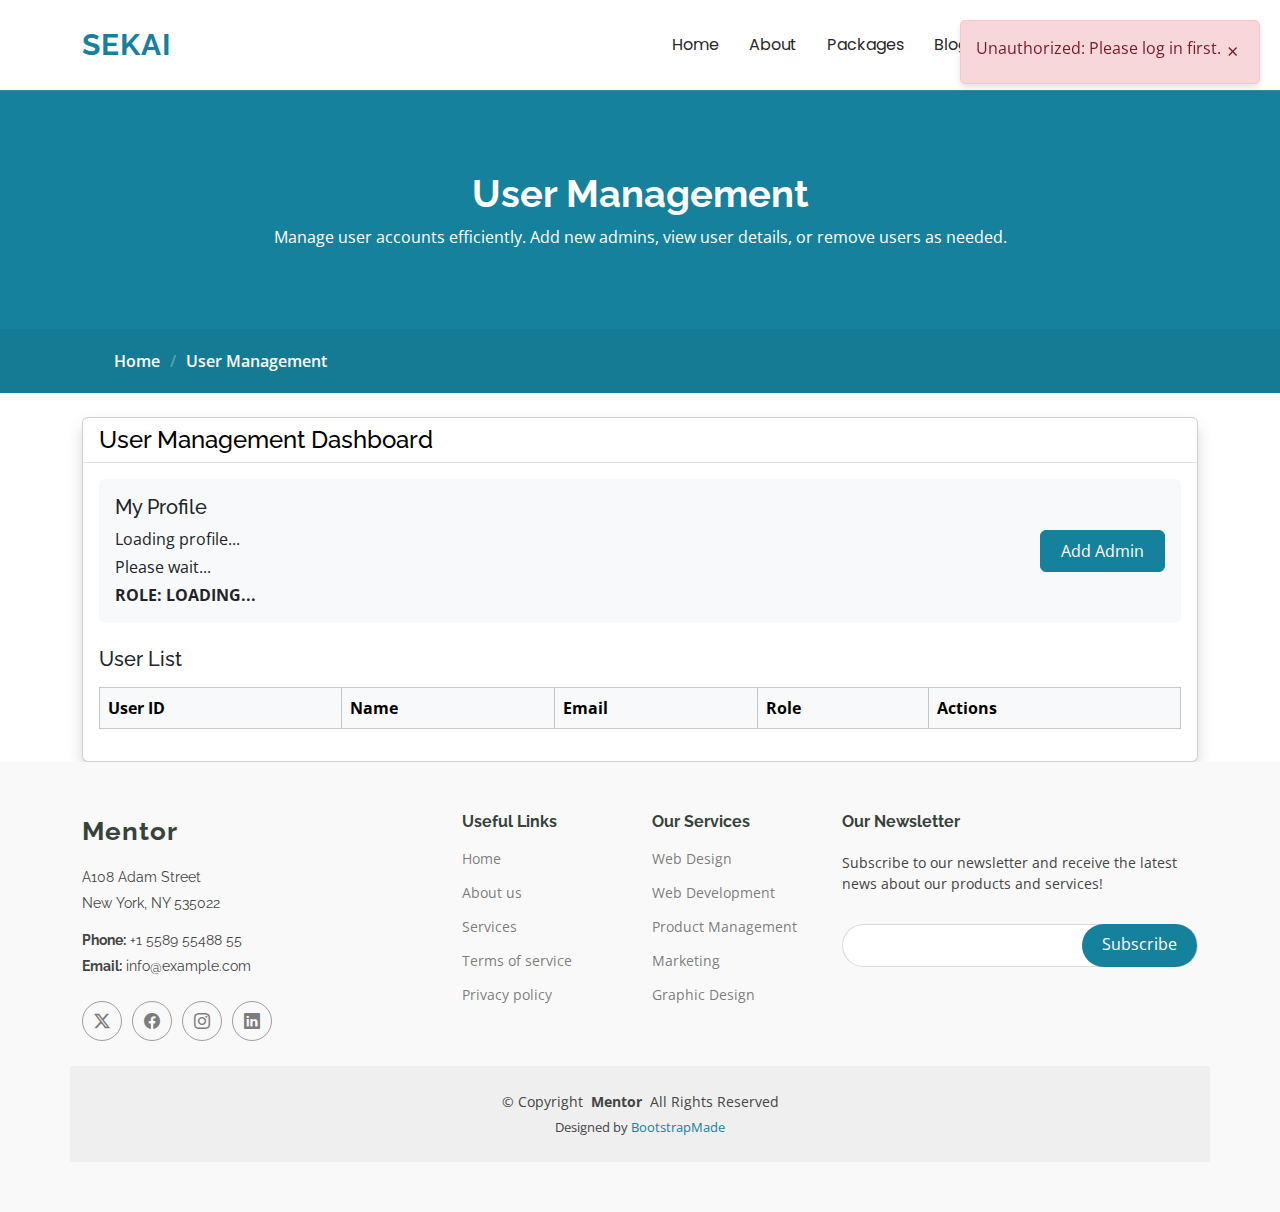
<file: FrontEnd/pages/userManagement.html>
<!DOCTYPE html>
<html lang="en">

<head>
    <meta charset="utf-8">
    <meta content="width=device-width, initial-scale=1.0" name="viewport">
    <title>User Management - Mentor Bootstrap Template</title>
    <meta name="description" content="">
    <meta name="keywords" content="">

    <!-- Favicons -->
    <link href="../assets/img/favicon.png" rel="icon">
    <link href="../assets/img/apple-touch-icon.png" rel="apple-touch-icon">

    <!-- Fonts -->
    <link href="https://fonts.googleapis.com" rel="preconnect">
    <link href="https://fonts.gstatic.com" rel="preconnect" crossorigin>
    <link href="https://fonts.googleapis.com/css2?family=Open+Sans:ital,wght@0,300;0,400;0,500;0,600;0,700;0,800;1,300;1,400;1,500;1,600;1,700;1,800&family=Poppins:ital,wght@0,100;0,200;0,300;0,400;0,500;0,600;0,700;0,800;0,900;1,100;1,200;1,300;1,400;1,500;1,600;1,700;1,800;1,900&family=Raleway:ital,wght@0,100;0,200;0,300;0,400;0,500;0,600;0,700;0,800;0,900;1,100;1,200;1,300;1,400;1,500;1,600;1,700;1,800;1,900&display=swap" rel="stylesheet">

    <!-- Vendor CSS Files -->
    <link href="../assets/vendor/bootstrap/css/bootstrap.min.css" rel="stylesheet">
    <link href="../assets/vendor/bootstrap-icons/bootstrap-icons.css" rel="stylesheet">
    <link href="../assets/vendor/aos/aos.css" rel="stylesheet">
    <link href="../assets/vendor/glightbox/css/glightbox.min.css" rel="stylesheet">
    <link href="../assets/vendor/swiper/swiper-bundle.min.css" rel="stylesheet">

    <!-- Main CSS File -->
    <link href="../assets/css/main.css" rel="stylesheet">

    <!-- jQuery -->
    <script src="https://code.jquery.com/jquery-3.6.0.min.js"></script>

    <style>
        .btn-custom {
            background-color: #16819c;
            border-color: #16819c;
            color: white;
            padding: 6px 15px;
            font-size: 14px;
        }
        .btn-custom:hover {
            background-color: #16819c;
            border-color: #16819c;
            color: white;
        }
        .btn-add-admin {
            padding: 8px 20px;
            font-size: 16px;
        }
        .btn-danger {
            background-color: #dc3545;
            border-color: #dc3545;
            color: white;
            padding: 6px 15px;
            font-size: 14px;
        }
        .btn-danger:hover {
            background-color: #c82333;
            border-color: #c82333;
        }
        .card-header {
            display: flex;
            justify-content: space-between;
            align-items: center;
            background-color: transparent;
            border-bottom: 1px solid #dee2e6;
        }
        .card-header h1 {
            color: black;
        }

        /* Custom Alert Styles */
        .custom-alert {
            position: fixed;
            top: 20px;
            right: 20px;
            z-index: 1050;
            min-width: 300px;
            padding: 15px;
            border-radius: 5px;
            box-shadow: 0 4px 6px rgba(0, 0, 0, 0.1);
            animation: slideIn 0.3s ease-out;
        }
        .alert-success {
            background-color: #d4edda;
            color: #16819c;
            border: 1px solid #c3e6cb;
        }
        .alert-danger {
            background-color: #f8d7da;
            color: #721c24;
            border: 1px solid #f5c6cb;
        }
        .alert-close {
            float: right;
            border: none;
            background: none;
            font-size: 20px;
            cursor: pointer;
            color: inherit;
        }
        @keyframes slideIn {
            from {
                transform: translateX(100%);
                opacity: 0;
            }
            to {
                transform: translateX(0);
                opacity: 1;
            }
        }

        /* Form validation styles */
        .invalid-feedback {
            display: none;
            color: #dc3545;
            font-size: 0.875em;
            margin-top: 0.25rem;
        }
        .is-invalid ~ .invalid-feedback {
            display: block;
        }
        .is-invalid {
            border-color: #dc3545;
        }

        /* Custom Delete Confirmation Modal */
        .delete-confirm-modal .modal-content {
            border-radius: 8px;
            box-shadow: 0 5px 15px rgba(0,0,0,0.3);
        }
        .delete-confirm-modal .modal-header {
            background-color: #dc3545;
            color: white;
            border-bottom: none;
        }
        .delete-confirm-modal .modal-title {
            font-weight: 600;
        }
        .delete-confirm-modal .modal-body {
            padding: 20px;
            font-size: 16px;
        }
        .delete-confirm-modal .btn-confirm {
            background-color: #dc3545;
            border-color: #dc3545;
        }
        .delete-confirm-modal .btn-confirm:hover {
            background-color: #c82333;
            border-color: #c82333;
        }
        .delete-confirm-modal .btn-cancel {
            background-color: #6c757d;
            border-color: #6c757d;
        }
        .delete-confirm-modal .btn-cancel:hover {
            background-color: #5a6268;
            border-color: #5a6268;
        }
    </style>
</head>

<body class="events-page">

<header id="header" class="header d-flex align-items-center sticky-top">
    <div class="container-fluid container-xl position-relative d-flex align-items-center">
        <a href="index.html" class="logo d-flex align-items-center me-auto">
            <h1 class="sitename">Sekai</h1>
        </a>

        <nav id="navmenu" class="navmenu">
            <ul>
                <li><a href="index.html">Home<br></a></li>
                <li><a href="about.html">About</a></li>
                <li><a href="packages.html">Packages</a></li>
                <li><a href="blogs.html">Blogs</a></li>
                <li id="admin-nav" style="display: none;"><a href="admin.html" class="active">Admin</a></li>
                <li id="profile-nav" style="display: none;"><a href="profile.html">Profile</a></li>
                <li><a href="contact.html">Contact</a></li>
            </ul>
            <i class="mobile-nav-toggle d-xl-none bi bi-list"></i>
        </nav>

        <div class="auth-container">
            <a class="btn-getstarted" id="sign-in-button" href="login.html">Sign In</a>
            <div class="user-profile" id="user-profile" style="display: none;">
                <span class="btn-getstarted" id="user-name">User Name</span>
                <a class="btn-get-started" id="logout-button" href="#">Logout</a>
            </div>
        </div>
    </div>
</header>

<main class="main">
    <!-- Page Title -->
    <div class="page-title" data-aos="fade">
        <div class="heading">
            <div class="container">
                <div class="row d-flex justify-content-center text-center">
                    <div class="col-lg-8">
                        <h1>User Management</h1>
                        <p class="mb-0">Manage user accounts efficiently. Add new admins, view user details, or remove users as needed.</p>
                    </div>
                </div>
            </div>
        </div>
        <nav class="breadcrumbs">
            <div class="container">
                <ol>
                    <li><a href="index.html">Home</a></li>
                    <li class="current">User Management</li>
                </ol>
            </div>
        </nav>
    </div><!-- End Page Title -->

    <!-- User Section -->
    <div class="container mt-4">
        <div class="card shadow">
            <div class="card-header">
                <h1 class="h4 mb-0">User Management Dashboard</h1>
            </div>

            <div class="card-body">
                <div id="userProfileSection" class="mb-4 p-3 bg-light rounded">
                    <div class="row align-items-center">
                        <div class="col-md-9">
                            <h2 class="h5">My Profile</h2>
                            <p id="profileName" class="mb-1">Loading profile...</p>
                            <p id="profileEmail" class="mb-1">Please wait...</p>
                            <p id="profileRole" class="fw-bold text-uppercase mb-0">Role: Loading...</p>
                        </div>
                        <div class="col-md-3 text-end">
                            <button class="btn btn-custom btn-add-admin" data-bs-toggle="modal" data-bs-target="#addAdminModal">Add Admin</button>
                        </div>
                    </div>
                </div>

                <div id="userListSection">
                    <h2 class="h5 mb-3">User List</h2>
                    <div class="table-responsive">
                        <table id="userTable" class="table table-bordered table-hover">
                            <thead class="table-light">
                            <tr>
                                <th>User ID</th>
                                <th>Name</th>
                                <th>Email</th>
                                <th>Role</th>
                                <th>Actions</th>
                            </tr>
                            </thead>
                            <tbody id="userTableBody">
                            <!-- Users will be dynamically populated here -->
                            </tbody>
                        </table>
                    </div>
                </div>
            </div>
        </div>
    </div>

    <!-- Add Admin Modal -->
    <div class="modal fade" id="addAdminModal" tabindex="-1" aria-labelledby="addAdminModalLabel" aria-hidden="true">
        <div class="modal-dialog">
            <div class="modal-content">
                <div class="modal-header">
                    <h5 class="modal-title" id="addAdminModalLabel">Add New Admin</h5>
                    <button type="button" class="btn-close" data-bs-dismiss="modal" aria-label="Close"></button>
                </div>
                <div class="modal-body">
                    <form id="addAdminForm">
                        <div class="mb-3">
                            <label for="adminEmail" class="form-label">Email</label>
                            <input type="email" class="form-control" id="adminEmail" required>
                            <div class="invalid-feedback" id="adminEmailError">Please enter a valid email address</div>
                        </div>
                        <div class="mb-3">
                            <label for="adminName" class="form-label">Name</label>
                            <input type="text" class="form-control" id="adminName" required>
                            <div class="invalid-feedback" id="adminNameError">Name must be at least 2 characters long</div>
                        </div>
                        <div class="mb-3">
                            <label for="adminPhone" class="form-label">Phone Number</label>
                            <input type="tel" class="form-control" id="adminPhone" required>
                            <div class="invalid-feedback" id="adminPhoneError">Please enter a valid phone number (10-15 digits)</div>
                        </div>
                        <div class="mb-3">
                            <label for="adminPassword" class="form-label">Password</label>
                            <input type="password" class="form-control" id="adminPassword" required>
                            <div class="invalid-feedback" id="adminPasswordError">Password must be at least 8 characters long</div>
                        </div>
                        <input type="hidden" id="adminRole" value="ADMIN">
                    </form>
                </div>
                <div class="modal-footer">
                    <button type="button" class="btn btn-secondary" data-bs-dismiss="modal">Close</button>
                    <button type="button" class="btn btn-custom" onclick="registerAdmin()">Add Admin</button>
                </div>
            </div>
        </div>
    </div>

    <!-- Delete Confirmation Modal -->
    <div class="modal fade delete-confirm-modal" id="deleteConfirmModal" tabindex="-1" aria-labelledby="deleteConfirmModalLabel" aria-hidden="true">
        <div class="modal-dialog modal-dialog-centered">
            <div class="modal-content">
                <div class="modal-header">
                    <h5 class="modal-title" id="deleteConfirmModalLabel">Confirm Deletion</h5>
                    <button type="button" class="btn-close" data-bs-dismiss="modal" aria-label="Close"></button>
                </div>
                <div class="modal-body">
                    Are you sure you want to delete this user? This action cannot be undone.
                </div>
                <div class="modal-footer">
                    <button type="button" class="btn btn-cancel" data-bs-dismiss="modal">Cancel</button>
                    <button type="button" class="btn btn-confirm" id="confirmDeleteBtn">Delete</button>
                </div>
            </div>
        </div>
    </div>
    <!-- End User Section -->
</main>

<footer id="footer" class="footer position-relative light-background">
    <div class="container footer-top">
        <div class="row gy-4">
            <div class="col-lg-4 col-md-6 footer-about">
                <a href="index.html" class="logo d-flex align-items-center">
                    <span class="sitename">Mentor</span>
                </a>
                <div class="footer-contact pt-3">
                    <p>A108 Adam Street</p>
                    <p>New York, NY 535022</p>
                    <p class="mt-3"><strong>Phone:</strong> <span>+1 5589 55488 55</span></p>
                    <p><strong>Email:</strong> <span>info@example.com</span></p>
                </div>
                <div class="social-links d-flex mt-4">
                    <a href=""><i class="bi bi-twitter-x"></i></a>
                    <a href=""><i class="bi bi-facebook"></i></a>
                    <a href=""><i class="bi bi-instagram"></i></a>
                    <a href=""><i class="bi bi-linkedin"></i></a>
                </div>
            </div>

            <div class="col-lg-2 col-md-3 footer-links">
                <h4>Useful Links</h4>
                <ul>
                    <li><a href="#">Home</a></li>
                    <li><a href="#">About us</a></li>
                    <li><a href="#">Services</a></li>
                    <li><a href="#">Terms of service</a></li>
                    <li><a href="#">Privacy policy</a></li>
                </ul>
            </div>

            <div class="col-lg-2 col-md-3 footer-links">
                <h4>Our Services</h4>
                <ul>
                    <li><a href="#">Web Design</a></li>
                    <li><a href="#">Web Development</a></li>
                    <li><a href="#">Product Management</a></li>
                    <li><a href="#">Marketing</a></li>
                    <li><a href="#">Graphic Design</a></li>
                </ul>
            </div>

            <div class="col-lg-4 col-md-12 footer-newsletter">
                <h4>Our Newsletter</h4>
                <p>Subscribe to our newsletter and receive the latest news about our products and services!</p>
                <form action="../forms/newsletter.php" method="post" class="php-email-form">
                    <div class="newsletter-form"><input type="email" name="email"><input type="submit" value="Subscribe"></div>
                    <div class="loading">Loading</div>
                    <div class="error-message"></div>
                    <div class="sent-message">Your subscription request has been sent. Thank you!</div>
                </form>
            </div>
        </div>
    </div>

    <div class="container copyright text-center mt-4">
        <p>© <span>Copyright</span> <strong class="px-1 sitename">Mentor</strong> <span>All Rights Reserved</span></p>
        <div class="credits">
            Designed by <a href="https://bootstrapmade.com/">BootstrapMade</a>
        </div>
    </div>
</footer>

<!-- Scroll Top -->
<a href="#" id="scroll-top" class="scroll-top d-flex align-items-center justify-content-center"><i class="bi bi-arrow-up-short"></i></a>

<!-- Preloader -->
<div id="preloader"></div>

<!-- Vendor JS Files -->
<script src="../assets/vendor/bootstrap/js/bootstrap.bundle.min.js"></script>
<script src="../assets/vendor/php-email-form/validate.js"></script>
<script src="../assets/vendor/aos/aos.js"></script>
<script src="../assets/vendor/glightbox/js/glightbox.min.js"></script>
<script src="../assets/vendor/purecounter/purecounter_vanilla.js"></script>
<script src="../assets/vendor/swiper/swiper-bundle.min.js"></script>

<!-- Main JS File -->
<script src="../assets/js/main.js"></script>
<script src="../script/nav.js"></script>
<script src="https://cdn.jsdelivr.net/npm/bootstrap@5.3.0/dist/js/bootstrap.bundle.min.js"></script>

<script>
    // Custom alert function
    function showAlert(message, type = 'success') {
        const alertDiv = $(`
            <div class="custom-alert alert-${type}">
                <button class="alert-close">×</button>
                ${message}
            </div>
        `);

        $('body').append(alertDiv);

        alertDiv.find('.alert-close').on('click', function() {
            alertDiv.fadeOut(300, function() {
                $(this).remove();
            });
        });

        setTimeout(() => {
            alertDiv.fadeOut(300, function() {
                $(this).remove();
            });
        }, 5000);
    }

    // Form validation function
    function validateForm() {
        let isValid = true;

        // Reset validation states
        $('#addAdminForm input').removeClass('is-invalid');

        // Email validation
        const email = $('#adminEmail').val();
        const emailRegex = /^[^\s@]+@[^\s@]+\.[^\s@]+$/;
        if (!email || !emailRegex.test(email)) {
            $('#adminEmail').addClass('is-invalid');
            isValid = false;
        }

        // Name validation
        const name = $('#adminName').val();
        if (!name || name.length < 2) {
            $('#adminName').addClass('is-invalid');
            isValid = false;
        }

        // Phone validation
        const phone = $('#adminPhone').val();
        const phoneRegex = /^\d{10,15}$/;
        if (!phone || !phoneRegex.test(phone)) {
            $('#adminPhone').addClass('is-invalid');
            isValid = false;
        }

        // Password validation
        const password = $('#adminPassword').val();
        if (!password || password.length < 8) {
            $('#adminPassword').addClass('is-invalid');
            isValid = false;
        }

        return isValid;
    }

    $(document).ready(function() {
        const token = localStorage.getItem('userToken');
        if (!token) {
            showAlert('Unauthorized: Please log in first.', 'danger');
            setTimeout(() => window.location.href = 'login.html', 1000);
            return;
        }

        loadUserProfile();
        loadAllUsers();
    });

    function loadUserProfile() {
        $.ajax({
            url: 'http://localhost:8080/api/v1/users/get-logged-in-profile-info',
            type: 'GET',
            headers: {
                'Authorization': 'Bearer ' + localStorage.getItem('userToken')
            },
            success: function(response) {
                const user = response.user;
                $('#profileName').text(`Name: ${user.name || 'N/A'}`);
                $('#profileEmail').text(`Email: ${user.email || 'N/A'}`);
                $('#profileRole').text(`Role: ${user.role || 'N/A'}`);
            },
            error: function(xhr) {
                showAlert('Failed to load profile: ' + (xhr.responseJSON?.message || 'An error occurred.'), 'danger');
            }
        });
    }

    function loadAllUsers() {
        $.ajax({
            url: 'http://localhost:8080/api/v1/users/all',
            type: 'GET',
            headers: {
                'Authorization': 'Bearer ' + localStorage.getItem('userToken')
            },
            success: function(response) {
                const users = Array.isArray(response.userList) ? response.userList : [];
                const tbody = $('#userTableBody');
                tbody.empty();

                users.forEach(user => {
                    tbody.append(`
                        <tr>
                            <td>${user.id || 'N/A'}</td>
                            <td>${user.name || 'N/A'}</td>
                            <td>${user.email || 'N/A'}</td>
                            <td class="fw-bold text-uppercase">${user.role || 'N/A'}</td>
                            <td>
                                <button class="btn btn-custom" onclick="viewUserDetails('${user.id}')">View</button>
                                <button class="btn btn-danger" onclick="showDeleteConfirm('${user.id}')">Delete</button>
                            </td>
                        </tr>
                    `);
                });
            },
            error: function(xhr) {
                showAlert('Failed to load users: ' + (xhr.responseJSON?.message || 'An error occurred.'), 'danger');
            }
        });
    }

    function viewUserDetails(userId) {
        $.ajax({
            url: `http://localhost:8080/api/v1/users/get-by-id/${userId}`,
            type: 'GET',
            headers: {
                'Authorization': 'Bearer ' + localStorage.getItem('userToken')
            },
            success: function(response) {
                const user = response.user;
                showAlert(`User Details:<br>ID: ${user.id}<br>Name: ${user.name}<br>Email: ${user.email}<br>Role: ${user.role}`, 'success');
            },
            error: function(xhr) {
                showAlert('Failed to load user details: ' + (xhr.responseJSON?.message || 'An error occurred.'), 'danger');
            }
        });
    }

    // Show custom delete confirmation modal
    function showDeleteConfirm(userId) {
        $('#deleteConfirmModal').modal('show');

        // Remove any existing click handlers and add new one
        $('#confirmDeleteBtn').off('click').on('click', function() {
            deleteUser(userId);
            $('#deleteConfirmModal').modal('hide');
        });
    }

    function deleteUser(userId) {
        $.ajax({
            url: `http://localhost:8080/api/v1/users/delete/${userId}`,
            type: 'DELETE',
            headers: {
                'Authorization': 'Bearer ' + localStorage.getItem('userToken')
            },
            success: function() {
                showAlert('User deleted successfully.', 'success');
                loadAllUsers();
            },
            error: function(xhr) {
                showAlert('Failed to delete user: ' + (xhr.responseJSON?.message || 'An error occurred.'), 'danger');
            }
        });
    }

    function registerAdmin() {
        if (!validateForm()) {
            showAlert('Please fill all fields correctly', 'danger');
            return;
        }

        const user = {
            email: $('#adminEmail').val(),
            name: $('#adminName').val(),
            phoneNumber: $('#adminPhone').val(),
            password: $('#adminPassword').val(),
            role: $('#adminRole').val()
        };

        $.ajax({
            url: 'http://localhost:8080/api/v1/auth/register',
            type: 'POST',
            headers: {
                'Authorization': 'Bearer ' + localStorage.getItem('userToken'),
                'Content-Type': 'application/json'
            },
            data: JSON.stringify(user),
            success: function() {
                showAlert('Admin registered successfully!', 'success');
                $('#addAdminModal').modal('hide');
                $('#addAdminForm')[0].reset();
                setTimeout(() => {
                    window.location.reload();
                }, 1000); // Refresh after 1 second to show the success message
            },
            error: function(xhr) {
                showAlert('Failed to register admin: ' + (xhr.responseJSON?.message || 'An error occurred.'), 'danger');
            }
        });
    }
</script>

</body>
</html>
</file>
<file: FrontEnd/assets/css/main.css>
/*--------------------------------------------------------------
# Font & Color Variables
# Help: https://bootstrapmade.com/color-system/
--------------------------------------------------------------*/
/* Fonts */
:root {
  --default-font: "Open Sans",  system-ui, -apple-system, "Segoe UI", Roboto, "Helvetica Neue", Arial, "Noto Sans", "Liberation Sans", sans-serif, "Apple Color Emoji", "Segoe UI Emoji", "Segoe UI Symbol", "Noto Color Emoji";
  --heading-font: "Raleway",  sans-serif;
  --nav-font: "Poppins",  sans-serif;
}

/* Global Colors - The following color variables are used throughout the website. Updating them here will change the color scheme of the entire website */
:root { 
  --background-color: #ffffff; /* Background color for the entire website, including individual sections */
  --default-color: #444444; /* Default color used for the majority of the text content across the entire website */
  --heading-color: #37423b; /* Color for headings, subheadings and title throughout the website */
  --accent-color: #16819c; /* Accent color that represents your brand on the website. It's used for buttons, links, and other elements that need to stand out */
  --surface-color: #ffffff; /* The surface color is used as a background of boxed elements within sections, such as cards, icon boxes, or other elements that require a visual separation from the global background. */
  --contrast-color: #ffffff; /* Contrast color for text, ensuring readability against backgrounds of accent, heading, or default colors. */
}

/* Nav Menu Colors - The following color variables are used specifically for the navigation menu. They are separate from the global colors to allow for more customization options */
:root {
  --nav-color: #272828;  /* The default color of the main name links */
  --nav-hover-color: #16819c; /* Applied to main name links when they are hovered over or active */
  --nav-mobile-background-color: #ffffff; /* Used as the background color for mobile navigation menu */
  --nav-dropdown-background-color: #ffffff; /* Used as the background color for dropdown items that appear when hovering over primary navigation items */
  --nav-dropdown-color: #272828; /* Used for navigation links of the dropdown items in the navigation menu. */
  --nav-dropdown-hover-color: #16819c; /* Similar to --nav-hover-color, this color is applied to dropdown navigation links when they are hovered over. */
}

/* Color Presets - These classes override global colors when applied to any section or element, providing reuse of the sam color scheme. */

.light-background {
  --background-color: #f9f9f9;
  --surface-color: #ffffff;
}

.dark-background {
  --background-color: #060606;
  --default-color: #ffffff;
  --heading-color: #ffffff;
  --surface-color: #252525;
  --contrast-color: #ffffff;
}

/* Smooth scroll */
:root {
  scroll-behavior: smooth;
}

/*--------------------------------------------------------------
# General Styling & Shared Classes
--------------------------------------------------------------*/
body {
  color: var(--default-color);
  background-color: var(--background-color);
  font-family: var(--default-font);
}

a {
  color: var(--accent-color);
  text-decoration: none;
  transition: 0.3s;
}

a:hover {
  color: color-mix(in srgb, var(--accent-color), transparent 25%);
  text-decoration: none;
}

h1,
h2,
h3,
h4,
h5,
h6 {
  color: var(--heading-color);
  font-family: var(--heading-font);
}

/* PHP Email Form Messages
------------------------------*/
.php-email-form .error-message {
  display: none;
  background: #df1529;
  color: #ffffff;
  text-align: left;
  padding: 15px;
  margin-bottom: 24px;
  font-weight: 600;
}

.php-email-form .sent-message {
  display: none;
  color: #ffffff;
  background: #16819c;
  text-align: center;
  padding: 15px;
  margin-bottom: 24px;
  font-weight: 600;
}

.php-email-form .loading {
  display: none;
  background: var(--surface-color);
  text-align: center;
  padding: 15px;
  margin-bottom: 24px;
}

.php-email-form .loading:before {
  content: "";
  display: inline-block;
  border-radius: 50%;
  width: 24px;
  height: 24px;
  margin: 0 10px -6px 0;
  border: 3px solid var(--accent-color);
  border-top-color: var(--surface-color);
  animation: php-email-form-loading 1s linear infinite;
}

@keyframes php-email-form-loading {
  0% {
    transform: rotate(0deg);
  }

  100% {
    transform: rotate(360deg);
  }
}

/* Pulsating Play Button
------------------------------*/
.pulsating-play-btn {
  width: 94px;
  height: 94px;
  background: radial-gradient(var(--accent-color) 50%, color-mix(in srgb, var(--accent-color), transparent 75%) 52%);
  border-radius: 50%;
  display: block;
  position: relative;
  overflow: hidden;
}

.pulsating-play-btn:before {
  content: "";
  position: absolute;
  width: 120px;
  height: 120px;
  animation-delay: 0s;
  animation: pulsate-play-btn 2s;
  animation-direction: forwards;
  animation-iteration-count: infinite;
  animation-timing-function: steps;
  opacity: 1;
  border-radius: 50%;
  border: 5px solid color-mix(in srgb, var(--accent-color), transparent 30%);
  top: -15%;
  left: -15%;
  background: rgba(198, 16, 0, 0);
}

.pulsating-play-btn:after {
  content: "";
  position: absolute;
  left: 50%;
  top: 50%;
  transform: translateX(-40%) translateY(-50%);
  width: 0;
  height: 0;
  border-top: 10px solid transparent;
  border-bottom: 10px solid transparent;
  border-left: 15px solid #fff;
  z-index: 100;
  transition: all 400ms cubic-bezier(0.55, 0.055, 0.675, 0.19);
}

.pulsating-play-btn:hover:before {
  content: "";
  position: absolute;
  left: 50%;
  top: 50%;
  transform: translateX(-40%) translateY(-50%);
  width: 0;
  height: 0;
  border: none;
  border-top: 10px solid transparent;
  border-bottom: 10px solid transparent;
  border-left: 15px solid #fff;
  z-index: 200;
  animation: none;
  border-radius: 0;
}

.pulsating-play-btn:hover:after {
  border-left: 15px solid var(--accent-color);
  transform: scale(20);
}

@keyframes pulsate-play-btn {
  0% {
    transform: scale(0.6, 0.6);
    opacity: 1;
  }

  100% {
    transform: scale(1, 1);
    opacity: 0;
  }
}

/*--------------------------------------------------------------
# Global Header
--------------------------------------------------------------*/
.header {
  color: var(--default-color);
  background-color: var(--background-color);
  padding: 15px 0;
  transition: all 0.5s;
  z-index: 997;
}

.header .logo {
  line-height: 1;
}

.header .logo img {
  max-height: 36px;
  margin-right: 8px;
}

.header .logo h1 {
  font-weight: 700;
  font-size: 30px;
  margin: 0;
  letter-spacing: 1px;
  text-transform: uppercase;
  color: var(--accent-color);
}

.header .btn-getstarted,
.header .btn-getstarted:focus {
  color: var(--contrast-color);
  background: var(--accent-color);
  font-size: 14px;
  padding: 8px 25px;
  margin: 0 0 0 30px;
  border-radius: 50px;
  transition: 0.3s;
}

.header .btn-getstarted:hover,
.header .btn-getstarted:focus:hover {
  color: var(--contrast-color);
  background: color-mix(in srgb, var(--accent-color), transparent 15%);
}

@media (max-width: 1200px) {
  .header .logo {
    order: 1;
  }

  .header .btn-getstarted {
    order: 2;
    margin: 0 15px 0 0;
    padding: 6px 15px;
  }

  .header .navmenu {
    order: 3;
  }
}

.scrolled .header {
  box-shadow: 0px 0 18px rgba(0, 0, 0, 0.1);
}

/*--------------------------------------------------------------
# Navigation Menu
--------------------------------------------------------------*/
/* Navmenu - Desktop */
@media (min-width: 1200px) {
  .navmenu {
    padding: 0;
  }

  .navmenu ul {
    margin: 0;
    padding: 0;
    display: flex;
    list-style: none;
    align-items: center;
  }

  .navmenu li {
    position: relative;
  }

  .navmenu a,
  .navmenu a:focus {
    color: var(--nav-color);
    padding: 18px 15px;
    font-size: 16px;
    font-family: var(--nav-font);
    font-weight: 400;
    display: flex;
    align-items: center;
    justify-content: space-between;
    white-space: nowrap;
    transition: 0.3s;
  }

  .navmenu a i,
  .navmenu a:focus i {
    font-size: 12px;
    line-height: 0;
    margin-left: 5px;
    transition: 0.3s;
  }

  .navmenu li:last-child a {
    padding-right: 0;
  }

  .navmenu li:hover>a,
  .navmenu .active,
  .navmenu .active:focus {
    color: var(--nav-hover-color);
  }

  .navmenu .dropdown ul {
    margin: 0;
    padding: 10px 0;
    background: var(--nav-dropdown-background-color);
    display: block;
    position: absolute;
    visibility: hidden;
    left: 14px;
    top: 130%;
    opacity: 0;
    transition: 0.3s;
    border-radius: 4px;
    z-index: 99;
    box-shadow: 0px 0px 30px rgba(0, 0, 0, 0.1);
  }

  .navmenu .dropdown ul li {
    min-width: 200px;
  }

  .navmenu .dropdown ul a {
    padding: 10px 20px;
    font-size: 15px;
    text-transform: none;
    color: var(--nav-dropdown-color);
  }

  .navmenu .dropdown ul a i {
    font-size: 12px;
  }

  .navmenu .dropdown ul a:hover,
  .navmenu .dropdown ul .active:hover,
  .navmenu .dropdown ul li:hover>a {
    color: var(--nav-dropdown-hover-color);
  }

  .navmenu .dropdown:hover>ul {
    opacity: 1;
    top: 100%;
    visibility: visible;
  }

  .navmenu .dropdown .dropdown ul {
    top: 0;
    left: -90%;
    visibility: hidden;
  }

  .navmenu .dropdown .dropdown:hover>ul {
    opacity: 1;
    top: 0;
    left: -100%;
    visibility: visible;
  }
}

/* Navmenu - Mobile */
@media (max-width: 1199px) {
  .mobile-nav-toggle {
    color: var(--nav-color);
    font-size: 28px;
    line-height: 0;
    margin-right: 10px;
    cursor: pointer;
    transition: color 0.3s;
  }

  .navmenu {
    padding: 0;
    z-index: 9997;
  }

  .navmenu ul {
    display: none;
    list-style: none;
    position: absolute;
    inset: 60px 20px 20px 20px;
    padding: 10px 0;
    margin: 0;
    border-radius: 6px;
    background-color: var(--nav-mobile-background-color);
    border: 1px solid color-mix(in srgb, var(--default-color), transparent 90%);
    box-shadow: none;
    overflow-y: auto;
    transition: 0.3s;
    z-index: 9998;
  }

  .navmenu a,
  .navmenu a:focus {
    color: var(--nav-dropdown-color);
    padding: 10px 20px;
    font-family: var(--nav-font);
    font-size: 17px;
    font-weight: 500;
    display: flex;
    align-items: center;
    justify-content: space-between;
    white-space: nowrap;
    transition: 0.3s;
  }

  .navmenu a i,
  .navmenu a:focus i {
    font-size: 12px;
    line-height: 0;
    margin-left: 5px;
    width: 30px;
    height: 30px;
    display: flex;
    align-items: center;
    justify-content: center;
    border-radius: 50%;
    transition: 0.3s;
    background-color: color-mix(in srgb, var(--accent-color), transparent 90%);
  }

  .navmenu a i:hover,
  .navmenu a:focus i:hover {
    background-color: var(--accent-color);
    color: var(--contrast-color);
  }

  .navmenu a:hover,
  .navmenu .active,
  .navmenu .active:focus {
    color: var(--nav-dropdown-hover-color);
  }

  .navmenu .active i,
  .navmenu .active:focus i {
    background-color: var(--accent-color);
    color: var(--contrast-color);
    transform: rotate(180deg);
  }

  .navmenu .dropdown ul {
    position: static;
    display: none;
    z-index: 99;
    padding: 10px 0;
    margin: 10px 20px;
    background-color: var(--nav-dropdown-background-color);
    transition: all 0.5s ease-in-out;
  }

  .navmenu .dropdown ul ul {
    background-color: rgba(33, 37, 41, 0.1);
  }

  .navmenu .dropdown>.dropdown-active {
    display: block;
    background-color: rgba(33, 37, 41, 0.03);
  }

  .mobile-nav-active {
    overflow: hidden;
  }

  .mobile-nav-active .mobile-nav-toggle {
    color: #fff;
    position: absolute;
    font-size: 32px;
    top: 15px;
    right: 15px;
    margin-right: 0;
    z-index: 9999;
  }

  .mobile-nav-active .navmenu {
    position: fixed;
    overflow: hidden;
    inset: 0;
    background: rgba(33, 37, 41, 0.8);
    transition: 0.3s;
  }

  .mobile-nav-active .navmenu>ul {
    display: block;
  }
}

/*--------------------------------------------------------------
# Global Footer
--------------------------------------------------------------*/
.footer {
  color: var(--default-color);
  background-color: var(--background-color);
  font-size: 14px;
  padding-bottom: 50px;
  position: relative;
}

.footer .footer-top {
  padding-top: 50px;
}

.footer .footer-about .logo {
  margin-bottom: 0;
}

.footer .footer-about .logo img {
  max-height: 40px;
  margin-right: 6px;
}

.footer .footer-about .logo span {
  font-size: 26px;
  font-weight: 700;
  letter-spacing: 1px;
  font-family: var(--heading-font);
  color: var(--heading-color);
}

.footer .footer-about p {
  font-size: 14px;
  font-family: var(--heading-font);
}

.footer .social-links a {
  display: flex;
  align-items: center;
  justify-content: center;
  width: 40px;
  height: 40px;
  border-radius: 50%;
  border: 1px solid color-mix(in srgb, var(--default-color), transparent 50%);
  font-size: 16px;
  color: color-mix(in srgb, var(--default-color), transparent 30%);
  margin-right: 10px;
  transition: 0.3s;
}

.footer .social-links a:hover {
  color: var(--accent-color);
  border-color: var(--accent-color);
}

.footer h4 {
  font-size: 16px;
  font-weight: bold;
  position: relative;
  padding-bottom: 12px;
}

.footer .footer-links {
  margin-bottom: 30px;
}

.footer .footer-links ul {
  list-style: none;
  padding: 0;
  margin: 0;
}

.footer .footer-links ul i {
  padding-right: 2px;
  font-size: 12px;
  line-height: 0;
}

.footer .footer-links ul li {
  padding: 10px 0;
  display: flex;
  align-items: center;
}

.footer .footer-links ul li:first-child {
  padding-top: 0;
}

.footer .footer-links ul a {
  color: color-mix(in srgb, var(--default-color), transparent 30%);
  display: inline-block;
  line-height: 1;
}

.footer .footer-links ul a:hover {
  color: var(--accent-color);
}

.footer .footer-contact p {
  margin-bottom: 5px;
}

.footer .footer-newsletter .newsletter-form {
  margin-top: 30px;
  margin-bottom: 15px;
  padding: 6px 8px;
  position: relative;
  border-radius: 50px;
  border: 1px solid color-mix(in srgb, var(--default-color), transparent 80%);
  display: flex;
  background-color: var(--surface-color);
  transition: 0.3s;
}

.footer .footer-newsletter .newsletter-form:focus-within {
  border-color: var(--accent-color);
}

.footer .footer-newsletter .newsletter-form input[type=email] {
  border: 0;
  padding: 4px 8px;
  width: 100%;
  background-color: var(--surface-color);
  color: var(--default-color);
}

.footer .footer-newsletter .newsletter-form input[type=email]:focus-visible {
  outline: none;
}

.footer .footer-newsletter .newsletter-form input[type=submit] {
  border: 0;
  font-size: 16px;
  padding: 0 20px 2px 20px;
  margin: -7px -8px -7px 0;
  background: var(--accent-color);
  color: var(--contrast-color);
  transition: 0.3s;
  border-radius: 50px;
}

.footer .footer-newsletter .newsletter-form input[type=submit]:hover {
  background: color-mix(in srgb, var(--accent-color), transparent 20%);
}

.footer .copyright {
  padding-top: 25px;
  padding-bottom: 25px;
  background-color: color-mix(in srgb, var(--default-color), transparent 95%);
}

.footer .copyright p {
  margin-bottom: 0;
}

.footer .credits {
  margin-top: 6px;
  font-size: 13px;
}

/*--------------------------------------------------------------
# Preloader
--------------------------------------------------------------*/
#preloader {
  position: fixed;
  inset: 0;
  z-index: 999999;
  overflow: hidden;
  background: var(--background-color);
  transition: all 0.6s ease-out;
}

#preloader:before {
  content: "";
  position: fixed;
  top: calc(50% - 30px);
  left: calc(50% - 30px);
  border: 6px solid #ffffff;
  border-color: var(--accent-color) transparent var(--accent-color) transparent;
  border-radius: 50%;
  width: 60px;
  height: 60px;
  animation: animate-preloader 1.5s linear infinite;
}

@keyframes animate-preloader {
  0% {
    transform: rotate(0deg);
  }

  100% {
    transform: rotate(360deg);
  }
}

/*--------------------------------------------------------------
# Scroll Top Button
--------------------------------------------------------------*/
.scroll-top {
  position: fixed;
  visibility: hidden;
  opacity: 0;
  right: 15px;
  bottom: -15px;
  z-index: 99999;
  background-color: var(--accent-color);
  width: 44px;
  height: 44px;
  border-radius: 50px;
  transition: all 0.4s;
}

.scroll-top i {
  font-size: 24px;
  color: var(--contrast-color);
  line-height: 0;
}

.scroll-top:hover {
  background-color: color-mix(in srgb, var(--accent-color), transparent 20%);
  color: var(--contrast-color);
}

.scroll-top.active {
  visibility: visible;
  opacity: 1;
  bottom: 15px;
}

/*--------------------------------------------------------------
# Disable aos animation delay on mobile devices
--------------------------------------------------------------*/
@media screen and (max-width: 768px) {
  [data-aos-delay] {
    transition-delay: 0 !important;
  }
}

/*--------------------------------------------------------------
# Global Page Titles & Breadcrumbs
--------------------------------------------------------------*/
.page-title {
  --default-color: var(--contrast-color);
  --background-color: var(--accent-color);
  --heading-color: var(--contrast-color);
  color: var(--default-color);
  background-color: var(--background-color);
  position: relative;
}

.page-title .heading {
  padding: 80px 0;
  border-top: 1px solid color-mix(in srgb, var(--default-color), transparent 90%);
}

.page-title .heading h1 {
  font-size: 38px;
  font-weight: 700;
}

.page-title nav {
  background-color: color-mix(in srgb, var(--accent-color) 90%, black 5%);
  padding: 20px 0;
}

.page-title nav a {
  color: var(--default-color);
}

.page-title nav ol {
  display: flex;
  flex-wrap: wrap;
  list-style: none;
  margin: 0;
  font-size: 16px;
  font-weight: 600;
}

.page-title nav ol li+li {
  padding-left: 10px;
}

.page-title nav ol li+li::before {
  content: "/";
  display: inline-block;
  padding-right: 10px;
  color: color-mix(in srgb, var(--default-color), transparent 70%);
}

/*--------------------------------------------------------------
# Global Sections
--------------------------------------------------------------*/
section,
.section {
  color: var(--default-color);
  background-color: var(--background-color);
  padding: 60px 0;
  scroll-margin-top: 900px;
  overflow: clip;
}

@media (max-width: 1199px) {

  section,
  .section {
    scroll-margin-top: 66px;
  }
}

/*--------------------------------------------------------------
# Global Section Titles
--------------------------------------------------------------*/
.section-title {
  padding-bottom: 60px;
  position: relative;
}

.section-title h2 {
  font-size: 14px;
  font-weight: 500;
  padding: 0;
  line-height: 1px;
  margin: 0;
  letter-spacing: 1.5px;
  text-transform: uppercase;
  color: color-mix(in srgb, var(--default-color), transparent 50%);
  position: relative;
}

.section-title h2::after {
  content: "";
  width: 120px;
  height: 1px;
  display: inline-block;
  background: var(--accent-color);
  margin: 4px 10px;
}

.section-title p {
  color: var(--heading-color);
  margin: 0;
  font-size: 36px;
  font-weight: 700;
  font-family: var(--nav-font);
  text-transform: uppercase;
}

/*--------------------------------------------------------------
# Hero Section
--------------------------------------------------------------*/
.hero {
  width: 100%;
  min-height: 80vh;
  position: relative;
  padding: 80px 0;
  display: flex;
  align-items: center;
  justify-content: center;
  color: var(--default-color);
}

.hero img {
  position: absolute;
  inset: 0;
  display: block;
  width: 100%;
  height: 100%;
  object-fit: cover;
  z-index: 1;
}

.hero:before {
  content: "";
  background: color-mix(in srgb, var(--background-color), transparent 60%);
  position: absolute;
  inset: 0;
  z-index: 2;
}

.hero .container {
  position: relative;
  z-index: 3;
}

.hero h2 {
  margin: 0;
  font-size: 48px;
  font-weight: 700;
}

.hero p {
  color: color-mix(in srgb, var(--default-color), transparent 20%);
  margin: 10px 0 0 0;
  font-size: 24px;
}

.hero .btn-get-started {
  font-weight: 500;
  font-size: 15px;
  letter-spacing: 1px;
  display: inline-block;
  padding: 8px 35px 10px 35px;
  border-radius: 50px;
  transition: 0.4s;
  margin-top: 30px;
  border: 2px solid var(--default-color);
  color: var(--default-color);
}

.hero .btn-get-started:hover {
  background: var(--accent-color);
  border: 2px solid var(--accent-color);
}

@media (max-width: 768px) {
  .hero h2 {
    font-size: 32px;
  }

  .hero p {
    font-size: 18px;
  }
}

/*--------------------------------------------------------------
# About Section
--------------------------------------------------------------*/
.about .content h3 {
  font-size: 2rem;
  font-weight: 700;
}

.about .content ul {
  list-style: none;
  padding: 0;
}

.about .content ul li {
  padding-bottom: 10px;
}

.about .content ul i {
  font-size: 1.25rem;
  margin-right: 4px;
  color: var(--accent-color);
}

.about .content p:last-child {
  margin-bottom: 0;
}

.about .content .read-more {
  background: var(--accent-color);
  color: var(--contrast-color);
  font-family: var(--heading-font);
  font-weight: 500;
  font-size: 15px;
  letter-spacing: 1px;
  padding: 10px 24px 12px 24px;
  border-radius: 50px;
  transition: 0.3s;
  display: inline-flex;
  align-items: center;
  justify-content: center;
}

.about .content .read-more i {
  font-size: 18px;
  margin-left: 5px;
  line-height: 0;
  transition: 0.3s;
}

.about .content .read-more:hover {
  background: color-mix(in srgb, var(--accent-color), transparent 20%);
  padding-right: 19px;
}

.about .content .read-more:hover i {
  margin-left: 10px;
}

/*--------------------------------------------------------------
# Counts Section
--------------------------------------------------------------*/
.counts {
  padding: 25px 0;
}

.counts .stats-item {
  padding: 30px;
  width: 100%;
}

.counts .stats-item span {
  font-size: 48px;
  display: block;
  color: var(--accent-color);
  font-weight: 700;
}

.counts .stats-item p {
  color: color-mix(in srgb, var(--default-color), transparent 40%);
  padding: 0;
  margin: 0;
  font-family: var(--heading-font);
  font-size: 15px;
  font-weight: 600;
}

/*--------------------------------------------------------------
# Why Us Section
--------------------------------------------------------------*/
.why-us .why-box {
  color: var(--contrast-color);
  background: var(--accent-color);
  padding: 30px;
}

.why-us .why-box h3 {
  color: var(--contrast-color);
  font-weight: 700;
  font-size: 34px;
  margin-bottom: 30px;
}

.why-us .why-box p {
  margin-bottom: 30px;
}

.why-us .why-box .more-btn {
  display: inline-block;
  background: color-mix(in srgb, var(--contrast-color), transparent 85%);
  padding: 8px 40px 10px 40px;
  color: var(--contrast-color);
  transition: all ease-in-out 0.4s;
  border-radius: 50px;
}

.why-us .why-box .more-btn i {
  font-size: 14px;
}

.why-us .why-box .more-btn:hover {
  color: var(--accent-color);
  background: var(--surface-color);
}

.why-us .icon-box {
  background-color: var(--surface-color);
  text-align: center;
  padding: 40px 30px;
  width: 100%;
  height: 100%;
  border: 1px solid color-mix(in srgb, var(--default-color), transparent 90%);
}

.why-us .icon-box i {
  color: var(--accent-color);
  font-size: 32px;
  margin-bottom: 30px;
  background: color-mix(in srgb, var(--accent-color), transparent 95%);
  border-radius: 50px;
  display: flex;
  align-items: center;
  justify-content: center;
  width: 72px;
  height: 72px;
  transition: 0.3s;
}

.why-us .icon-box h4 {
  font-size: 20px;
  font-weight: 700;
  margin: 0 0 30px 0;
}

.why-us .icon-box p {
  font-size: 15px;
  color: color-mix(in srgb, var(--default-color), transparent 30%);
}

.why-us .icon-box:hover i {
  color: var(--contrast-color);
  background: var(--accent-color);
}

/*--------------------------------------------------------------
# Features Section
--------------------------------------------------------------*/
.features {
  padding: 10px 0;
}

.features .features-item {
  background-color: var(--surface-color);
  display: flex;
  align-items: center;
  padding: 20px;
  transition: 0.3s;
  border: 1px solid color-mix(in srgb, var(--default-color), transparent 90%);
  position: relative;
}

.features .features-item i {
  font-size: 32px;
  padding-right: 10px;
  line-height: 0;
}

.features .features-item h3 {
  font-weight: 700;
  margin: 0;
  padding: 0;
  line-height: 1;
  font-size: 16px;
}

.features .features-item h3 a {
  color: var(--heading-color);
  transition: 0.3s;
}

.features .features-item:hover {
  border-color: var(--accent-color);
}

.features .features-item:hover h3 a {
  color: var(--accent-color);
}

/*--------------------------------------------------------------
# Courses Section
--------------------------------------------------------------*/
.courses .course-item {
  background-color: var(--surface-color);
  border: 1px solid color-mix(in srgb, var(--default-color), transparent 90%);
  border-radius: 5px;
}

.courses .course-content {
  padding: 15px;
}

.courses .course-content h3 {
  font-weight: 700;
  font-size: 20px;
}

.courses .course-content h3 a {
  color: var(--heading-color);
  transition: 0.3s;
}

.courses .course-content h3 a:hover {
  color: var(--accent-color);
}

.courses .course-content .category {
  background: var(--accent-color);
  color: var(--contrast-color);
  font-size: 14px;
  padding: 6px 14px;
  margin: 0;
  border-radius: 5px;
}

.courses .course-content .price {
  margin: 0;
  font-weight: 700;
  font-size: 18px;
  color: color-mix(in srgb, var(--default-color), transparent 20%);
}

.courses .course-content .description {
  font-size: 14px;
  color: color-mix(in srgb, var(--default-color), transparent 20%);
}

.courses .trainer {
  padding-top: 15px;
  border-top: 1px solid color-mix(in srgb, var(--default-color), transparent 90%);
}

.courses .trainer .trainer-profile img {
  max-width: 50px;
  border-radius: 50px;
}

.courses .trainer .trainer-profile .trainer-link {
  padding-left: 10px;
  font-weight: 600;
  font-size: 16px;
  color: color-mix(in srgb, var(--default-color), transparent 20%);
  transition: 0.3s;
}

.courses .trainer .trainer-profile .trainer-link:hover {
  color: var(--accent-color);
}

.courses .trainer .trainer-rank {
  font-size: 18px;
  color: color-mix(in srgb, var(--default-color), transparent 60%);
}

.courses .trainer .trainer-rank .user-icon {
  font-size: 22px;
}

/*--------------------------------------------------------------
# Trainers Index Section
--------------------------------------------------------------*/
.trainers-index .member {
  background-color: var(--surface-color);
  border: 1px solid color-mix(in srgb, var(--default-color), transparent 90%);
  text-align: center;
  margin-bottom: 20px;
}

.trainers-index .member img {
  margin: -1px -1px 30px -1px;
}

.trainers-index .member .member-content {
  padding: 0 20px 30px 20px;
}

.trainers-index .member h4 {
  font-weight: 700;
  margin-bottom: 2px;
  font-size: 18px;
}

.trainers-index .member span {
  font-style: italic;
  display: block;
  font-size: 13px;
  color: color-mix(in srgb, var(--default-color), transparent 20%);
}

.trainers-index .member p {
  padding-top: 10px;
  font-size: 14px;
  font-style: italic;
  color: color-mix(in srgb, var(--default-color), transparent 40%);
}

.trainers-index .member .social {
  margin-top: 15px;
}

.trainers-index .member .social a {
  color: color-mix(in srgb, var(--default-color), transparent 60%);
  transition: 0.3s;
}

.trainers-index .member .social a:hover {
  color: var(--accent-color);
}

.trainers-index .member .social i {
  font-size: 18px;
  margin: 0 2px;
}

/*--------------------------------------------------------------
# About Us Section
--------------------------------------------------------------*/
.about-us .content h3 {
  font-size: 2rem;
  font-weight: 700;
}

.about-us .content ul {
  list-style: none;
  padding: 0;
}

.about-us .content ul li {
  padding-bottom: 10px;
}

.about-us .content ul i {
  font-size: 1.25rem;
  margin-right: 4px;
  color: var(--accent-color);
}

.about-us .content p:last-child {
  margin-bottom: 0;
}

/*--------------------------------------------------------------
# Testimonials Section
--------------------------------------------------------------*/
.testimonials .testimonial-wrap {
  padding-left: 50px;
}

.testimonials .testimonials-carousel,
.testimonials .testimonials-slider {
  overflow: hidden;
}

.testimonials .testimonial-item {
  background-color: var(--surface-color);
  border: 1px solid color-mix(in srgb, var(--default-color), transparent 90%);
  box-sizing: content-box;
  padding: 30px 30px 30px 60px;
  margin: 30px 15px;
  min-height: 200px;
  position: relative;
}

.testimonials .testimonial-item .testimonial-img {
  width: 90px;
  border-radius: 10px;
  border: 6px solid var(--background-color);
  position: absolute;
  left: -45px;
}

.testimonials .testimonial-item h3 {
  font-size: 18px;
  font-weight: bold;
  margin: 10px 0 5px 0;
}

.testimonials .testimonial-item h4 {
  color: color-mix(in srgb, var(--default-color), transparent 50%);
  font-size: 14px;
  margin: 0;
}

.testimonials .testimonial-item .stars {
  margin: 10px 0;
}

.testimonials .testimonial-item .stars i {
  color: #ffc107;
  margin: 0 1px;
}

.testimonials .testimonial-item .quote-icon-left,
.testimonials .testimonial-item .quote-icon-right {
  color: color-mix(in srgb, var(--accent-color), transparent 60%);
  font-size: 26px;
  line-height: 0;
}

.testimonials .testimonial-item .quote-icon-left {
  display: inline-block;
  left: -5px;
  position: relative;
}

.testimonials .testimonial-item .quote-icon-right {
  display: inline-block;
  right: -5px;
  position: relative;
  top: 10px;
  transform: scale(-1, -1);
}

.testimonials .testimonial-item p {
  font-style: italic;
  margin: 15px auto 15px auto;
}

.testimonials .swiper-wrapper {
  height: auto;
}

.testimonials .swiper-pagination {
  margin-top: 20px;
  position: relative;
}

.testimonials .swiper-pagination .swiper-pagination-bullet {
  width: 12px;
  height: 12px;
  background-color: var(--background-color);
  opacity: 1;
  border: 1px solid var(--accent-color);
}

.testimonials .swiper-pagination .swiper-pagination-bullet-active {
  background-color: var(--accent-color);
}

@media (max-width: 767px) {
  .testimonials .testimonial-wrap {
    padding-left: 0;
  }

  .testimonials .testimonials-carousel,
  .testimonials .testimonials-slider {
    overflow: hidden;
  }

  .testimonials .testimonial-item {
    padding: 30px;
    margin: 15px;
  }

  .testimonials .testimonial-item .testimonial-img {
    position: static;
    left: auto;
  }
}

/*--------------------------------------------------------------
# Courses Course Details Section
--------------------------------------------------------------*/
.courses-course-details {
  padding-bottom: 20px;
}

.courses-course-details h3 {
  font-size: 24px;
  margin: 30px 0 15px 0;
  font-weight: 700;
  position: relative;
  padding-bottom: 10px;
}

.courses-course-details h3:before {
  content: "";
  position: absolute;
  display: block;
  width: 100%;
  height: 1px;
  background: color-mix(in srgb, var(--default-color), transparent 90%);
  bottom: 0;
  left: 0;
}

.courses-course-details h3:after {
  content: "";
  position: absolute;
  display: block;
  width: 60px;
  height: 1px;
  background: var(--accent-color);
  bottom: 0;
  left: 0;
}

.courses-course-details .course-info {
  background: color-mix(in srgb, var(--default-color), transparent 95%);
  padding: 10px 15px;
  margin-bottom: 15px;
}

.courses-course-details .course-info h5 {
  font-weight: 400;
  font-size: 16px;
  margin: 0;
  font-family: var(--nav-font);
}

.courses-course-details .course-info p {
  margin: 0;
  font-weight: 600;
}

.courses-course-details .course-info a {
  color: var(--accent-color);
}

/*--------------------------------------------------------------
# Tabs Section
--------------------------------------------------------------*/
.tabs {
  padding-top: 30;
}

.tabs .nav-tabs {
  border: 0;
}

.tabs .nav-link {
  background-color: var(--background-color);
  border: 0;
  padding: 12px 15px;
  transition: 0.3s;
  color: var(--default-color);
  border-radius: 0;
  border-right: 2px solid color-mix(in srgb, var(--default-color), transparent 90%);
  font-weight: 600;
  font-size: 15px;
}

.tabs .nav-link:hover {
  color: var(--accent-color);
}

.tabs .nav-link.active {
  background-color: var(--surface-color);
  color: var(--accent-color);
  border-color: var(--accent-color);
}

.tabs .tab-pane.active {
  animation: fadeIn 0.5s ease-out;
}

.tabs .details h3 {
  font-size: 26px;
  font-weight: 600;
  margin-bottom: 20px;
}

.tabs .details p {
  color: color-mix(in srgb, var(--default-color), transparent 20%);
}

.tabs .details p:last-child {
  margin-bottom: 0;
}

@media (max-width: 992px) {
  .tabs .nav-link {
    border: 0;
    padding: 15px;
  }

  .tabs .nav-link.active {
    color: var(--accent-color);
    background: var(--accent-color);
  }
}

/*--------------------------------------------------------------
# Trainers Section
--------------------------------------------------------------*/
.trainers .member {
  position: relative;
}

.trainers .member .member-img {
  margin: 0 80px;
  border-radius: 50%;
  overflow: hidden;
  position: relative;
}

@media (max-width: 1024px) {
  .trainers .member .member-img {
    margin: 0 60px;
  }
}

.trainers .member .member-img img {
  position: relative;
  z-index: 1;
}

.trainers .member .member-img .social {
  position: absolute;
  inset: 0;
  background-color: rgba(0, 0, 0, 0.6);
  display: flex;
  justify-content: center;
  align-items: center;
  z-index: 2;
  padding-bottom: 20px;
  transition: 0.3s;
  visibility: hidden;
  opacity: 0;
}

.trainers .member .member-img .social a {
  transition: 0.3s;
  color: var(--contrast-color);
  font-size: 20px;
  margin: 0 8px;
}

.trainers .member .member-img .social a:hover {
  color: var(--accent-color);
}

.trainers .member .member-info {
  margin-top: 30px;
}

.trainers .member .member-info h4 {
  font-weight: 700;
  margin-bottom: 6px;
  font-size: 18px;
}

.trainers .member .member-info span {
  font-style: italic;
  display: block;
  font-size: 15px;
  color: color-mix(in srgb, var(--default-color), transparent 40%);
  margin-bottom: 10px;
}

.trainers .member .member-info p {
  margin-bottom: 0;
  font-size: 14px;
}

.trainers .member:hover .member-img .social {
  padding-bottom: 0;
  visibility: visible;
  opacity: 1;
}

/*--------------------------------------------------------------
# Events Section
--------------------------------------------------------------*/
.admins .card {
  background-color: var(--background-color);
  border: 0;
  padding: 0 30px;
  margin-bottom: 60px;
  position: relative;
}

.admins .card-img {
  width: calc(100% + 60px);
  margin-left: -30px;
  overflow: hidden;
  z-index: 9;
  border-radius: 0;
}

.admins .card-img img {
  max-width: 100%;
  transition: all 0.3s ease-in-out;
}

.admins .card-body {
  z-index: 10;
  background: var(--surface-color);
  border-top: 4px solid var(--surface-color);
  padding: 30px;
  box-shadow: 0px 2px 15px rgba(0, 0, 0, 0.1);
  margin-top: -60px;
  transition: 0.3s;
}

.admins .card-title {
  font-weight: 700;
  text-align: center;
  margin-bottom: 20px;
}

.admins .card-title a {
  color: var(--default-color);
  transition: 0.3s;
}

.admins .card-text {
  color: color-mix(in srgb, var(--default-color), transparent 30%);
}

.admins .card:hover img {
  transform: scale(1.1);
}

.admins .card:hover .card-body {
  border-color: var(--accent-color);
}

.admins .card:hover .card-body .card-title a {
  color: var(--accent-color);
}

/*--------------------------------------------------------------
# Pricing Section
--------------------------------------------------------------*/
.pricing .pricing-item {
  background-color: var(--surface-color);
  box-shadow: 0px 0px 4px rgba(0, 0, 0, 0.1);
  padding: 20px;
  text-align: center;
  border-radius: 5px;
  position: relative;
  overflow: hidden;
}

.pricing .pricing-item h3 {
  margin: -20px -20px 20px -20px;
  padding: 20px 15px;
  font-size: 16px;
  font-weight: 600;
  color: color-mix(in srgb, var(--default-color), transparent 20%);
  background: color-mix(in srgb, var(--default-color), transparent 95%);
}

.pricing .pricing-item h4 {
  font-size: 36px;
  font-weight: 600;
  font-family: var(--heading-font);
}

.pricing .pricing-item h4 sup {
  font-size: 20px;
  top: -15px;
  left: -3px;
}

.pricing .pricing-item h4 span {
  color: color-mix(in srgb, var(--default-color), transparent 40%);
  font-size: 16px;
  font-weight: 300;
}

.pricing .pricing-item ul {
  padding: 15px 0;
  list-style: none;
  text-align: center;
  line-height: 20px;
  font-size: 14px;
}

.pricing .pricing-item ul li {
  padding-bottom: 16px;
}

.pricing .pricing-item ul i {
  color: var(--accent-color);
  font-size: 18px;
  padding-right: 4px;
}

.pricing .pricing-item ul .na {
  color: color-mix(in srgb, var(--default-color), transparent 40%);
  text-decoration: line-through;
}

.pricing .btn-wrap {
  background: color-mix(in srgb, var(--default-color), transparent 95%);
  margin: 0 -20px -20px -20px;
  padding: 20px 15px;
  text-align: center;
}

.pricing .btn-buy {
  background: var(--accent-color);
  color: var(--contrast-color);
  display: inline-block;
  padding: 8px 35px 10px 35px;
  border-radius: 4px;
  transition: none;
  font-size: 14px;
  font-weight: 400;
  font-family: var(--heading-font);
  font-weight: 600;
  transition: 0.3s;
}

.pricing .btn-buy:hover {
  background: color-mix(in srgb, var(--accent-color), transparent 20%);
}

.pricing .featured h3 {
  background: var(--accent-color);
  color: var(--contrast-color);
}

.pricing .advanced {
  background: var(--accent-color);
  color: var(--contrast-color);
  width: 200px;
  position: absolute;
  top: 18px;
  right: -68px;
  transform: rotate(45deg);
  z-index: 1;
  font-size: 14px;
  padding: 1px 0 3px 0;
}

/*--------------------------------------------------------------
# Contact Section
--------------------------------------------------------------*/
.contact {
  padding-top: 8px;
  padding-bottom: 40px;
}

.contact .info-item+.info-item {
  margin-top: 40px;
}

.contact .info-item i {
  color: var(--contrast-color);
  background: var(--accent-color);
  font-size: 20px;
  width: 48px;
  height: 48px;
  display: flex;
  justify-content: center;
  align-items: center;
  border-radius: 50px;
  transition: all 0.3s ease-in-out;
  margin-right: 15px;
}

.contact .info-item h3 {
  padding: 0;
  font-size: 18px;
  font-weight: 700;
  margin-bottom: 5px;
}

.contact .info-item p {
  padding: 0;
  margin-bottom: 0;
  font-size: 14px;
}

.contact .php-email-form {
  height: 100%;
}

.contact .php-email-form input[type=text],
.contact .php-email-form input[type=email],
.contact .php-email-form textarea {
  font-size: 14px;
  padding: 10px 15px;
  box-shadow: none;
  border-radius: 0;
  color: var(--default-color);
  background-color: color-mix(in srgb, var(--background-color), transparent 50%);
  border-color: color-mix(in srgb, var(--default-color), transparent 80%);
}

.contact .php-email-form input[type=text]:focus,
.contact .php-email-form input[type=email]:focus,
.contact .php-email-form textarea:focus {
  border-color: var(--accent-color);
}

.contact .php-email-form input[type=text]::placeholder,
.contact .php-email-form input[type=email]::placeholder,
.contact .php-email-form textarea::placeholder {
  color: color-mix(in srgb, var(--default-color), transparent 70%);
}

.contact .php-email-form button[type=submit] {
  color: var(--contrast-color);
  background: var(--accent-color);
  border: 0;
  padding: 10px 30px 12px 30px;
  transition: 0.4s;
  border-radius: 50px;
}

.contact .php-email-form button[type=submit]:hover {
  background: color-mix(in srgb, var(--accent-color), transparent 20%);
}

/*--------------------------------------------------------------
# Starter Section Section
--------------------------------------------------------------*/
.starter-section {
  /* Add your styles here */
}


/*--------------------------------------------------------------
# Register Section Section
--------------------------------------------------------------*/

/* Auth Forms */
.auth-form {
  background: var(--surface-color);
  padding: 40px;
  border-radius: 10px;
  box-shadow: 0 0 30px rgba(0, 0, 0, 0.1);
}

.auth-form h2 {
  color: var(--heading-color);
  font-weight: 700;
}

.auth-form .form-control {
  background: var(--background-color);
  border: 2px solid color-mix(in srgb, var(--default-color), transparent 80%);
  height: 48px;
  margin-bottom: 20px;
  transition: all 0.3s ease;
}

.auth-form .form-control:focus {
  border-color: var(--accent-color);
  box-shadow: none;
}

.auth-form .forgot-password {
  color: color-mix(in srgb, var(--default-color), transparent 30%);
  font-size: 14px;
}

.auth-form .forgot-password:hover {
  color: var(--accent-color);
}

.auth-form .login-link,
.auth-form .register-link {
  color: color-mix(in srgb, var(--default-color), transparent 30%);
}

.auth-form .login-link a,
.auth-form .register-link a {
  color: var(--accent-color);
  font-weight: 600;
}

@media (max-width: 768px) {
  .auth-form {
    padding: 30px;
  }
}


/*--------------------------------------------------------------
# Nav User Section/after login show this
--------------------------------------------------------------*/

.user-profile {
  display: flex;
  align-items: center;
  gap: 10px;
}
</file>
